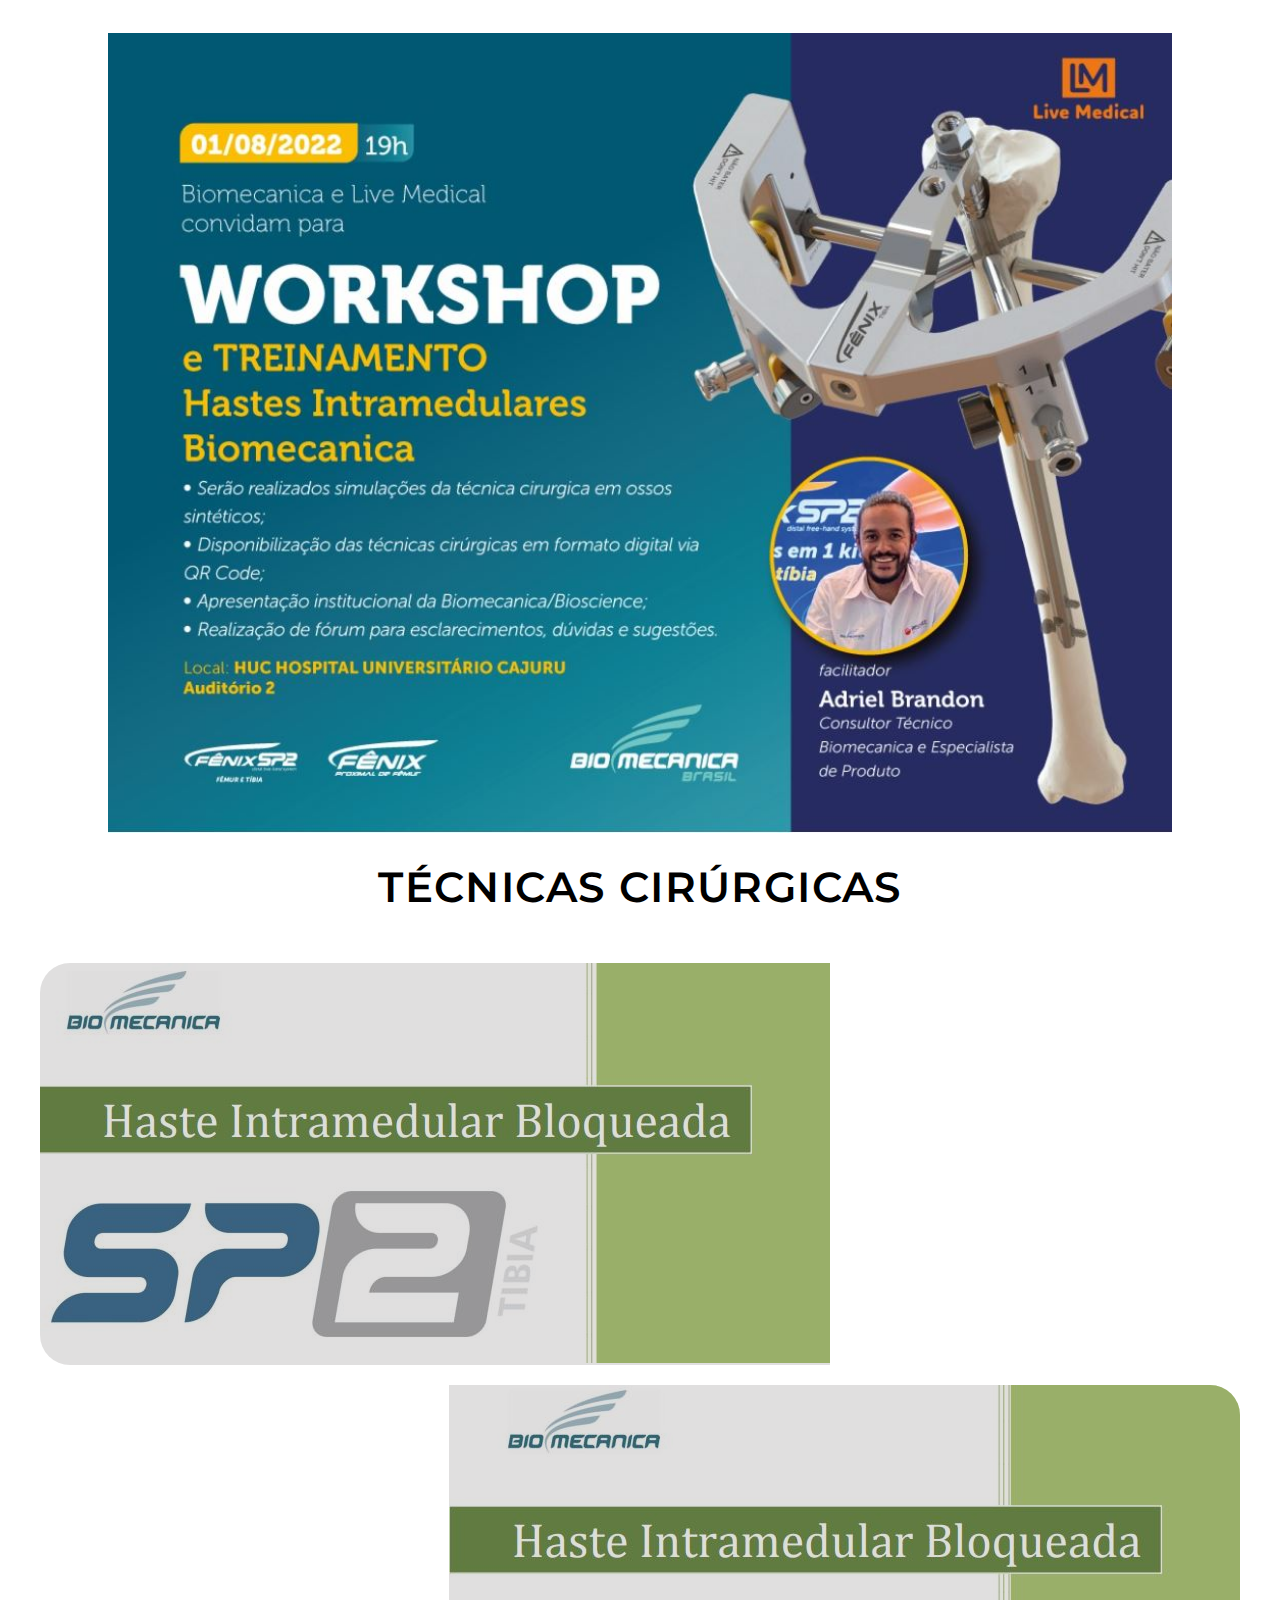
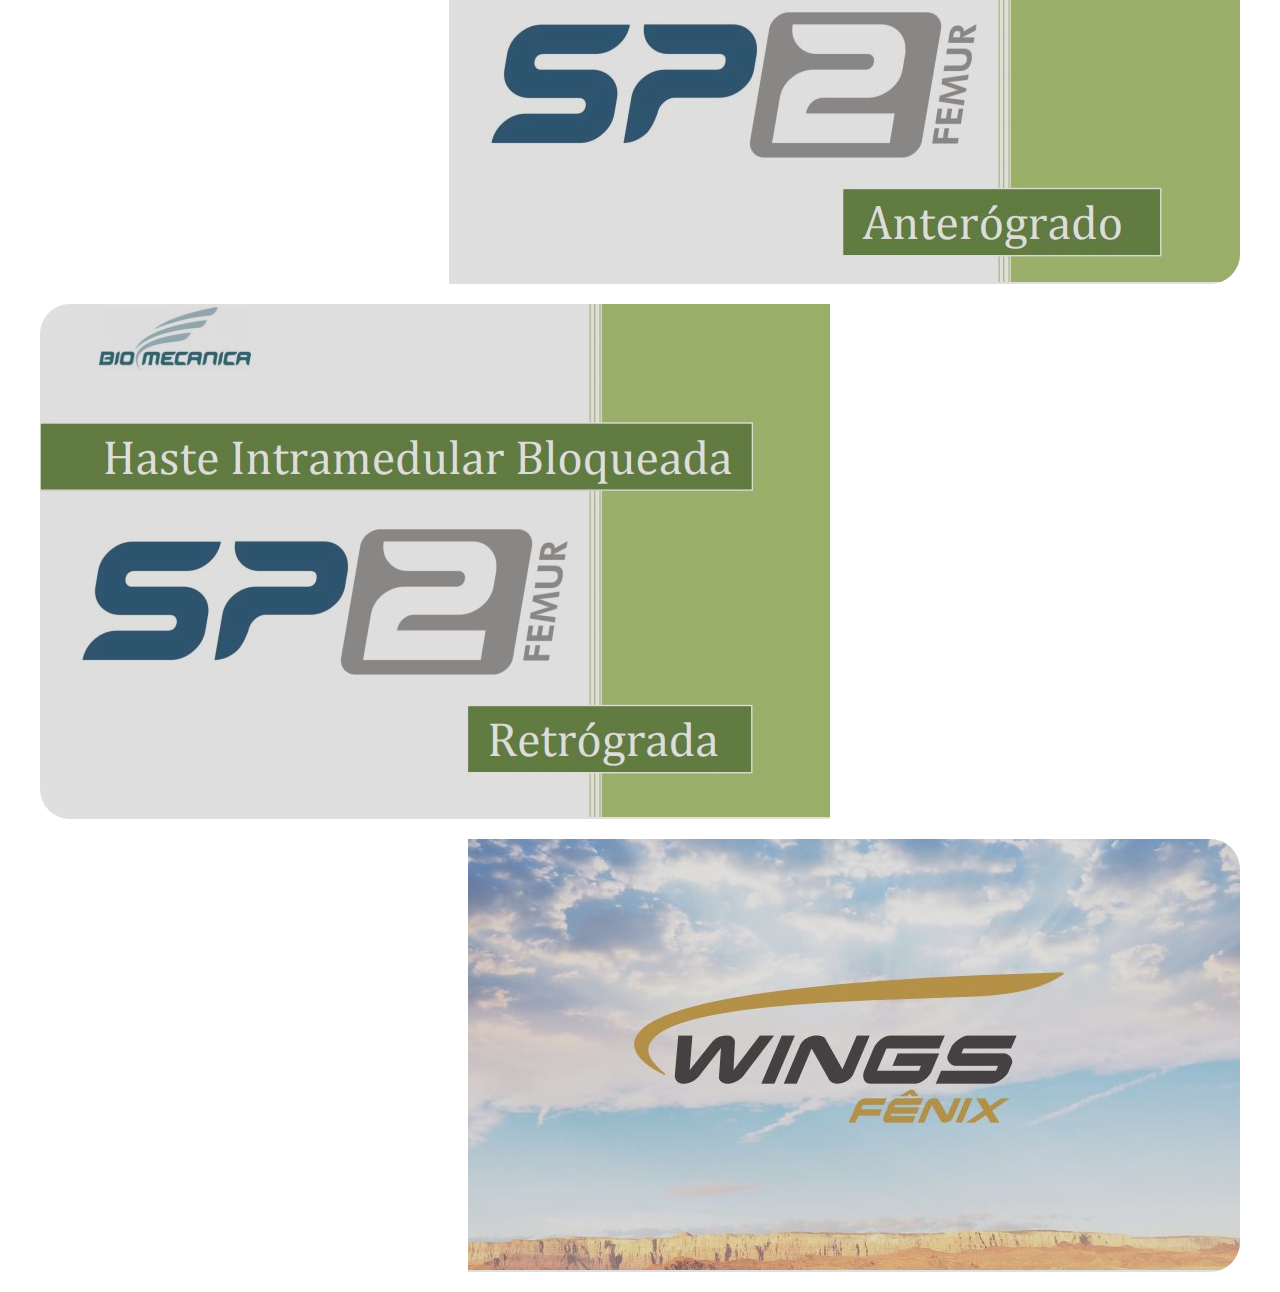
<file: index.html>
<!DOCTYPE html>
<html lang="pt-br">
<head>
    <link rel="icon" href="./img/logo-Live.png" type="image/png">
    <link rel="stylesheet" href="./style.css" class="css">
    <title>Live Medical</title>
</head>
<body>
    <!-- Hero Sectiom -->
    <section id="hero">
        <div class="hero container">
            <div>
                <!-- <h1>Olá,<span></span></h1> -->
                
                <h1>Live Medical <span></span></h1>
            </div>
        </div>
    </section>
    <!-- End Hero Section -->

    <!-- Projects Section (inicio da cessão de projetos)-->
    <section id="projects">
        <div class="projects container">
            
            <div class="projects-header">
                <h1 class="section-title">Técnicas Cirúrgicas</h1>
            </div>
            <div class="all-projects">
                <div class="project-item">
                    <a href="./Sistema_Haste_Bloqueada_Tibia.html">
                    <div class="project-img">
                        <img src="./img/SP2_Tibia.jpg" alt="img">
                    </div>
                    </a>
                </div>
                <div class="project-item">
                    <a href="./Haste_de_Femur-Sistema_Anterogrado.html">
                    <div class="project-img">
                        <img src="./img/SP2_anterogrado.jpg" alt="img">
                    </div>
                    </a>
                </div>
                <div class="project-item">
                    <a href="./Haste_de_Femur-Sistema_Retrogrado.html">
                    <div class="project-img">
                        <img src="./img/SP2_Retrogrado.jpg" alt="img">
                    </div>
                    </a>
                </div>
                <div class="project-item">
                    <a href="./Wings_Fenix.html">
                    <div class="project-img">
                        <img src="./img/Wings.JPG" alt="img">
                    </div>
                    </a>
                </div>               
                
            </div>
        </div>
    </section>
    <!-- End Projects Section (Fim da cessão de projetos)-->

</body>
</html>
</file>
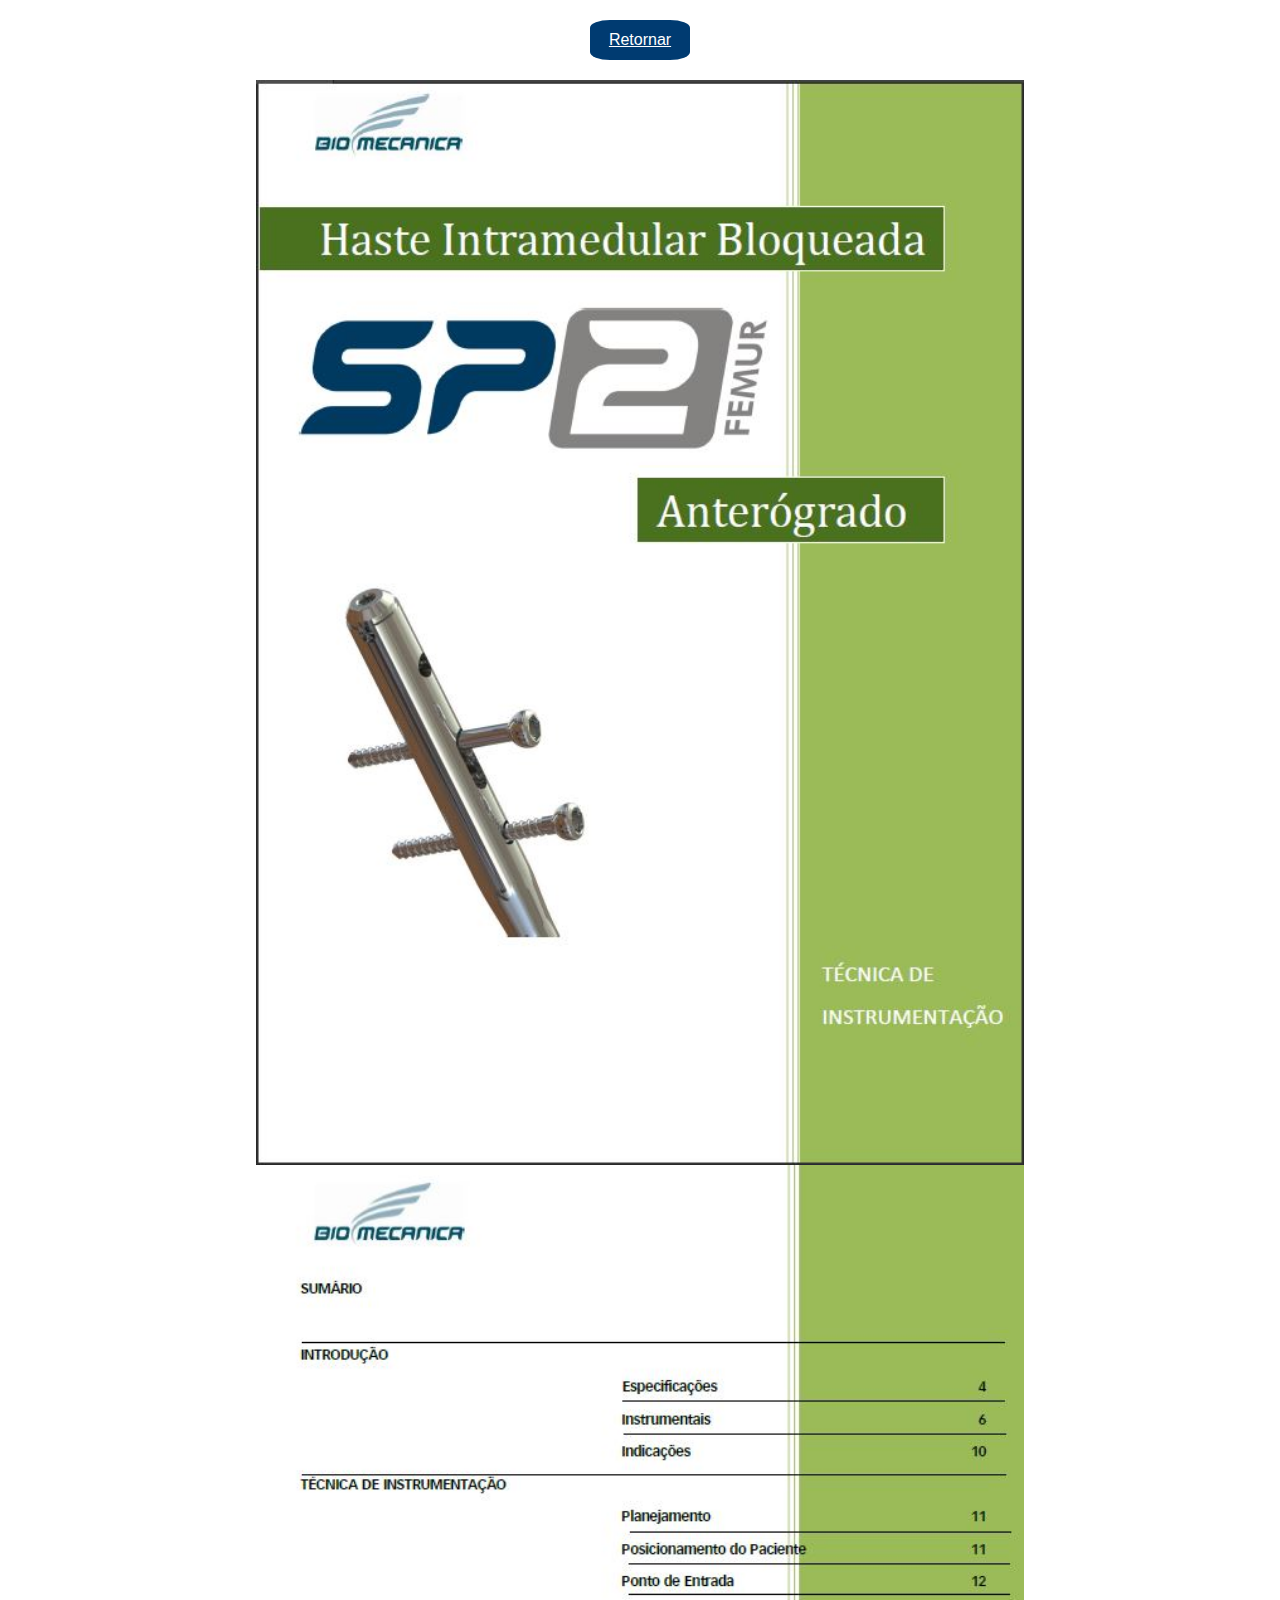
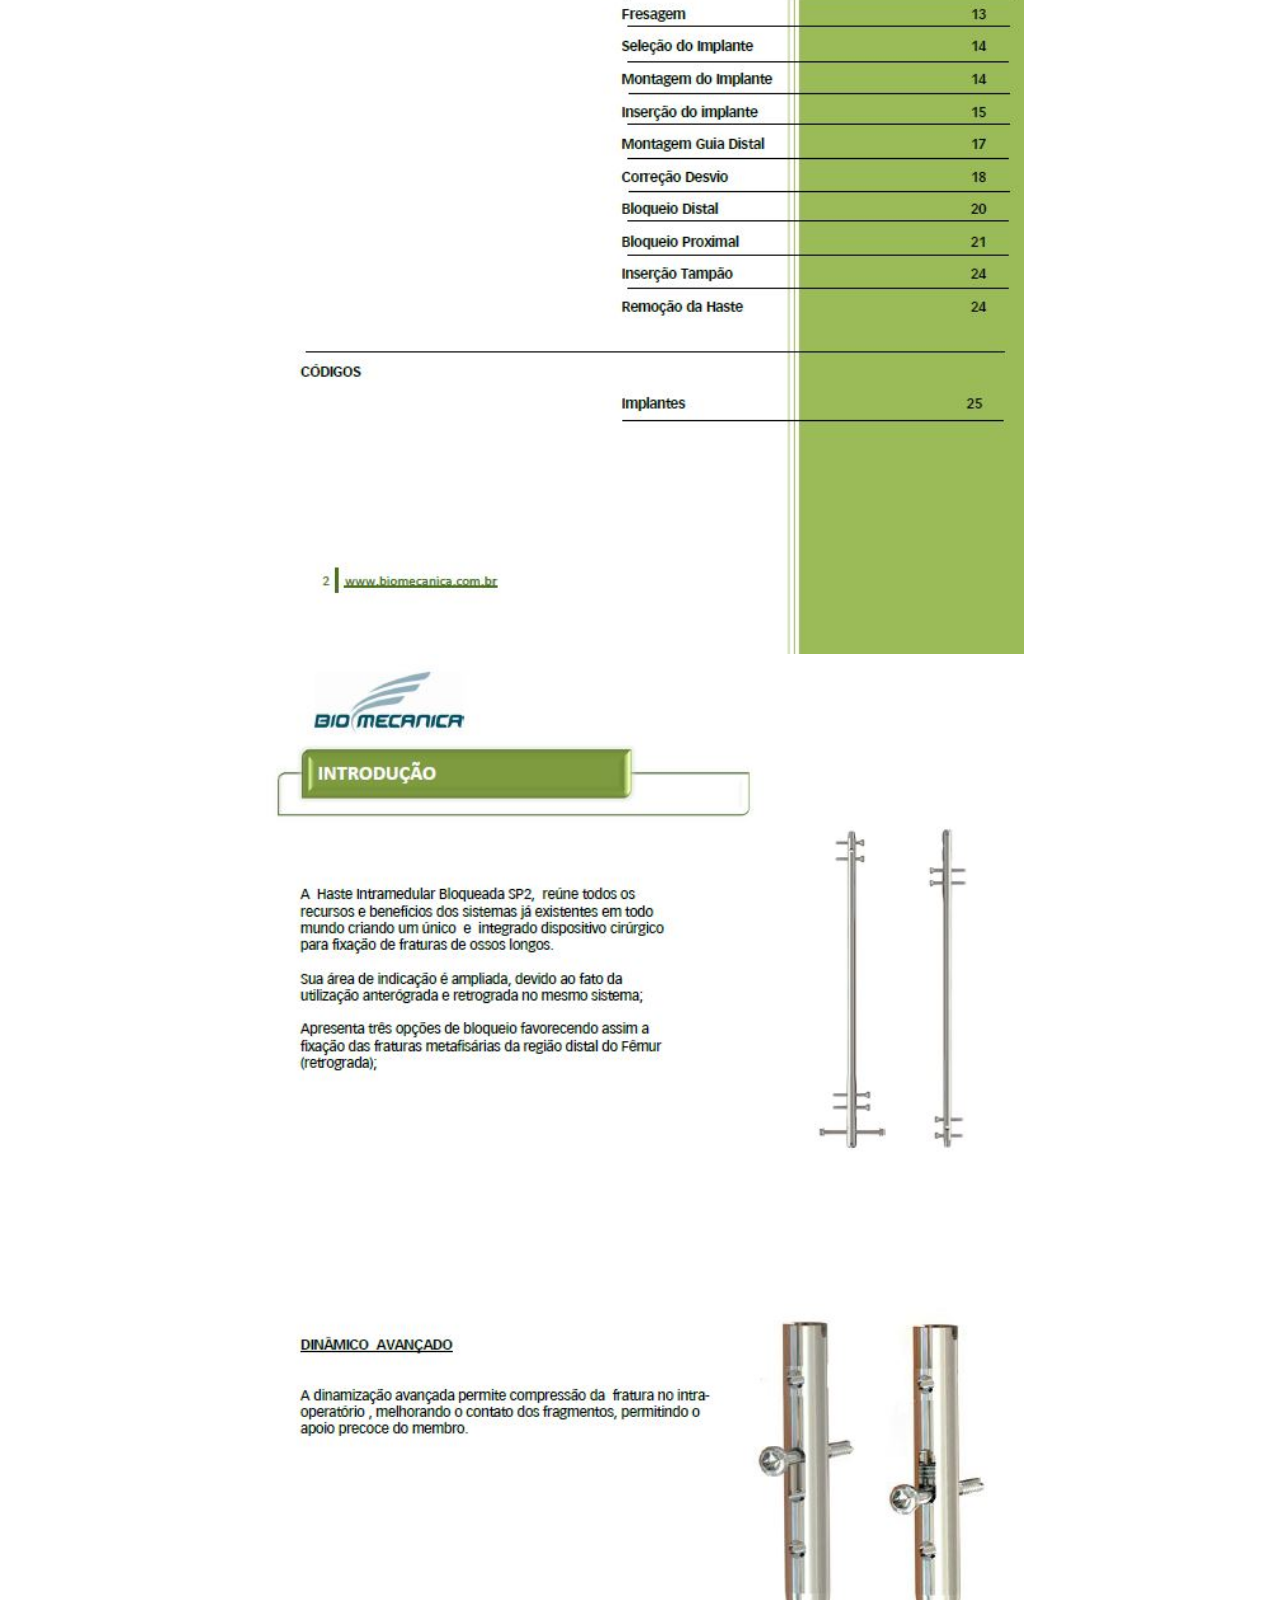
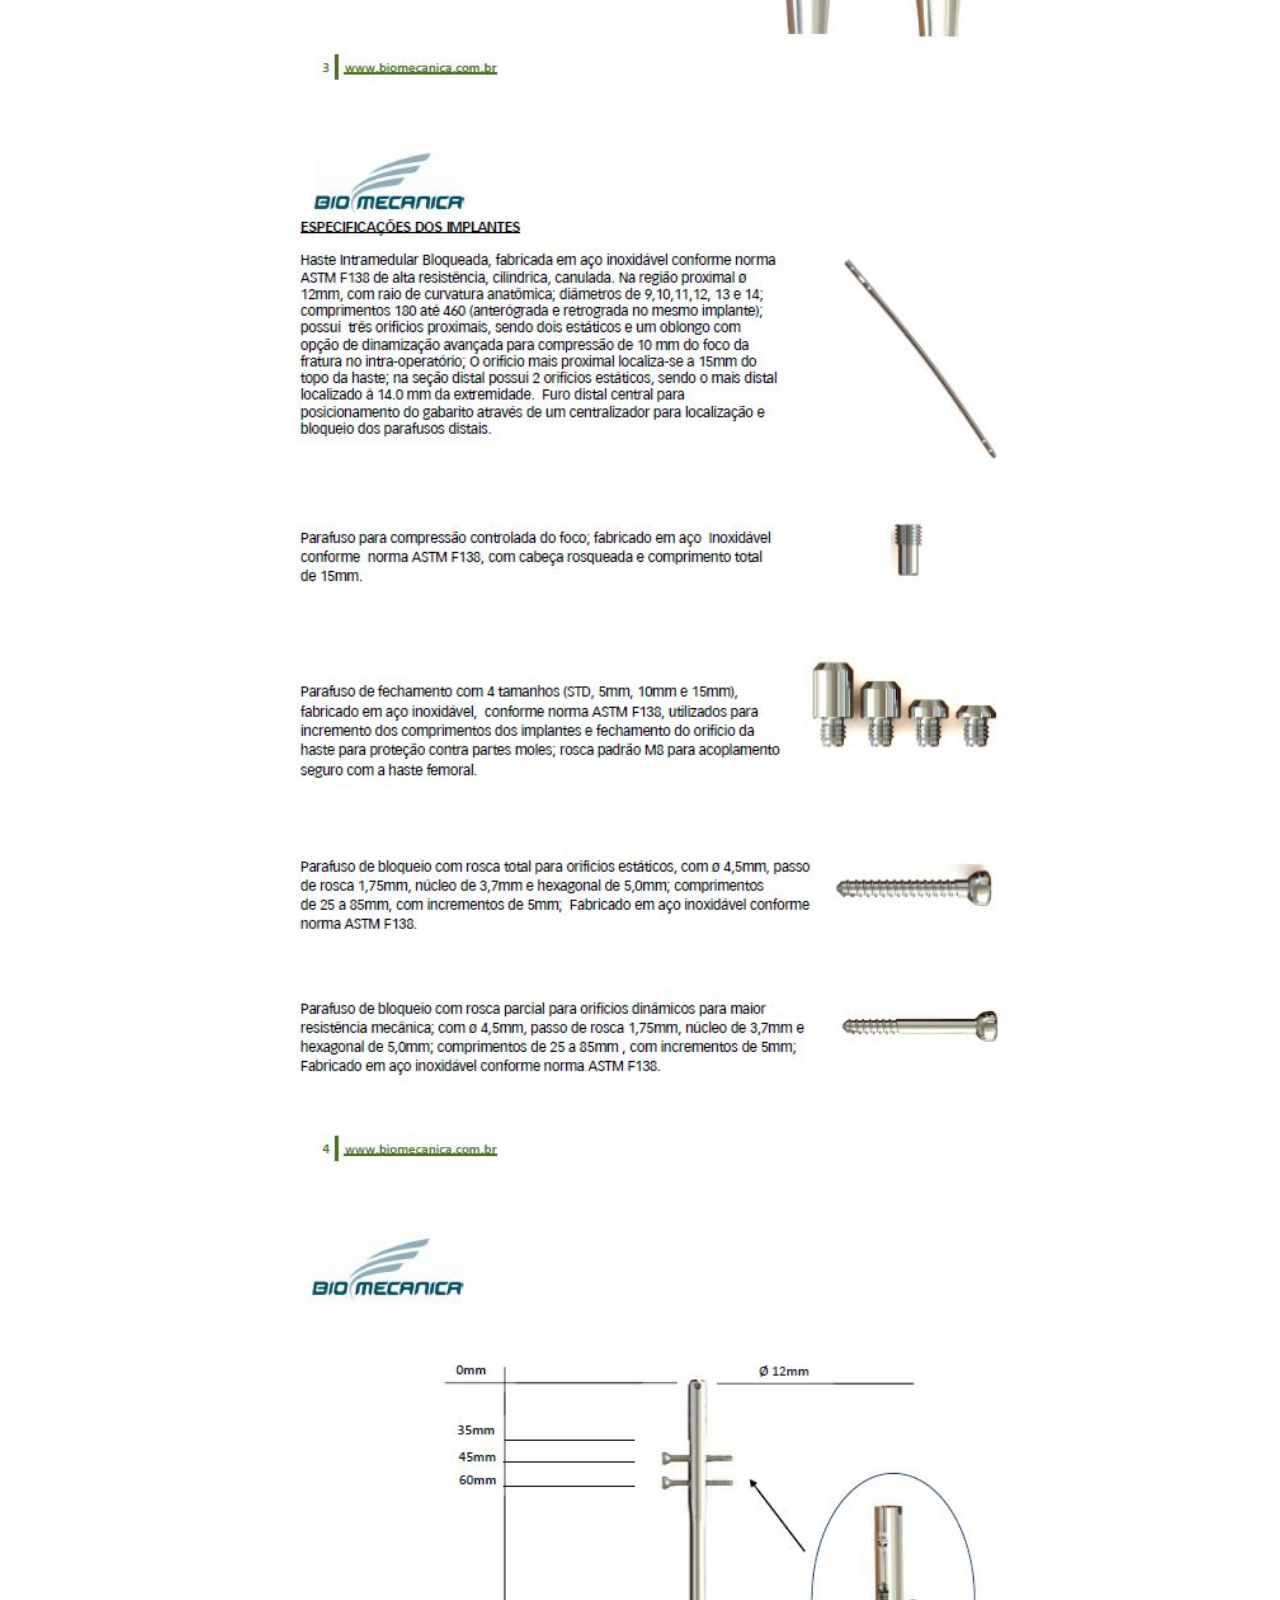
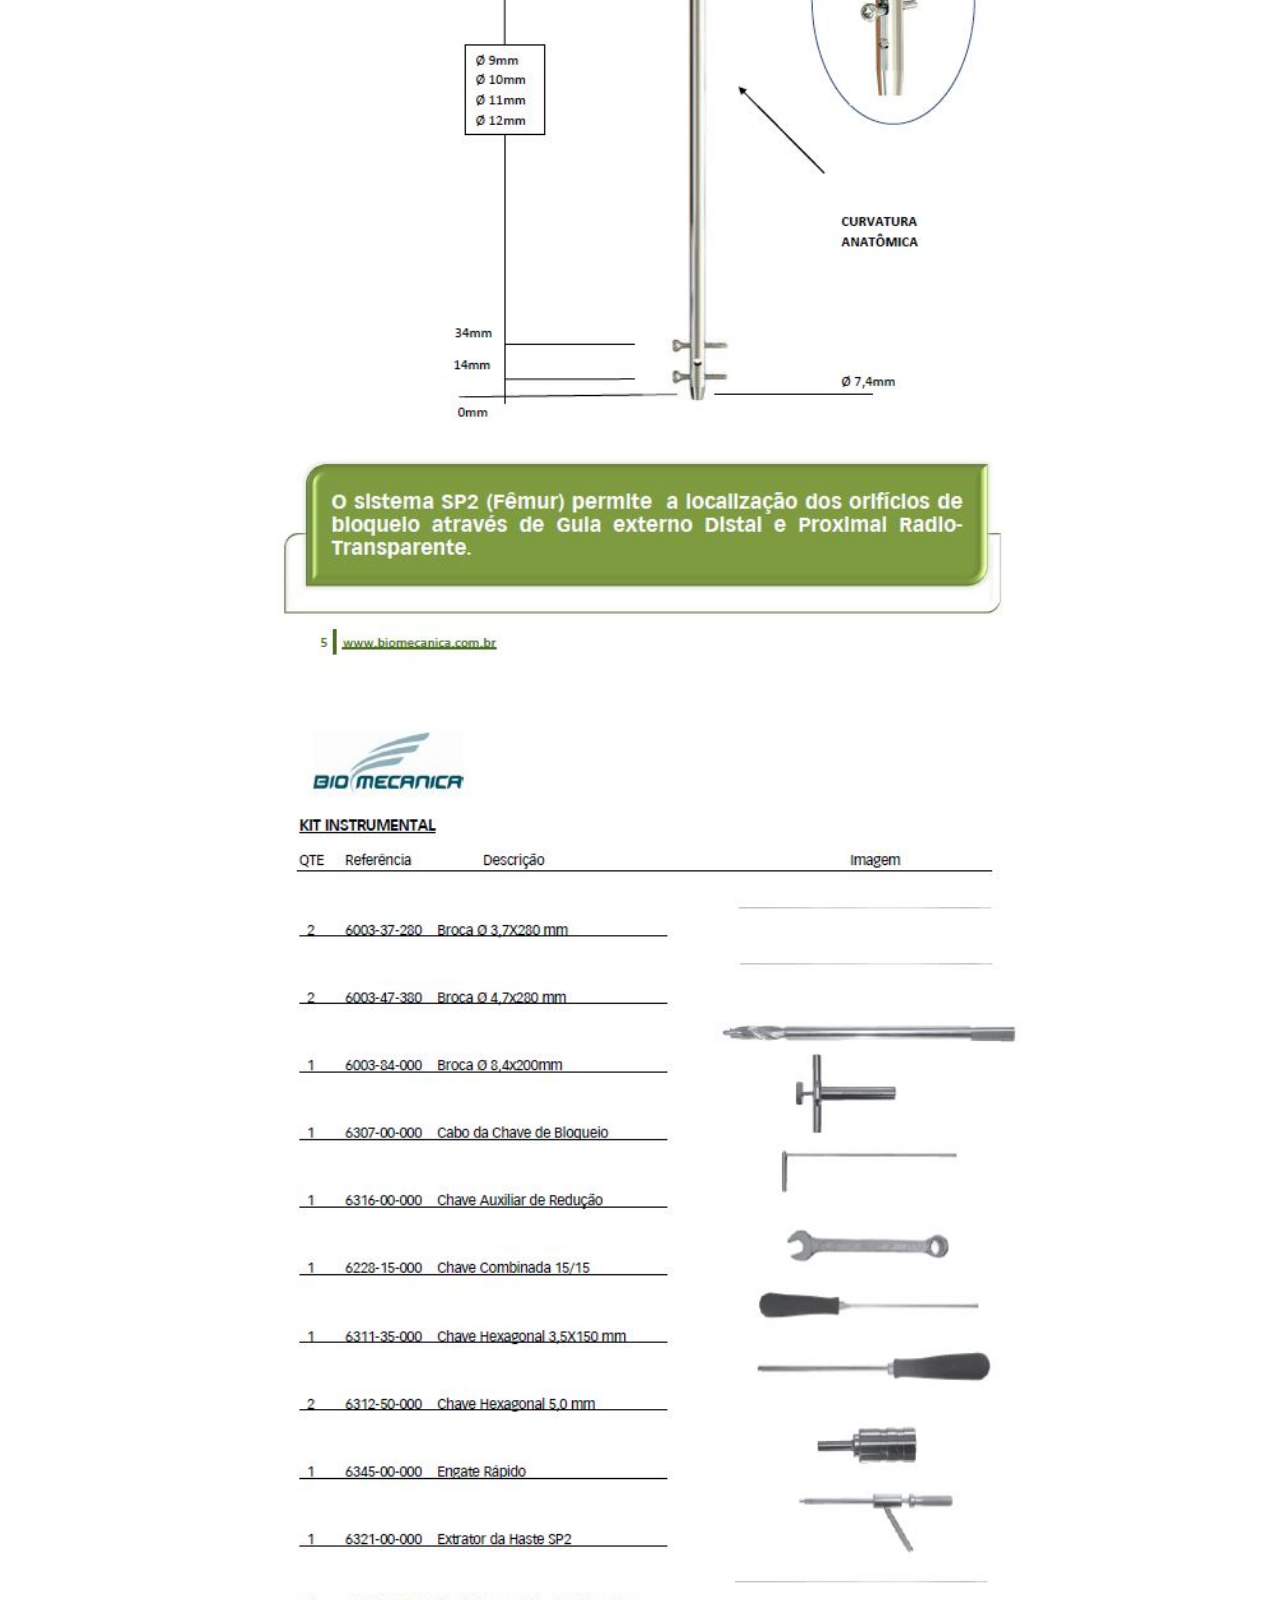
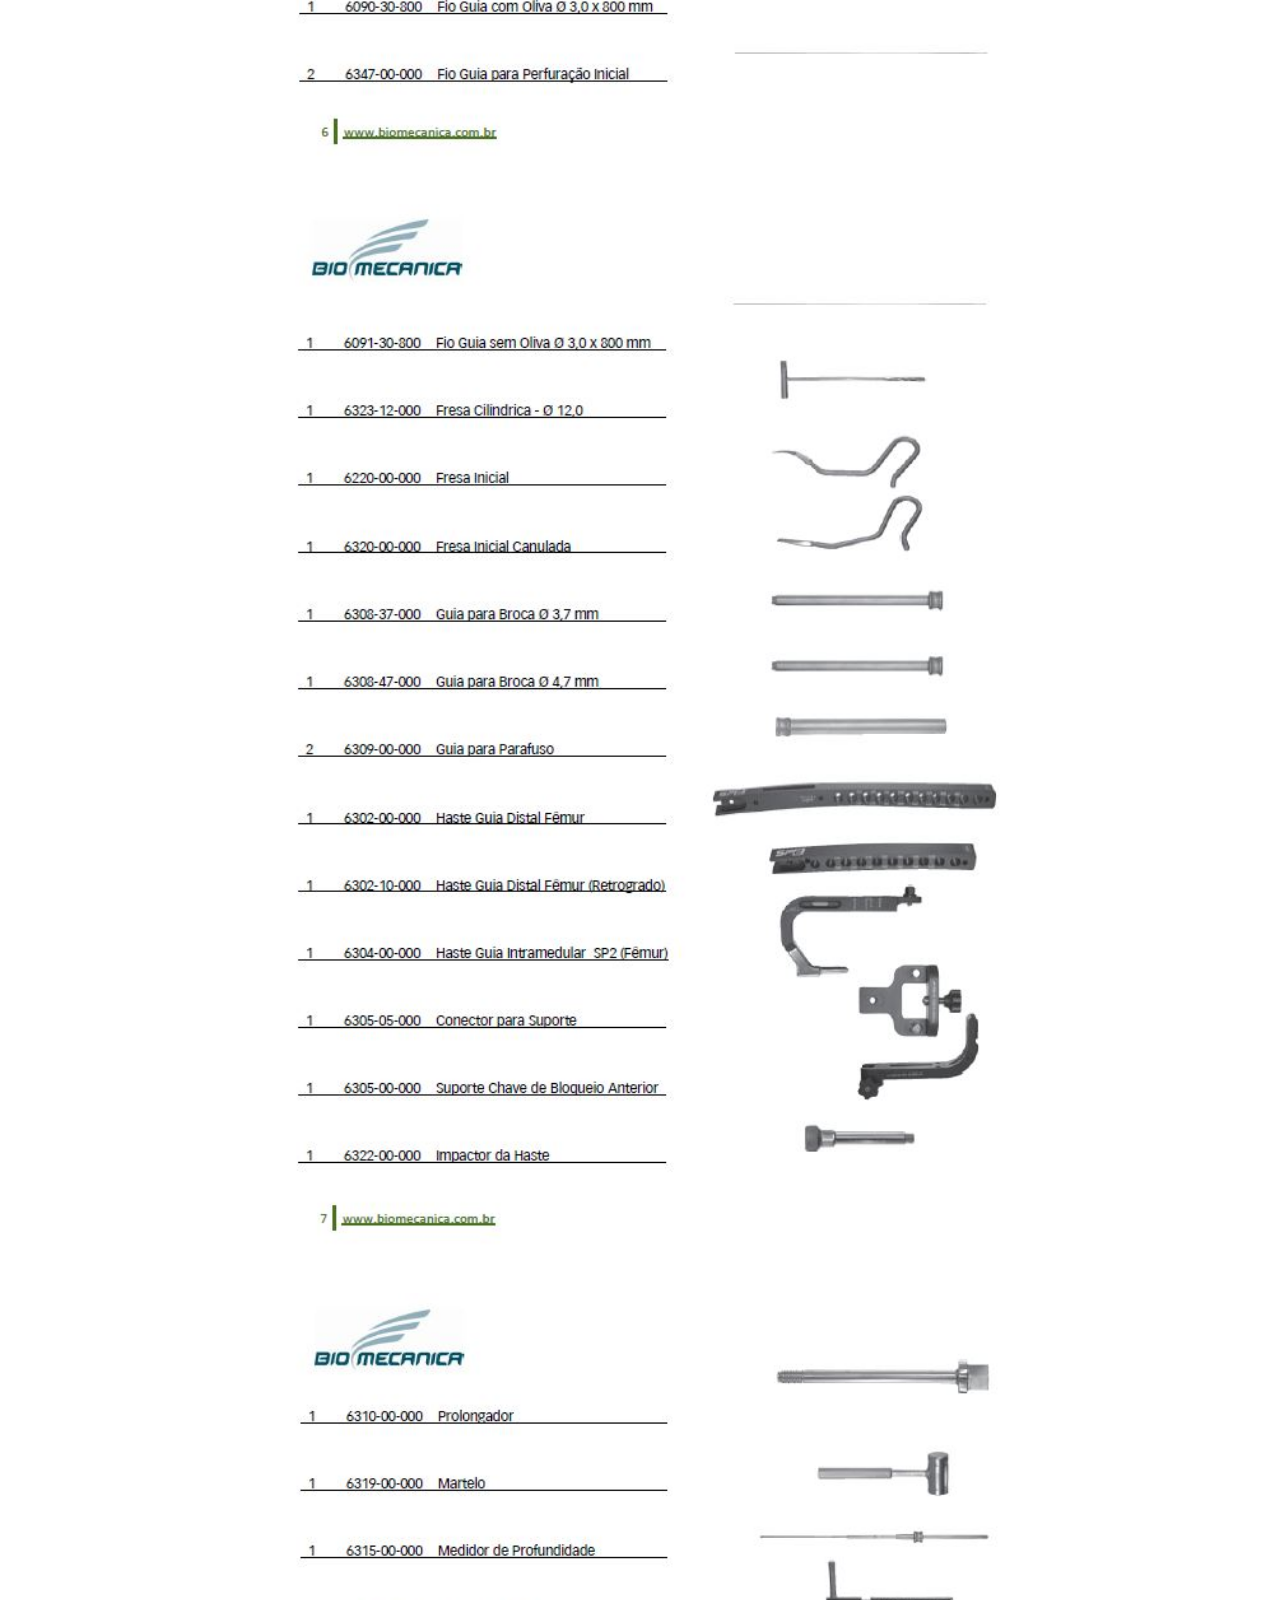
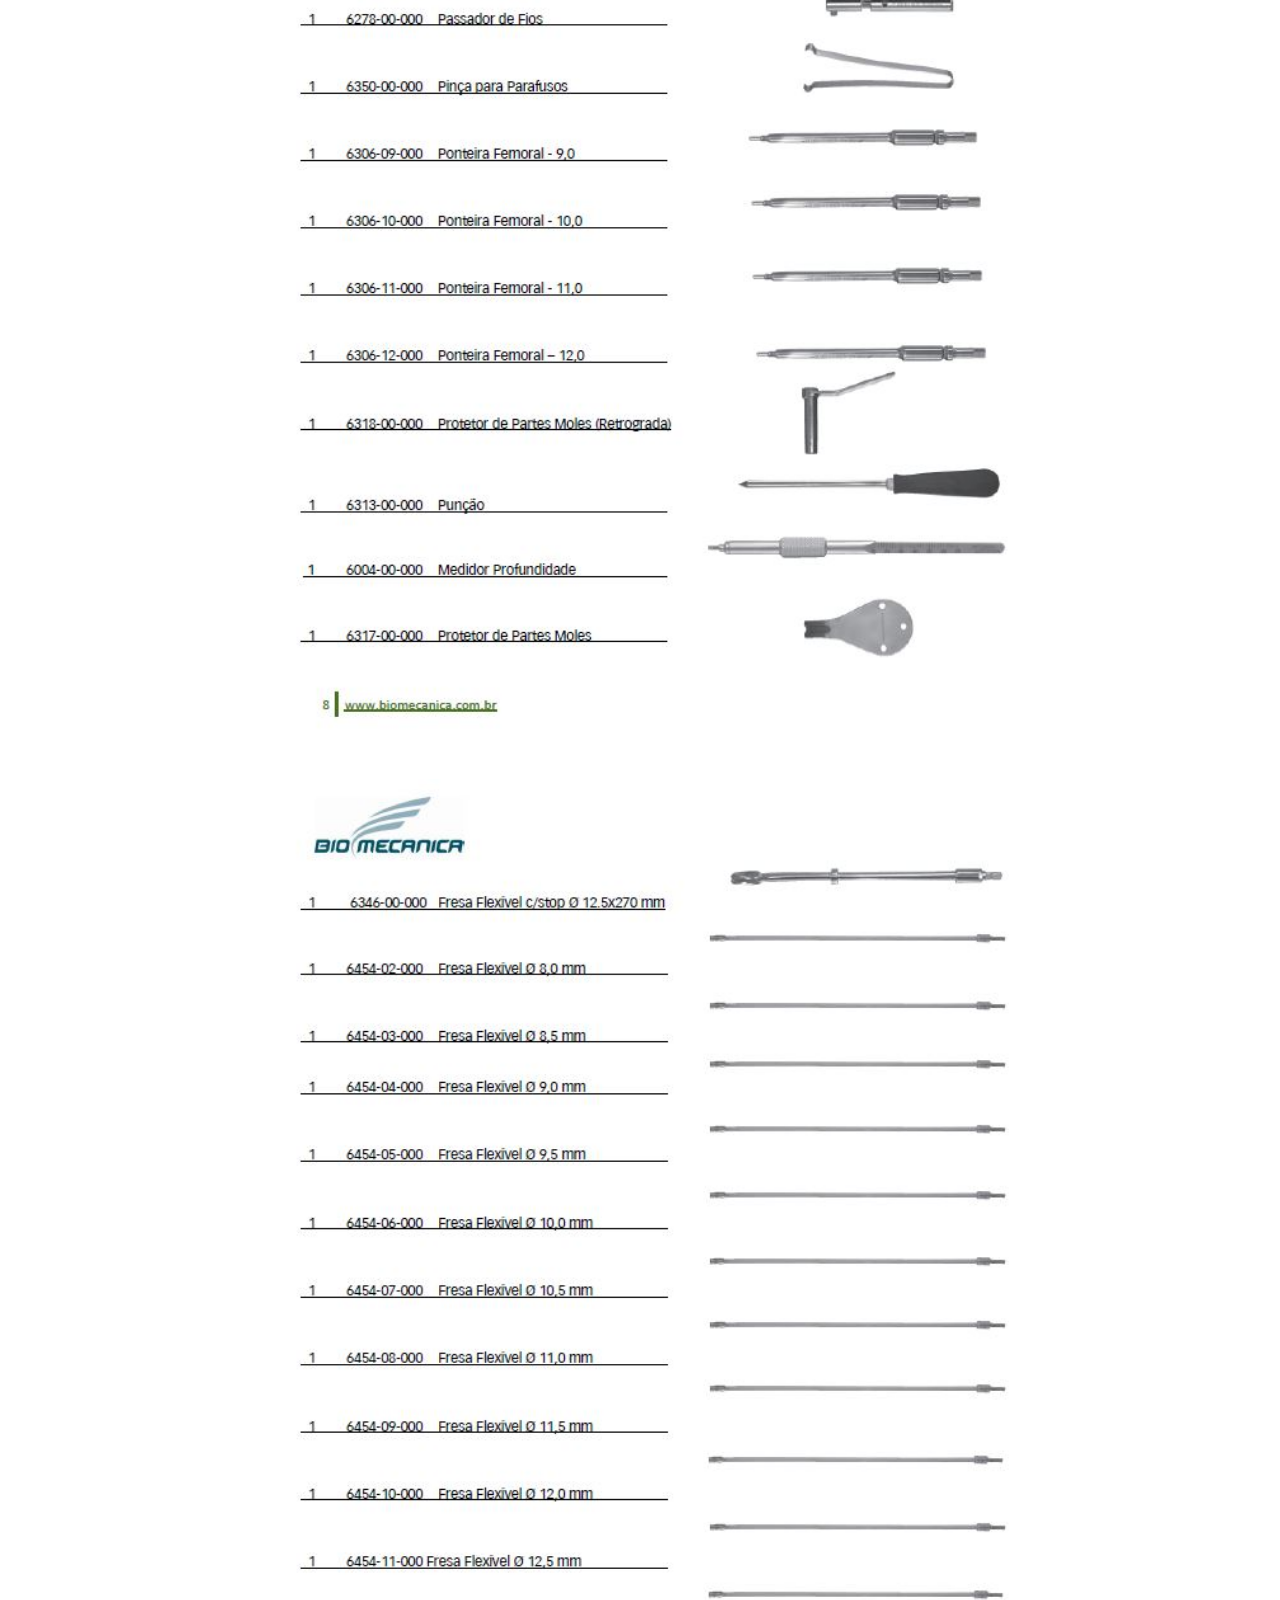
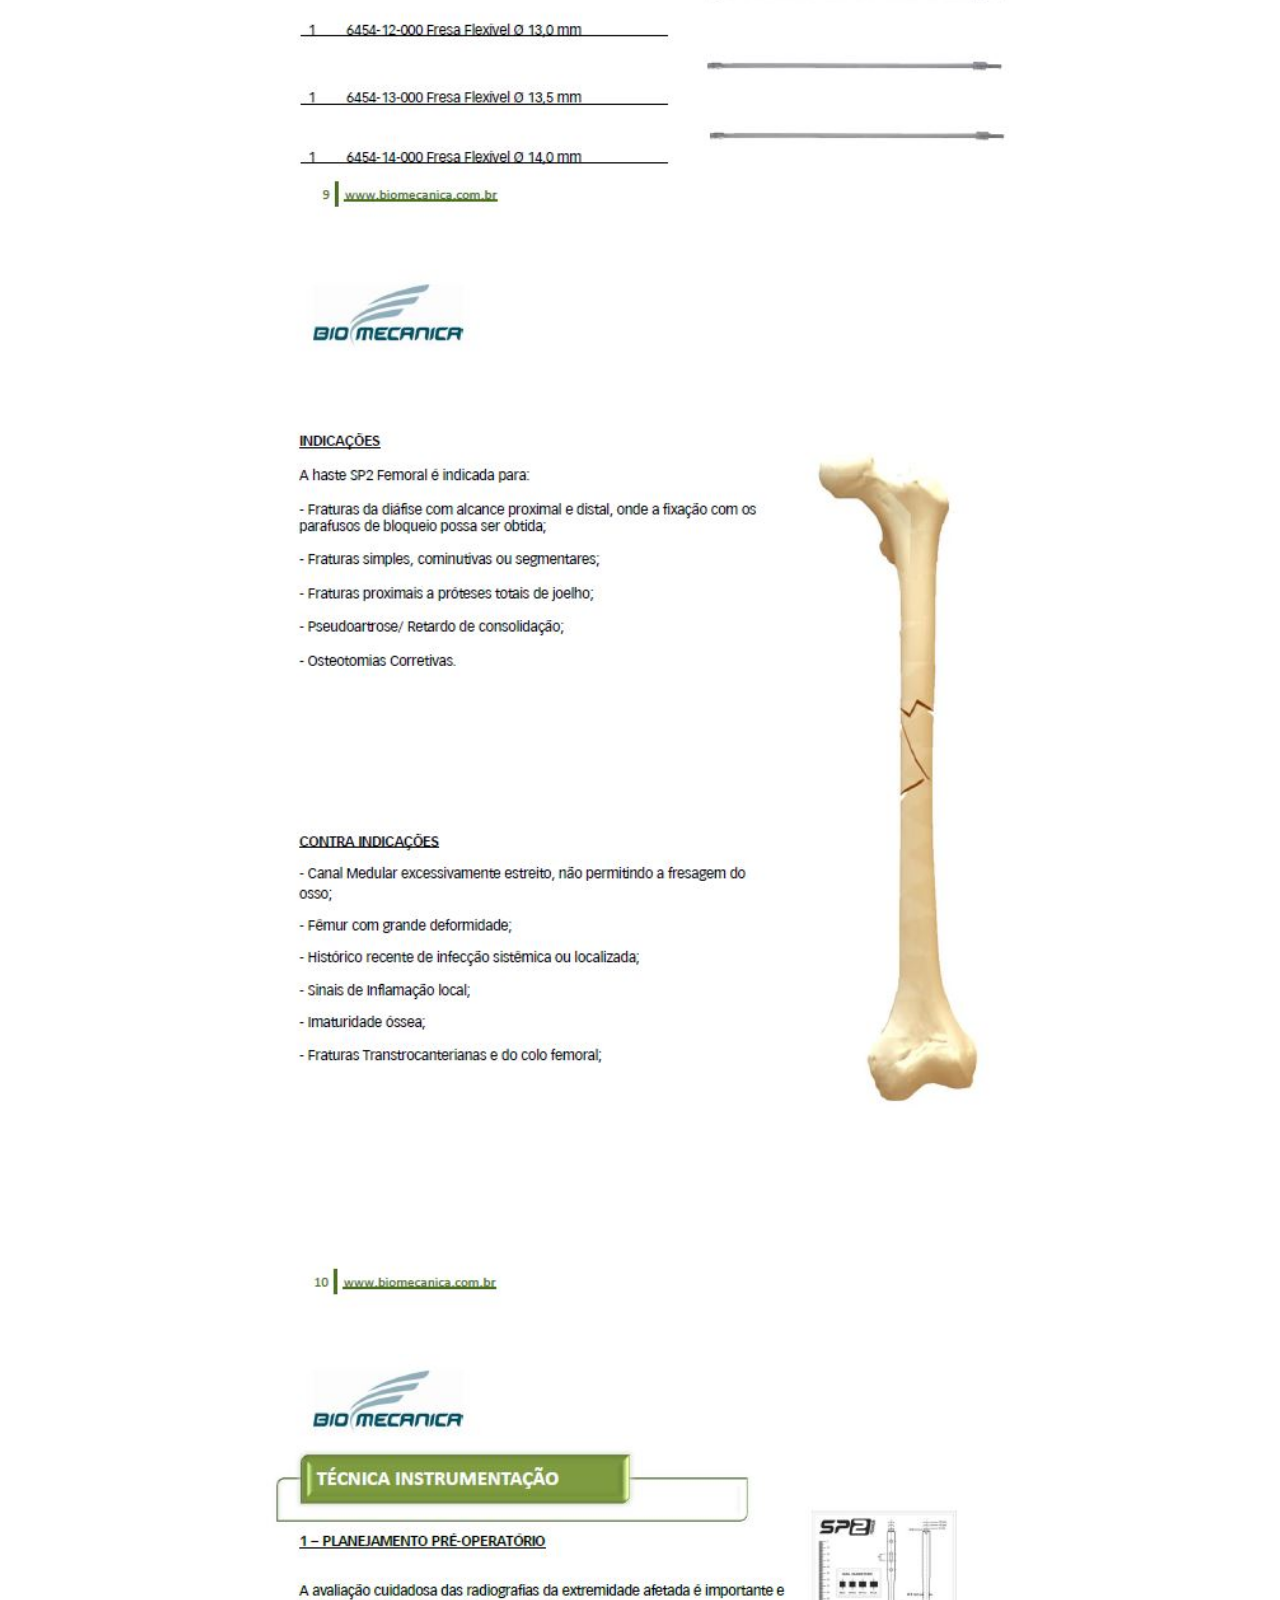
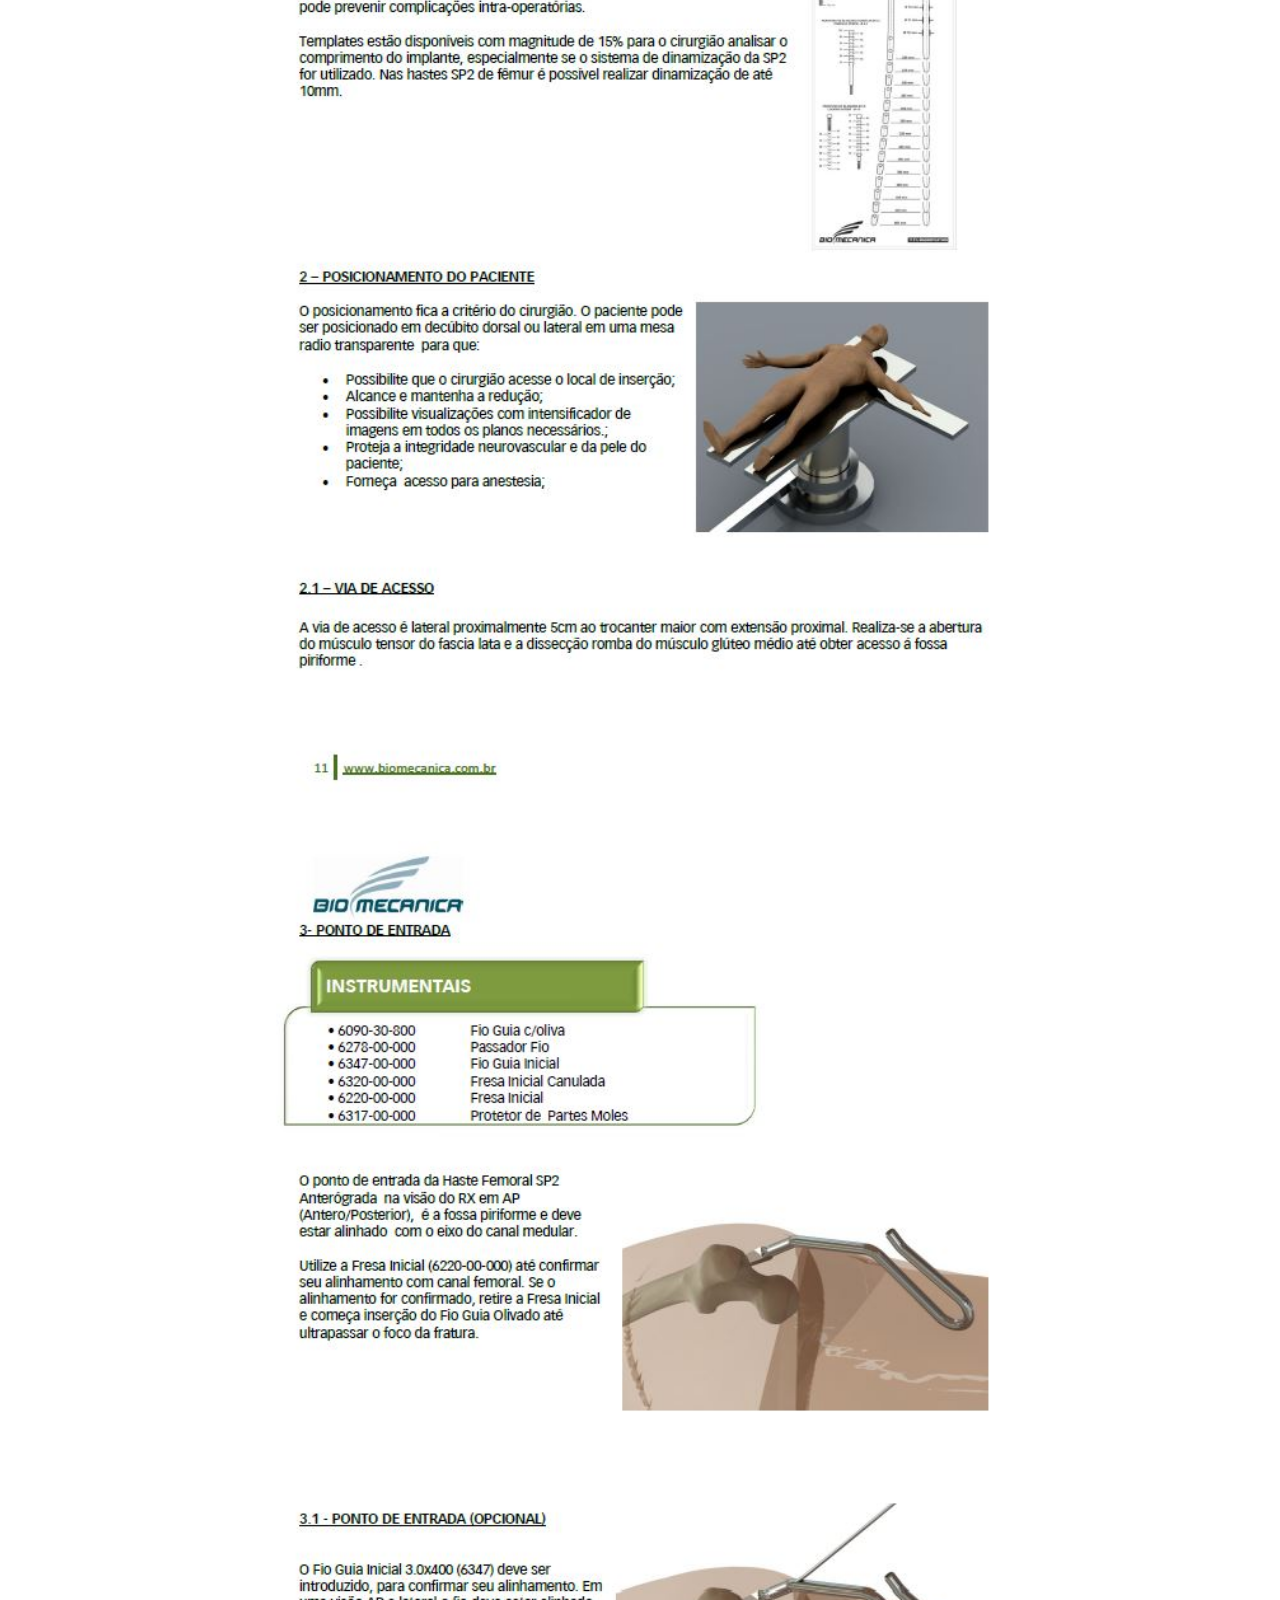
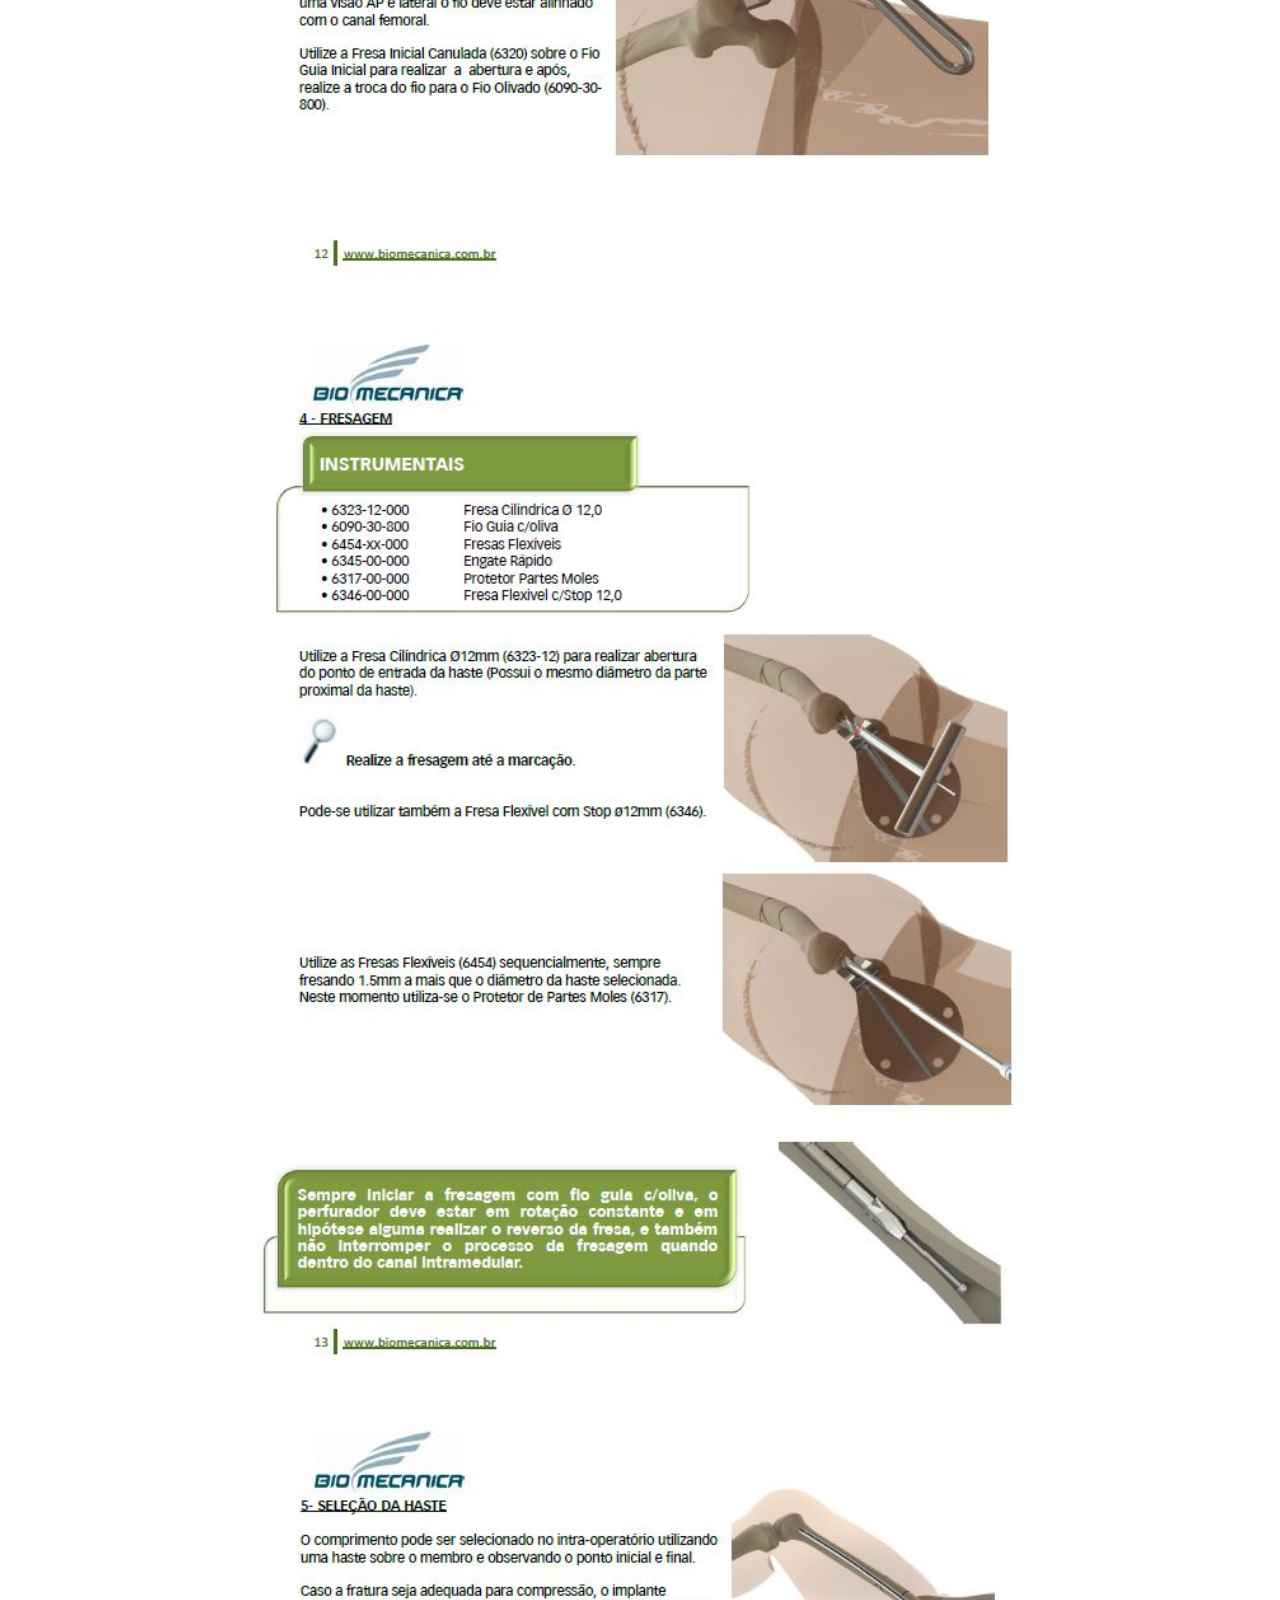
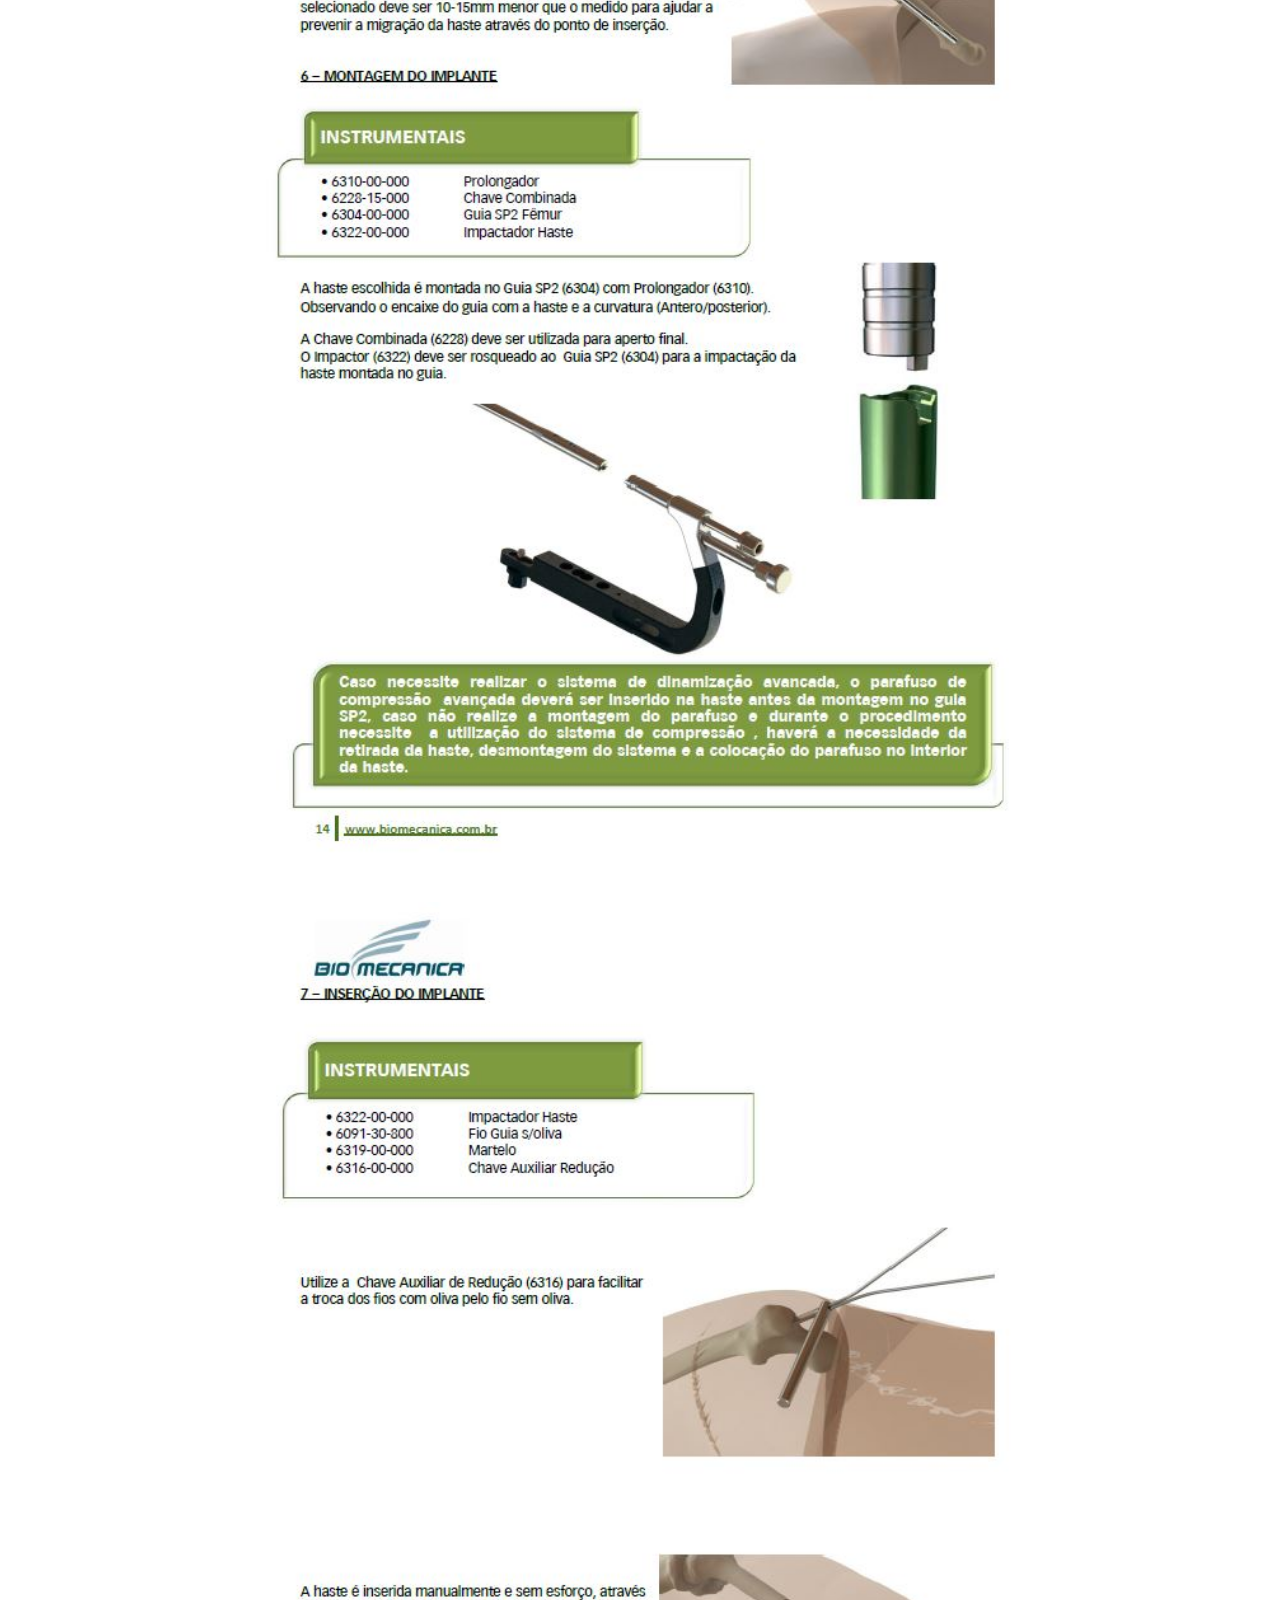
<file: Haste_de_Femur-Sistema_Anterogrado.html>
<!DOCTYPE html>
<html lang="pt-br">
<head>
    <meta charset="UTF-8">
    <meta http-equiv="X-UA-Compatible" content="IE=edge">
    <meta name="viewport" content="width=device-width, initial-scale=1.0">
    <title>Sistema-Anterógrado</title>
    <link href="./style-procedimetnos.css" rel="stylesheet" />
    <link rel="icon" href="./img/logo-Live.png" type="image/png">
</head>
<body>
   <div class="container-return">
    <a class="return" href="./index.html">Retornar</a>
   </div>

    <main id="home">
        <div class="container">
            
                <img class="imgs" src="./Femur_anterogrado/Pag1.JPG" alt="">
                <img class="imgs" src="./Femur_anterogrado/Pag2.JPG" alt="">
                <img class="imgs" src="./Femur_anterogrado/Pag3.JPG" alt="">
                <img class="imgs" src="./Femur_anterogrado/Pag4.JPG" alt="">
                <img class="imgs" src="./Femur_anterogrado/Pag5.JPG" alt="">
                <img class="imgs" src="./Femur_anterogrado/Pag6.JPG" alt="">
                <img class="imgs" src="./Femur_anterogrado/Pag7.JPG" alt="">
                <img class="imgs" src="./Femur_anterogrado/Pag8.JPG" alt="">
                <img class="imgs" src="./Femur_anterogrado/Pag9.JPG" alt="">
                <img class="imgs" src="./Femur_anterogrado/Pag10.JPG" alt="">
                <img class="imgs" src="./Femur_anterogrado/Pag11.JPG" alt="">
                <img class="imgs" src="./Femur_anterogrado/Pag12.JPG" alt="">
                <img class="imgs" src="./Femur_anterogrado/Pag13.JPG" alt="">
                <img class="imgs" src="./Femur_anterogrado/Pag14.JPG" alt="">
                <img class="imgs" src="./Femur_anterogrado/Pag15.JPG" alt="">
                <img class="imgs" src="./Femur_anterogrado/Pag16.JPG" alt="">
                <img class="imgs" src="./Femur_anterogrado/Pag17.JPG" alt="">
                <img class="imgs" src="./Femur_anterogrado/Pag18.JPG" alt="">
                <img class="imgs" src="./Femur_anterogrado/Pag19.JPG" alt="">
                <img class="imgs" src="./Femur_anterogrado/Pag20.JPG" alt="">
                <img class="imgs" src="./Femur_anterogrado/Pag21.JPG" alt="">
                <img class="imgs" src="./Femur_anterogrado/Pag22.JPG" alt="">
                <img class="imgs" src="./Femur_anterogrado/Pag23.JPG" alt="">
                <img class="imgs" src="./Femur_anterogrado/Pag24.JPG" alt="">
                <img class="imgs" src="./Femur_anterogrado/Pag25.JPG" alt="">
                <img class="imgs" src="./Femur_anterogrado/Pag26.JPG" alt="">
                <img class="imgs" src="./Femur_anterogrado/Pag27.JPG" alt="">
             
            
        </div>
    </main>

</body>
</html>
</file>
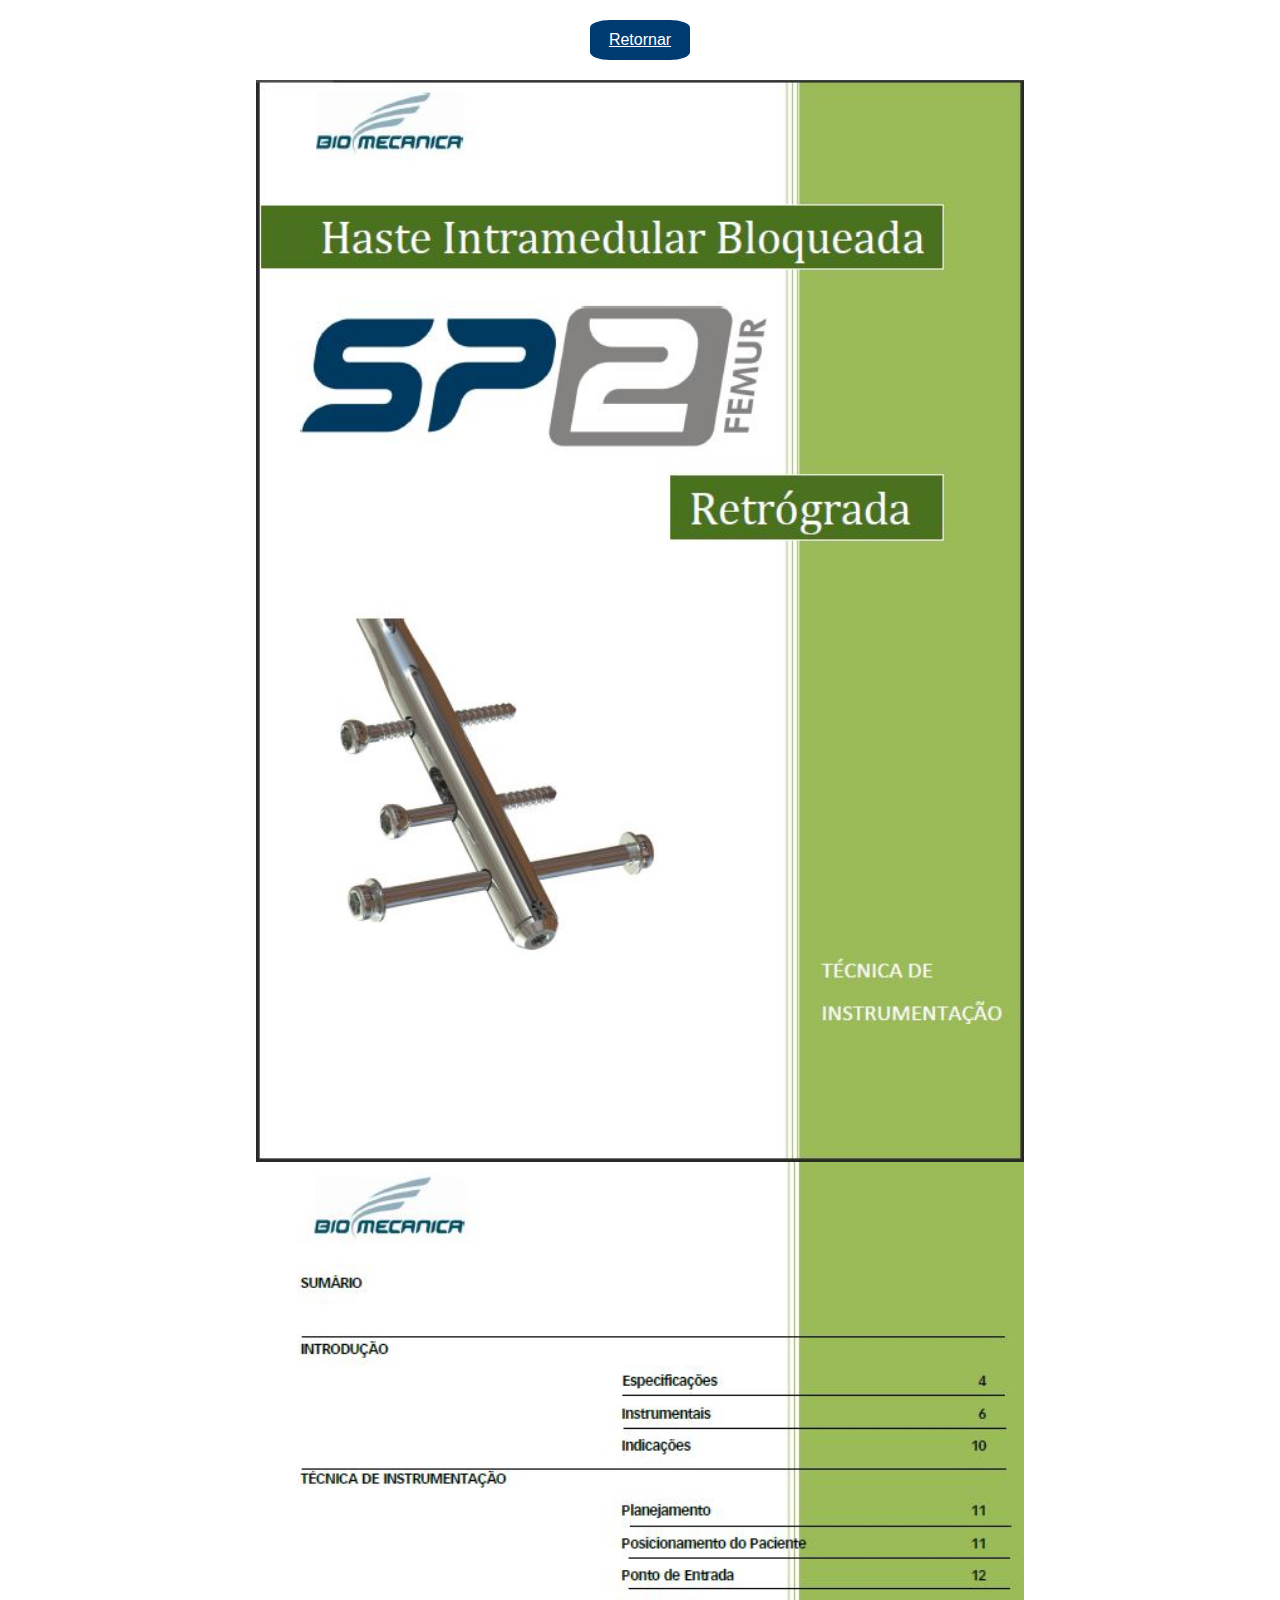
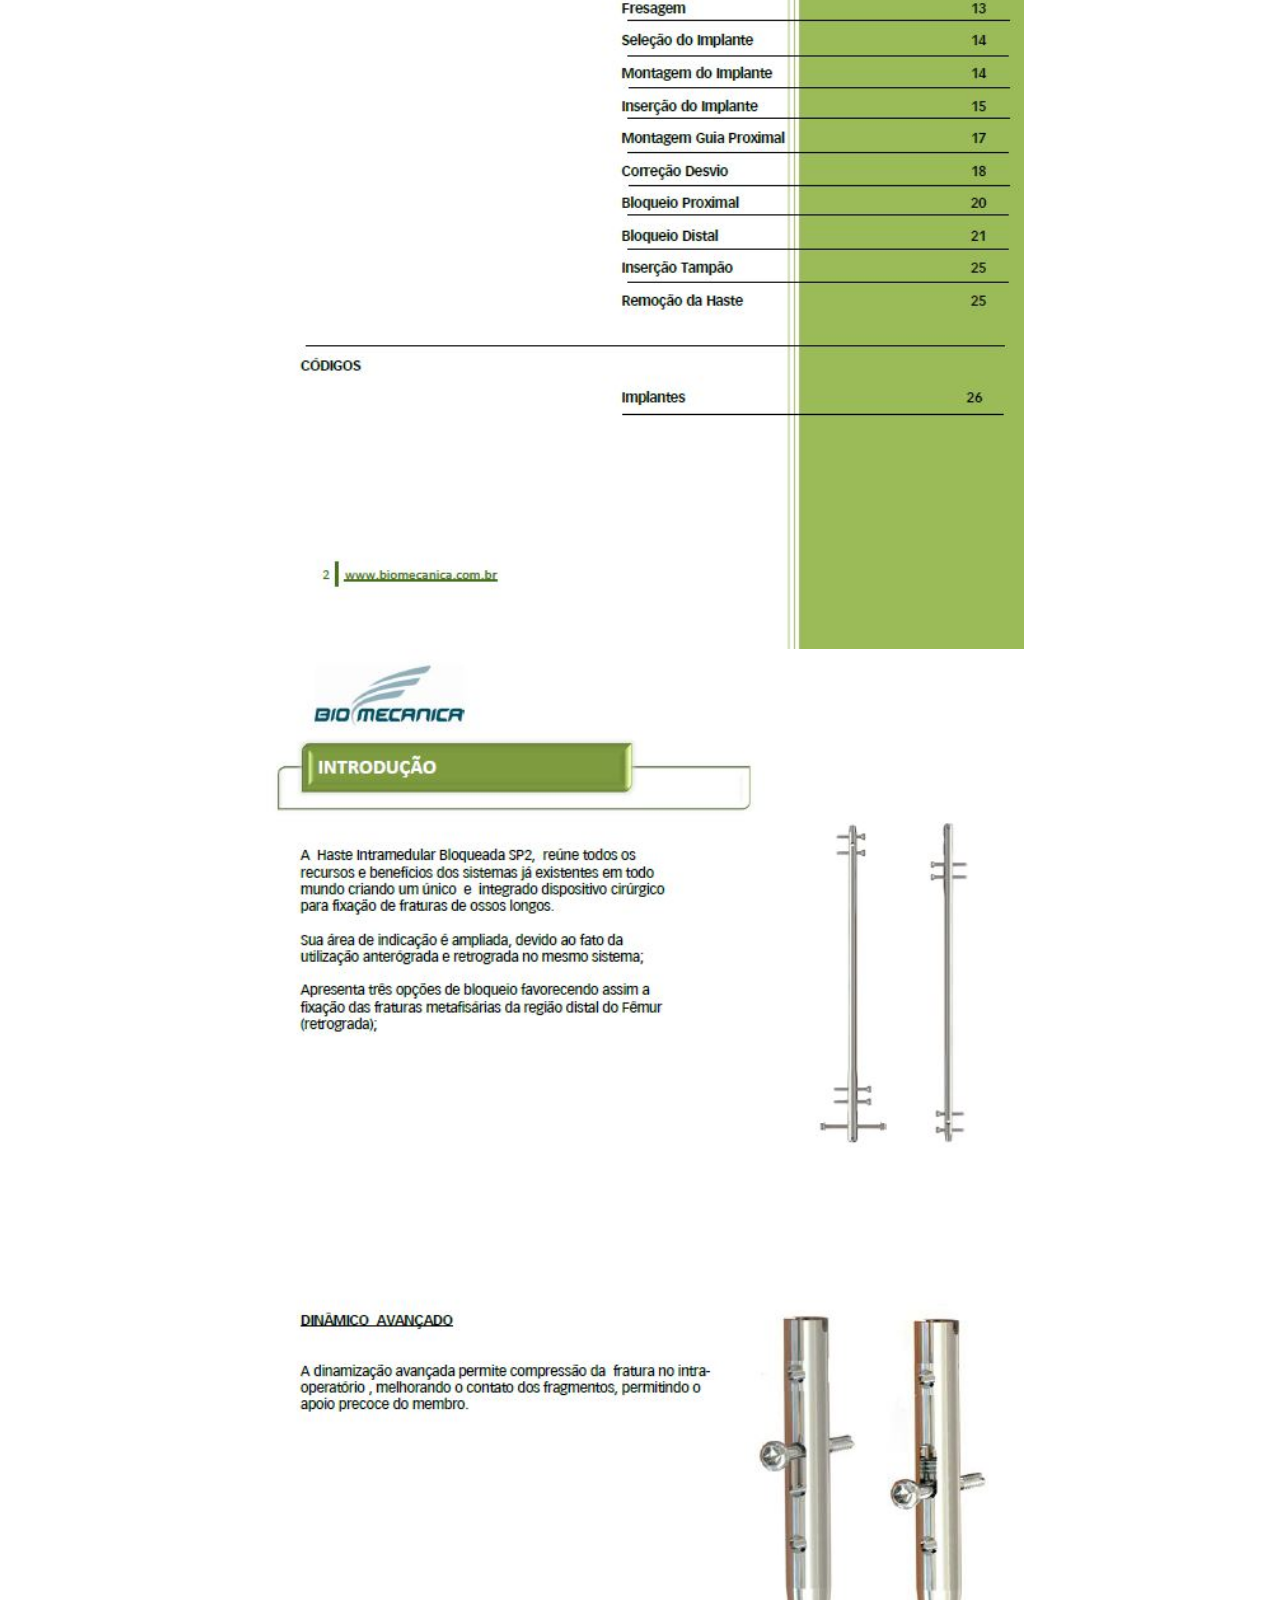
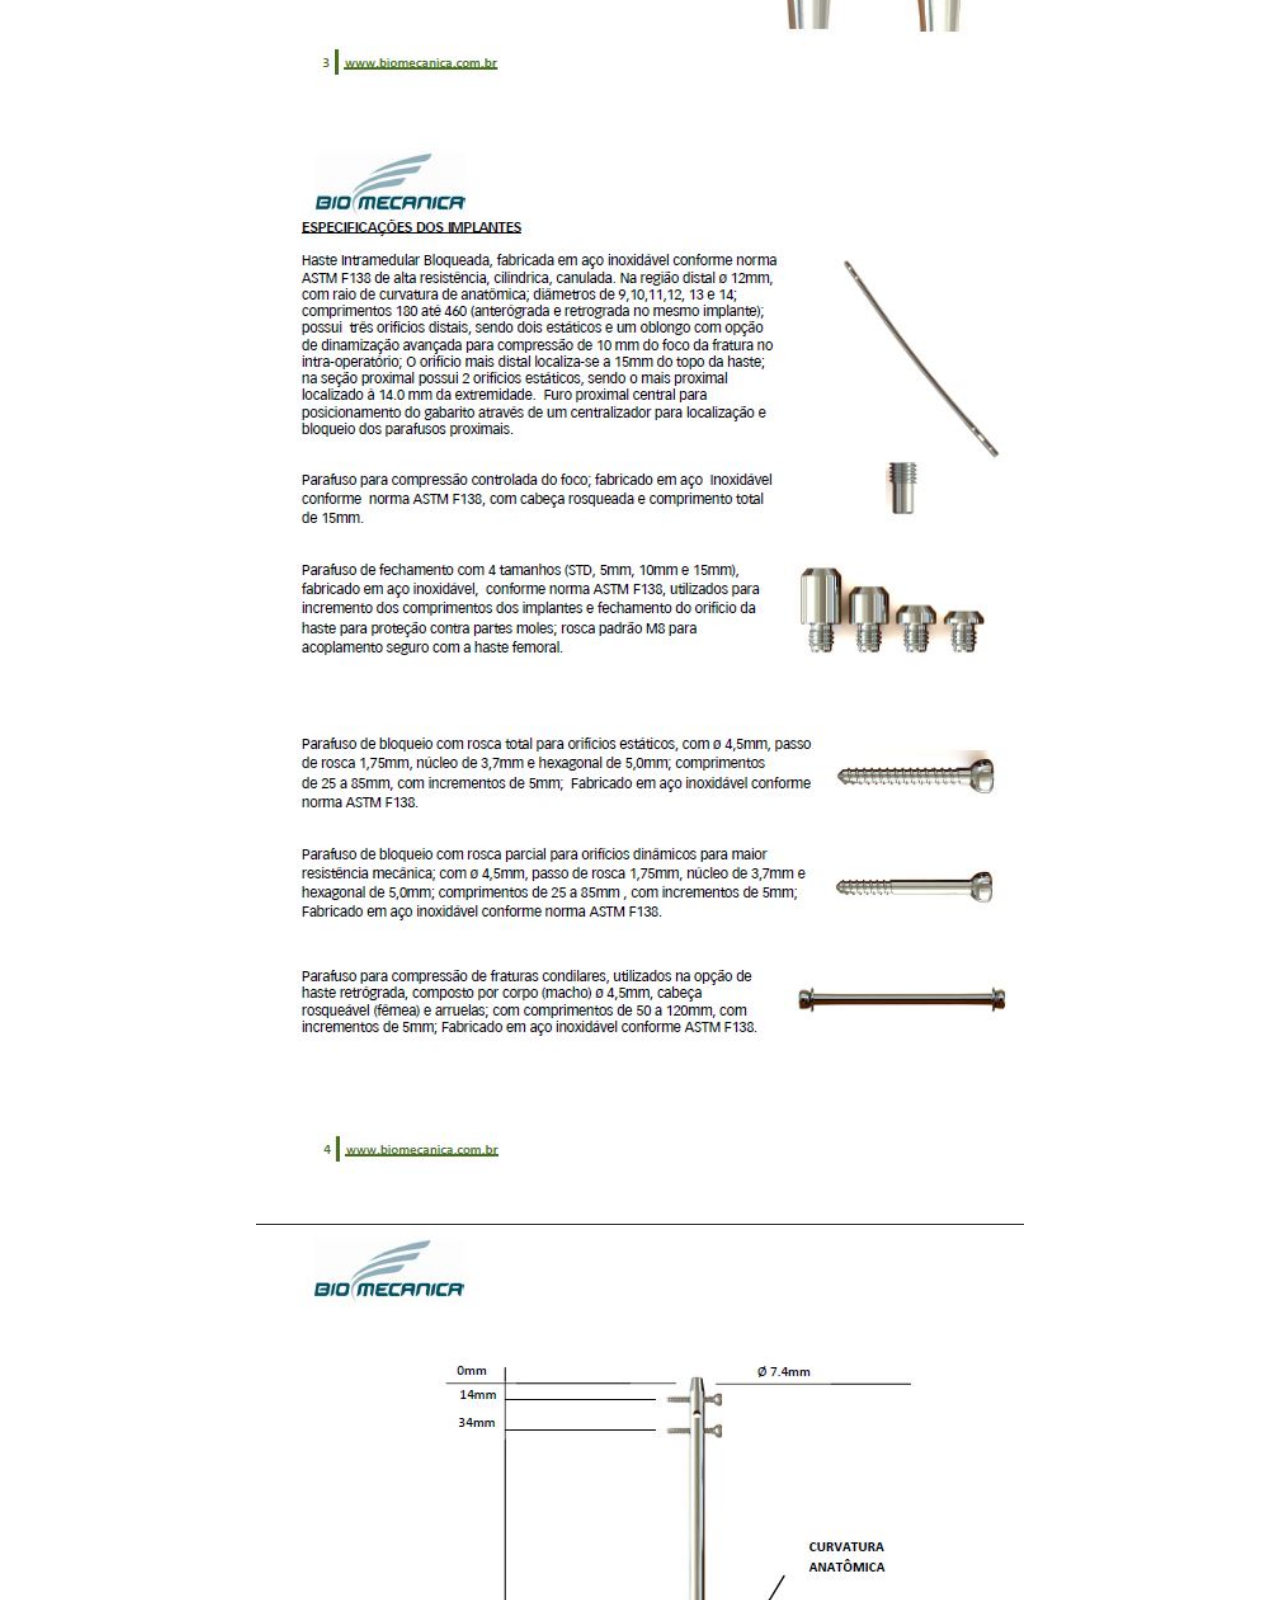
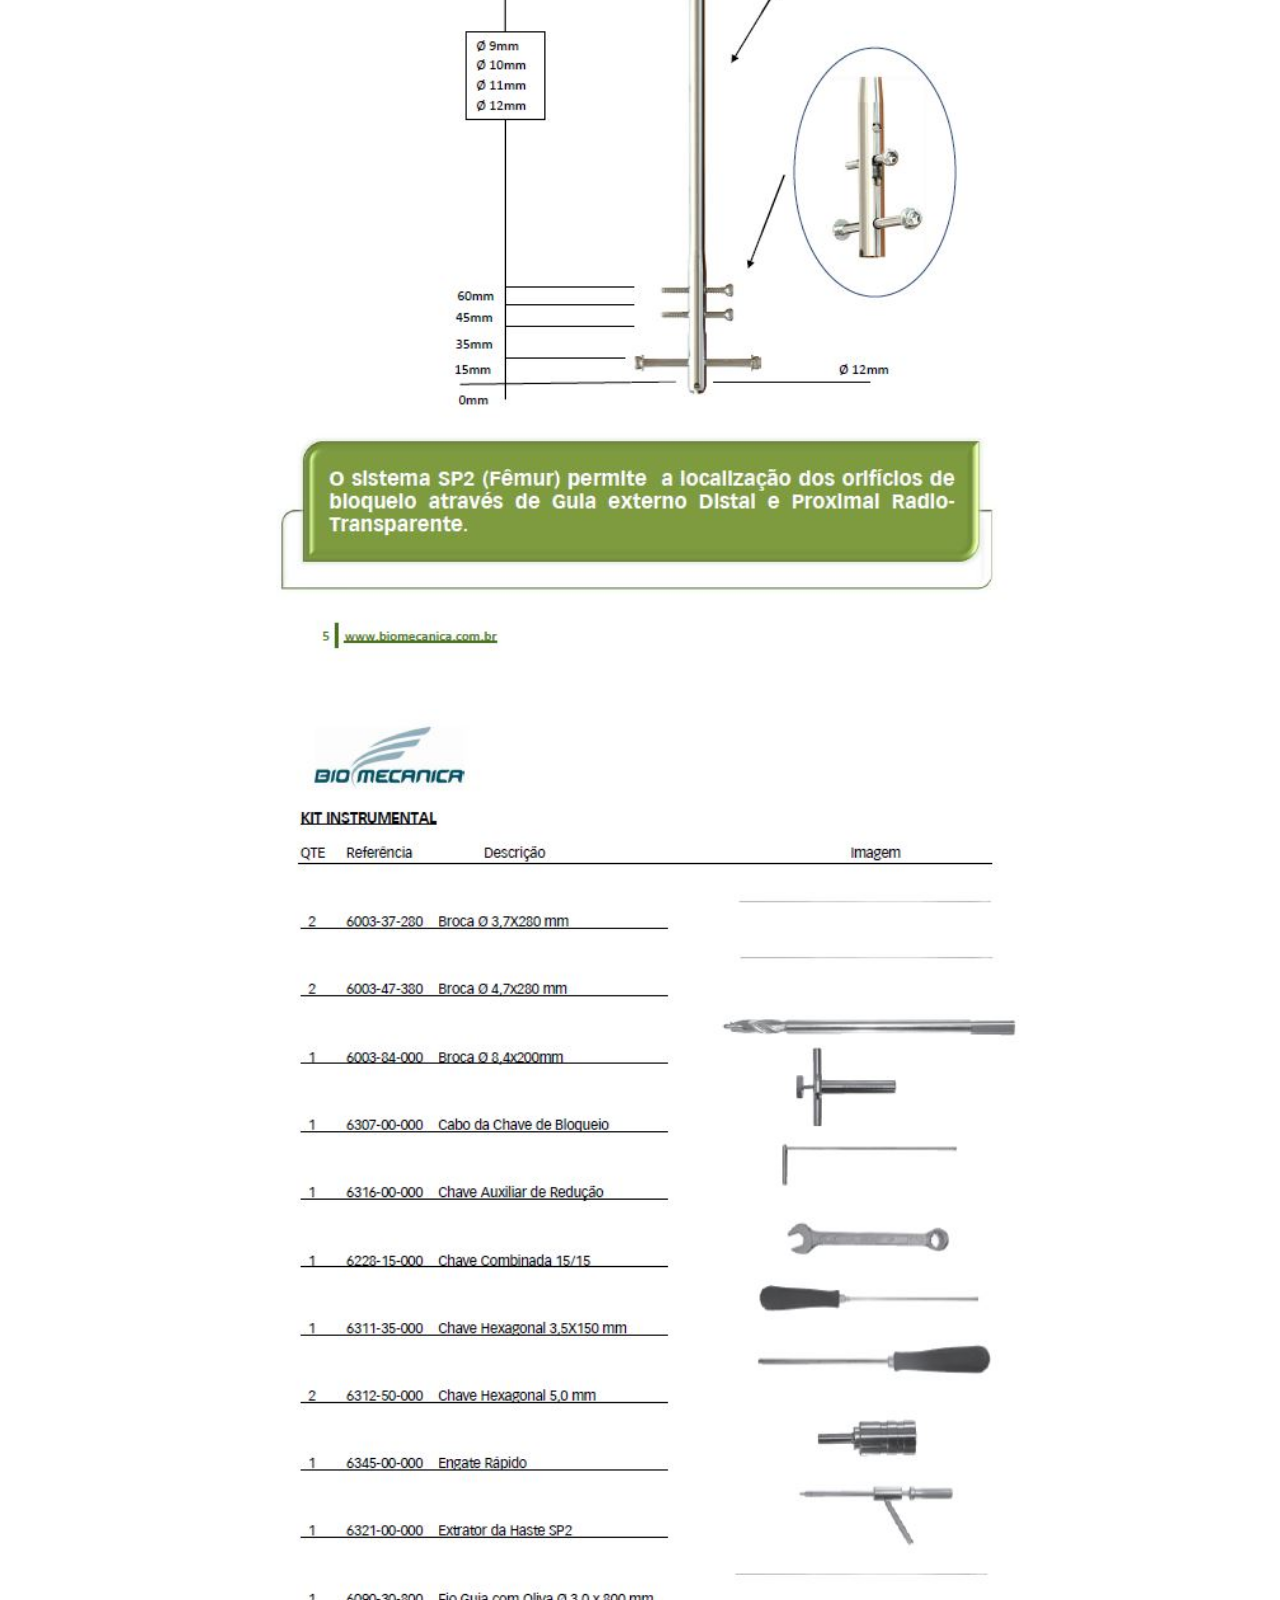
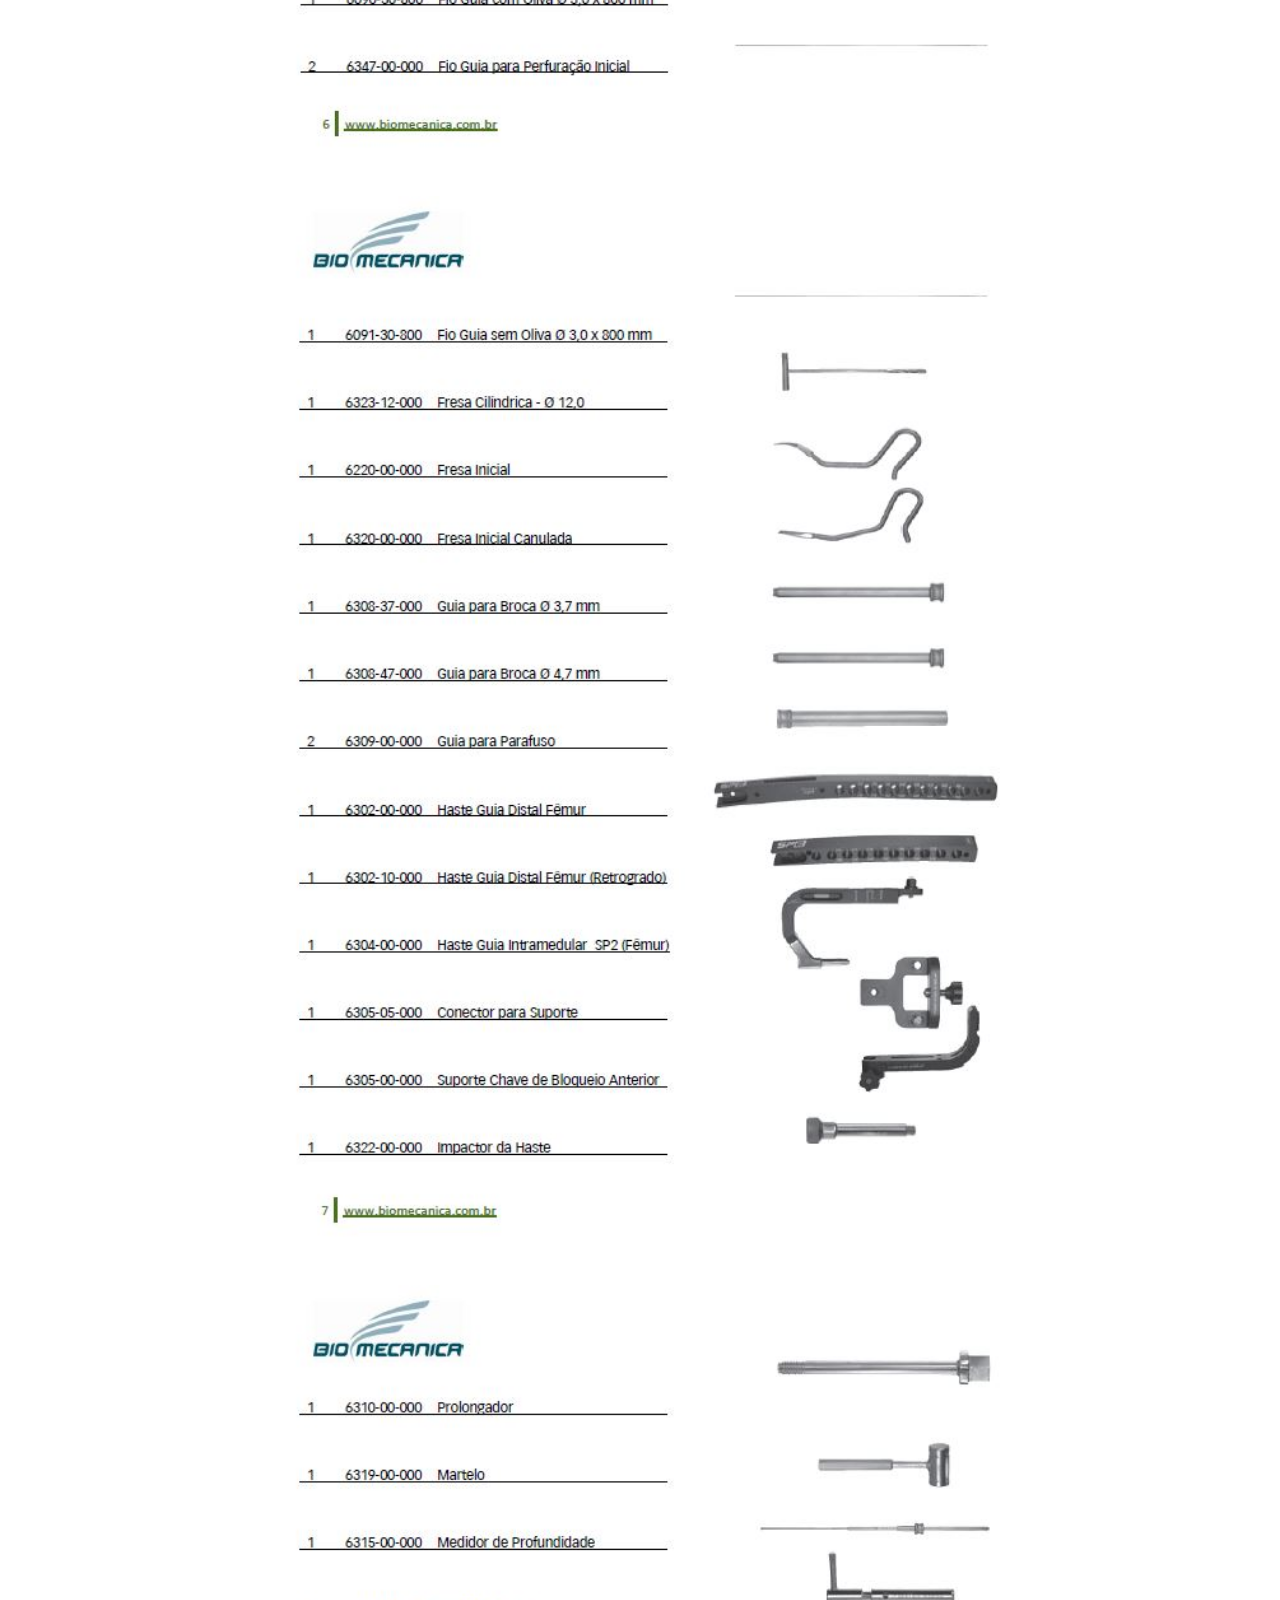
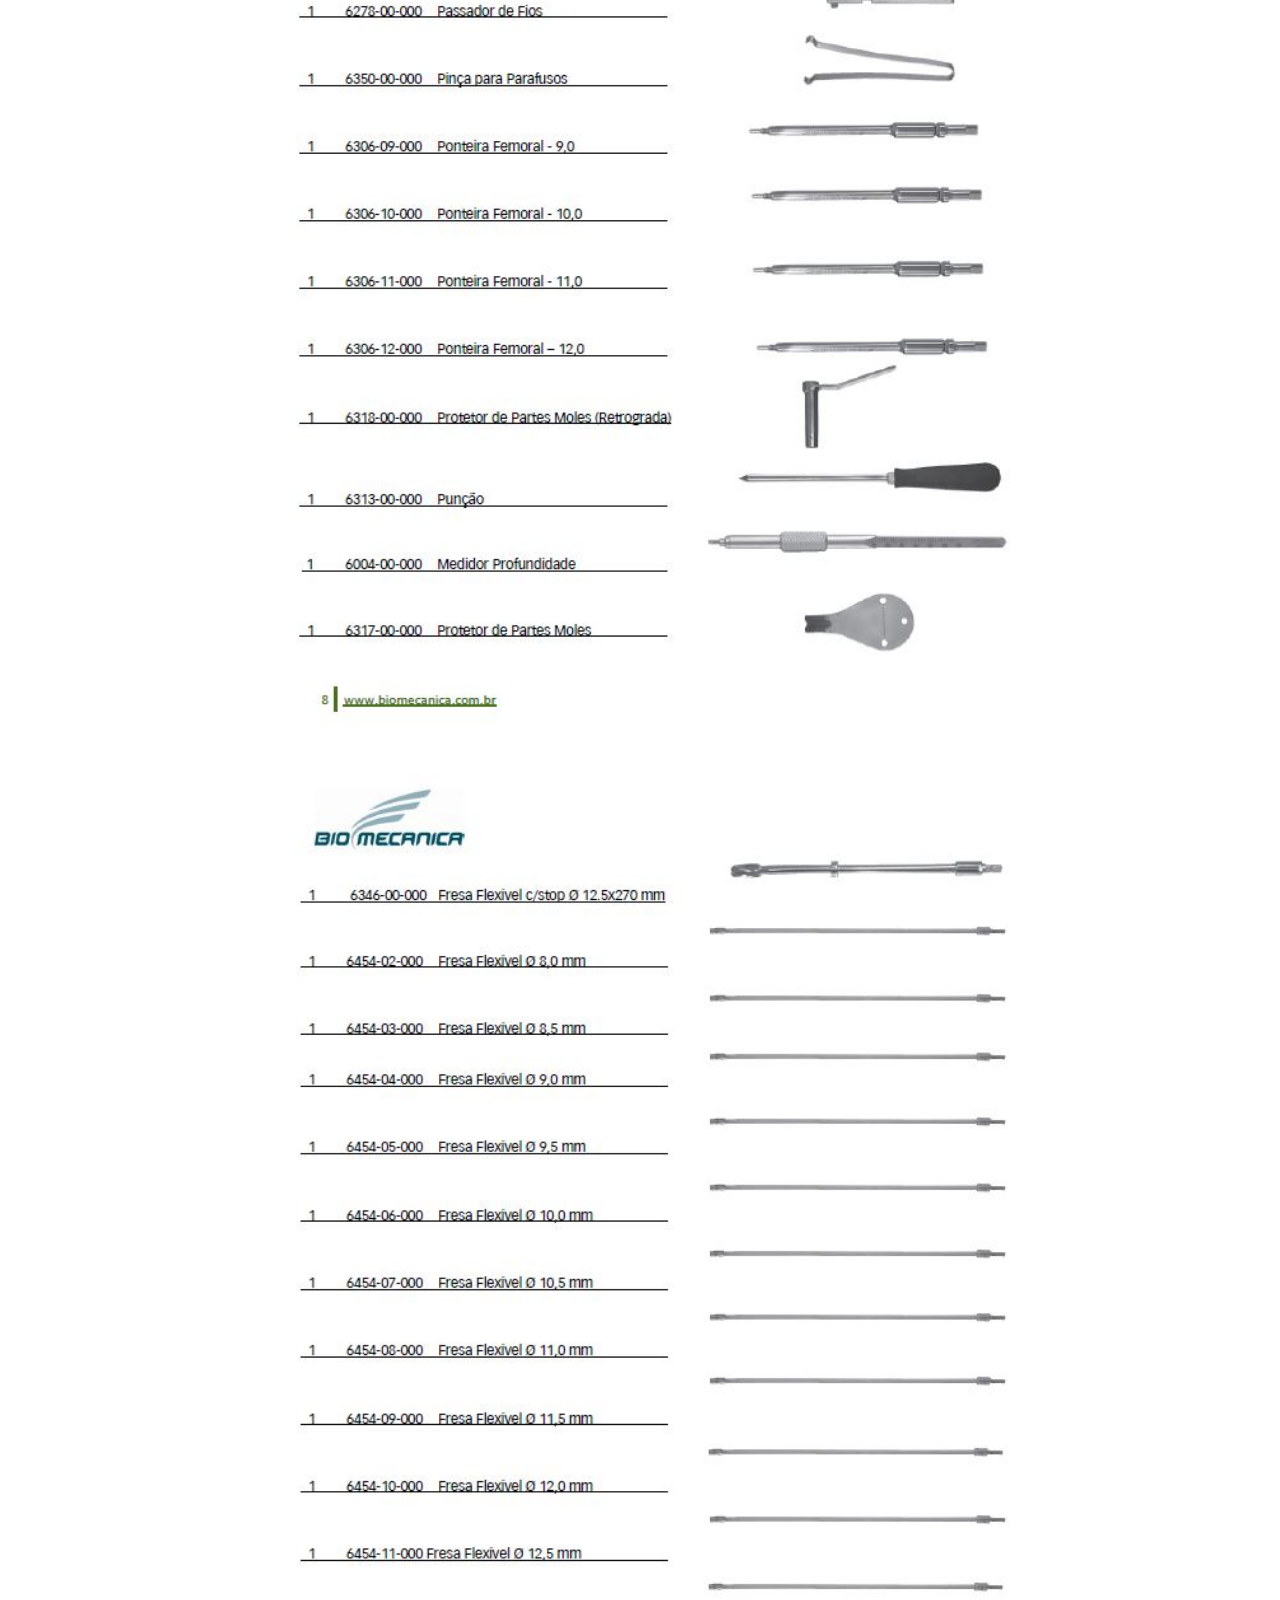
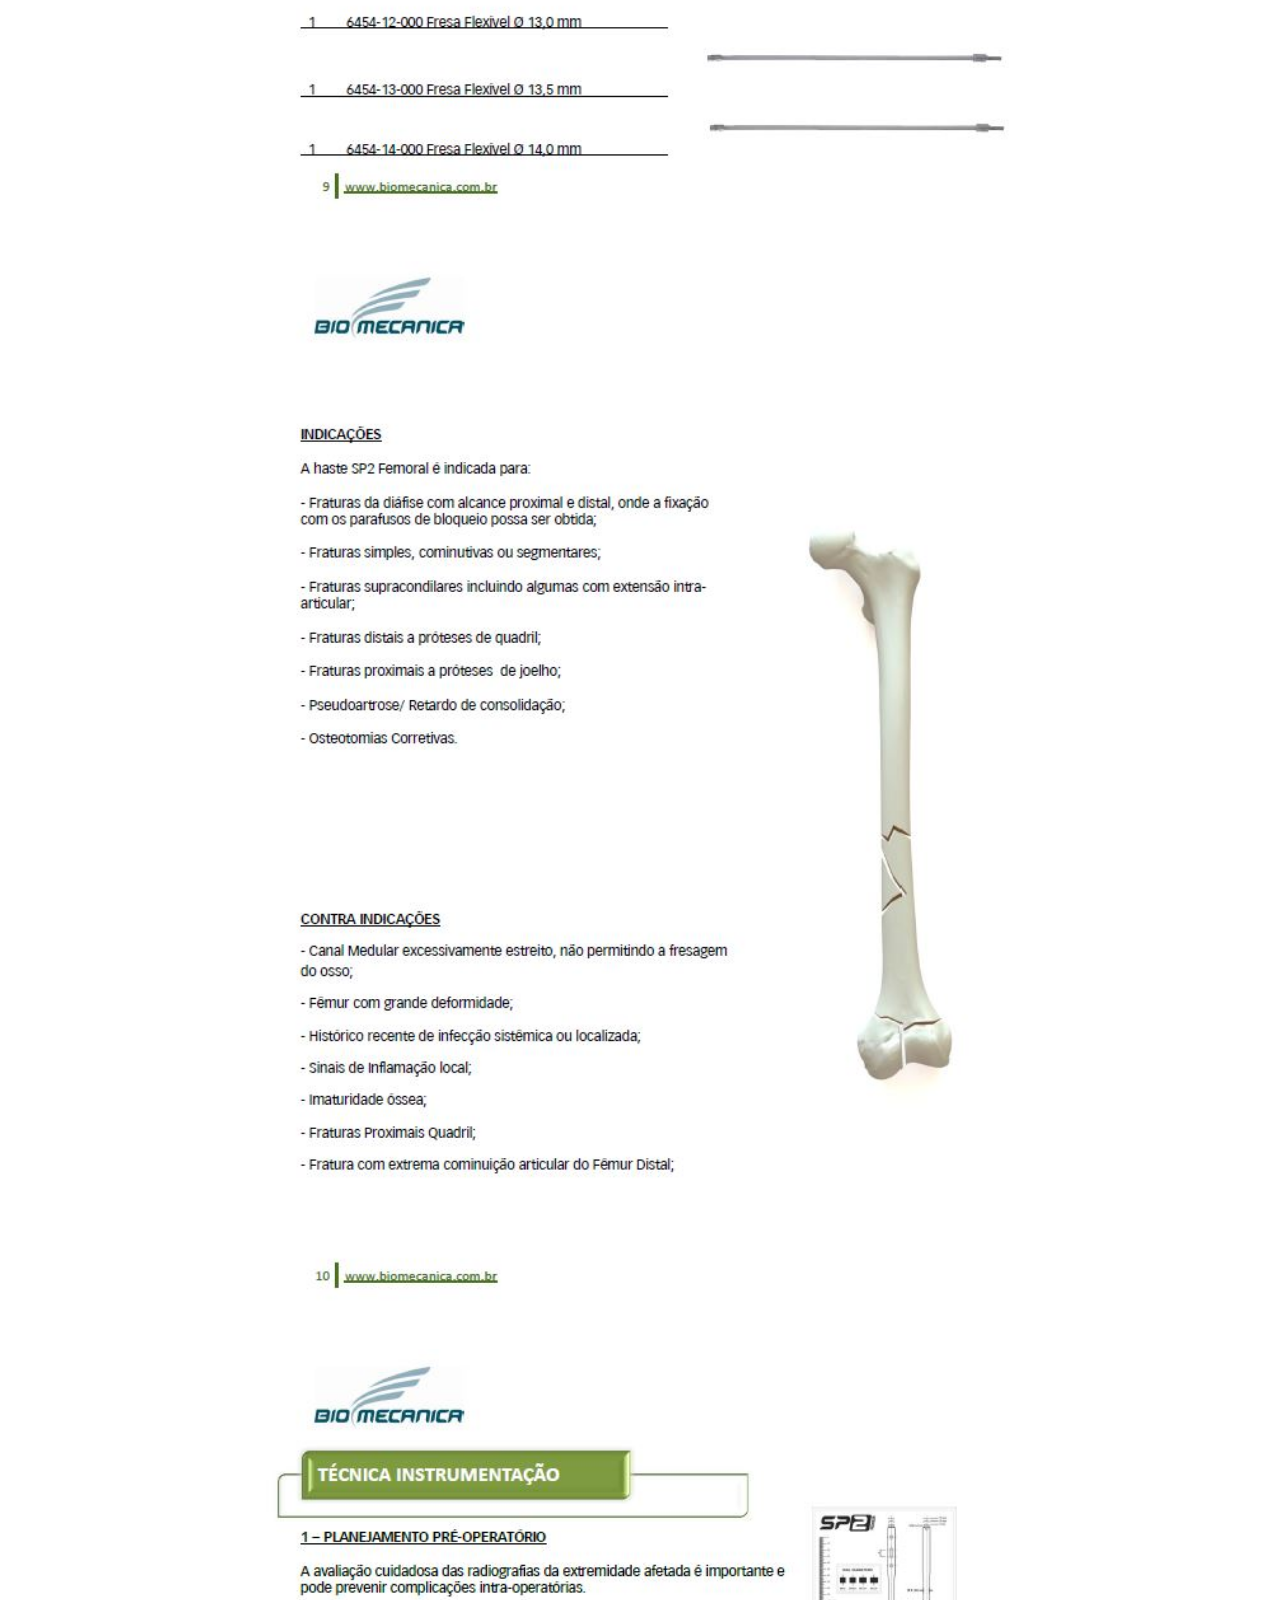
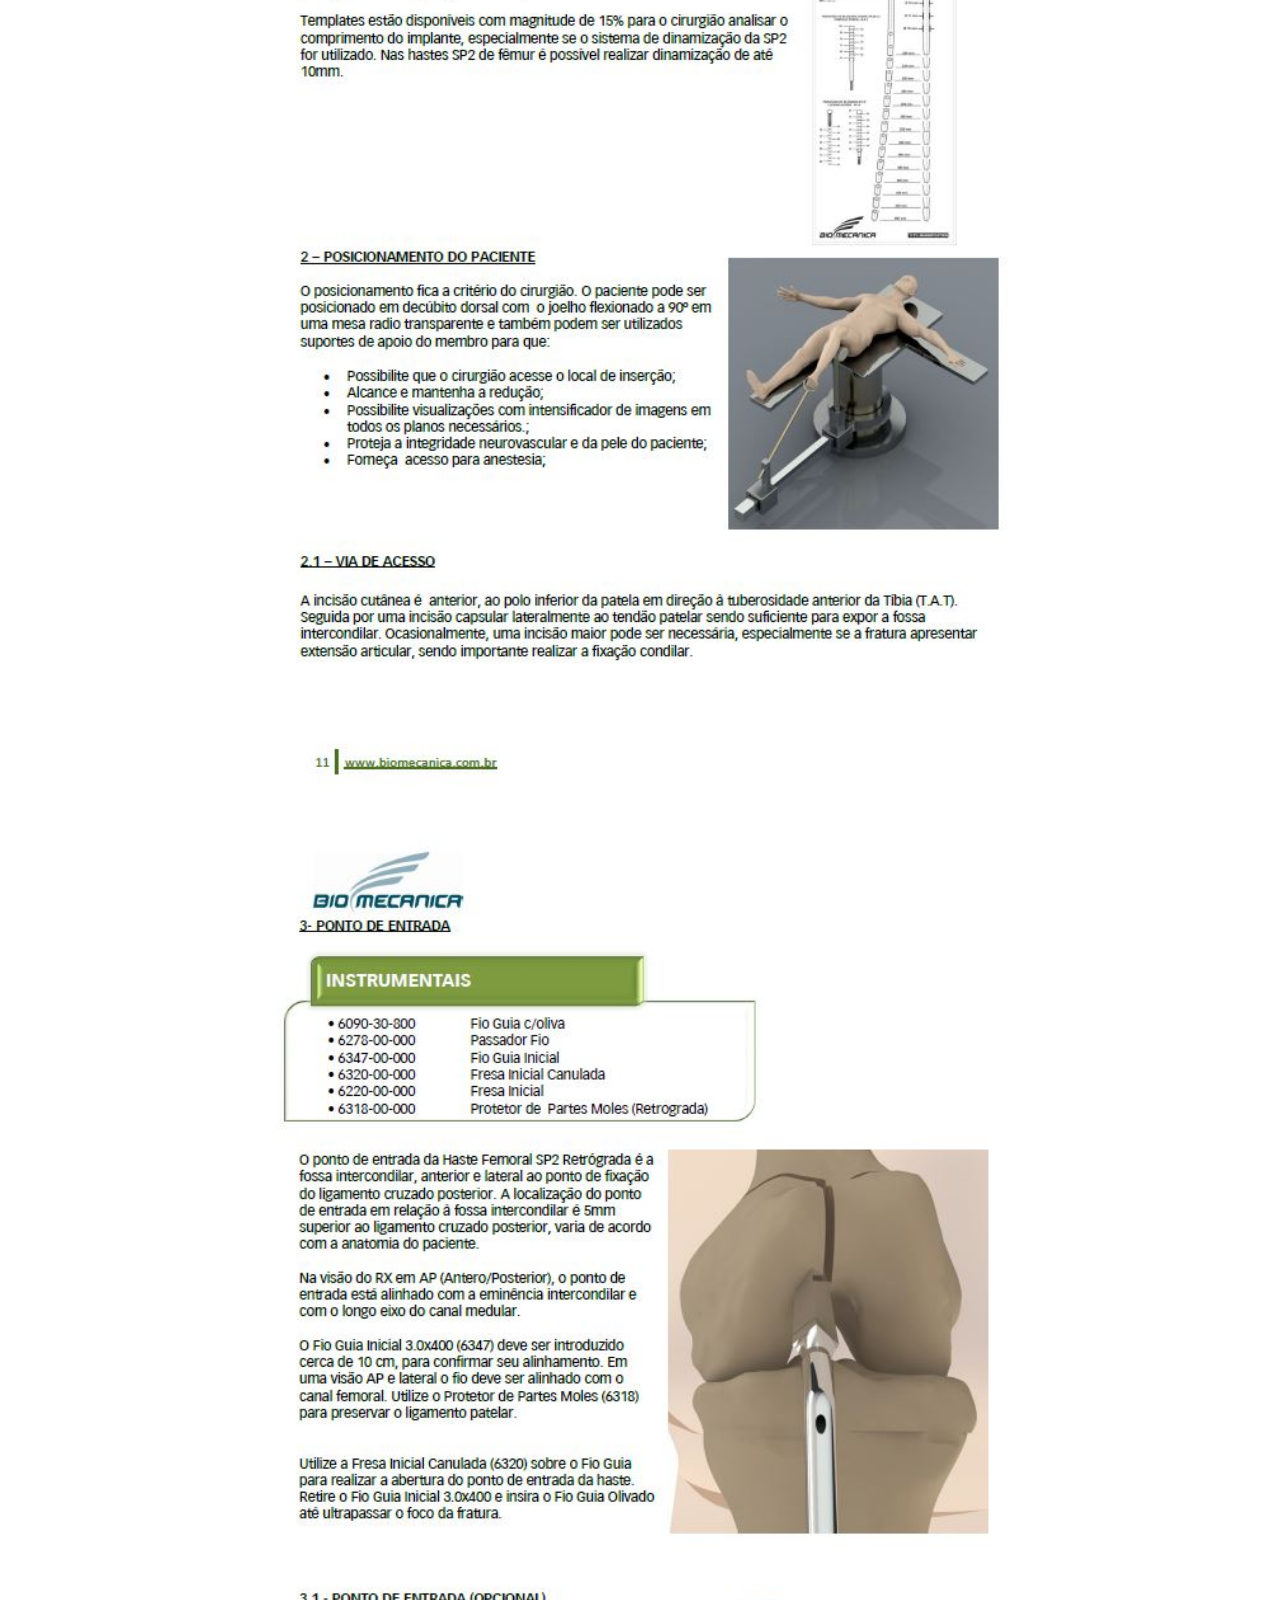
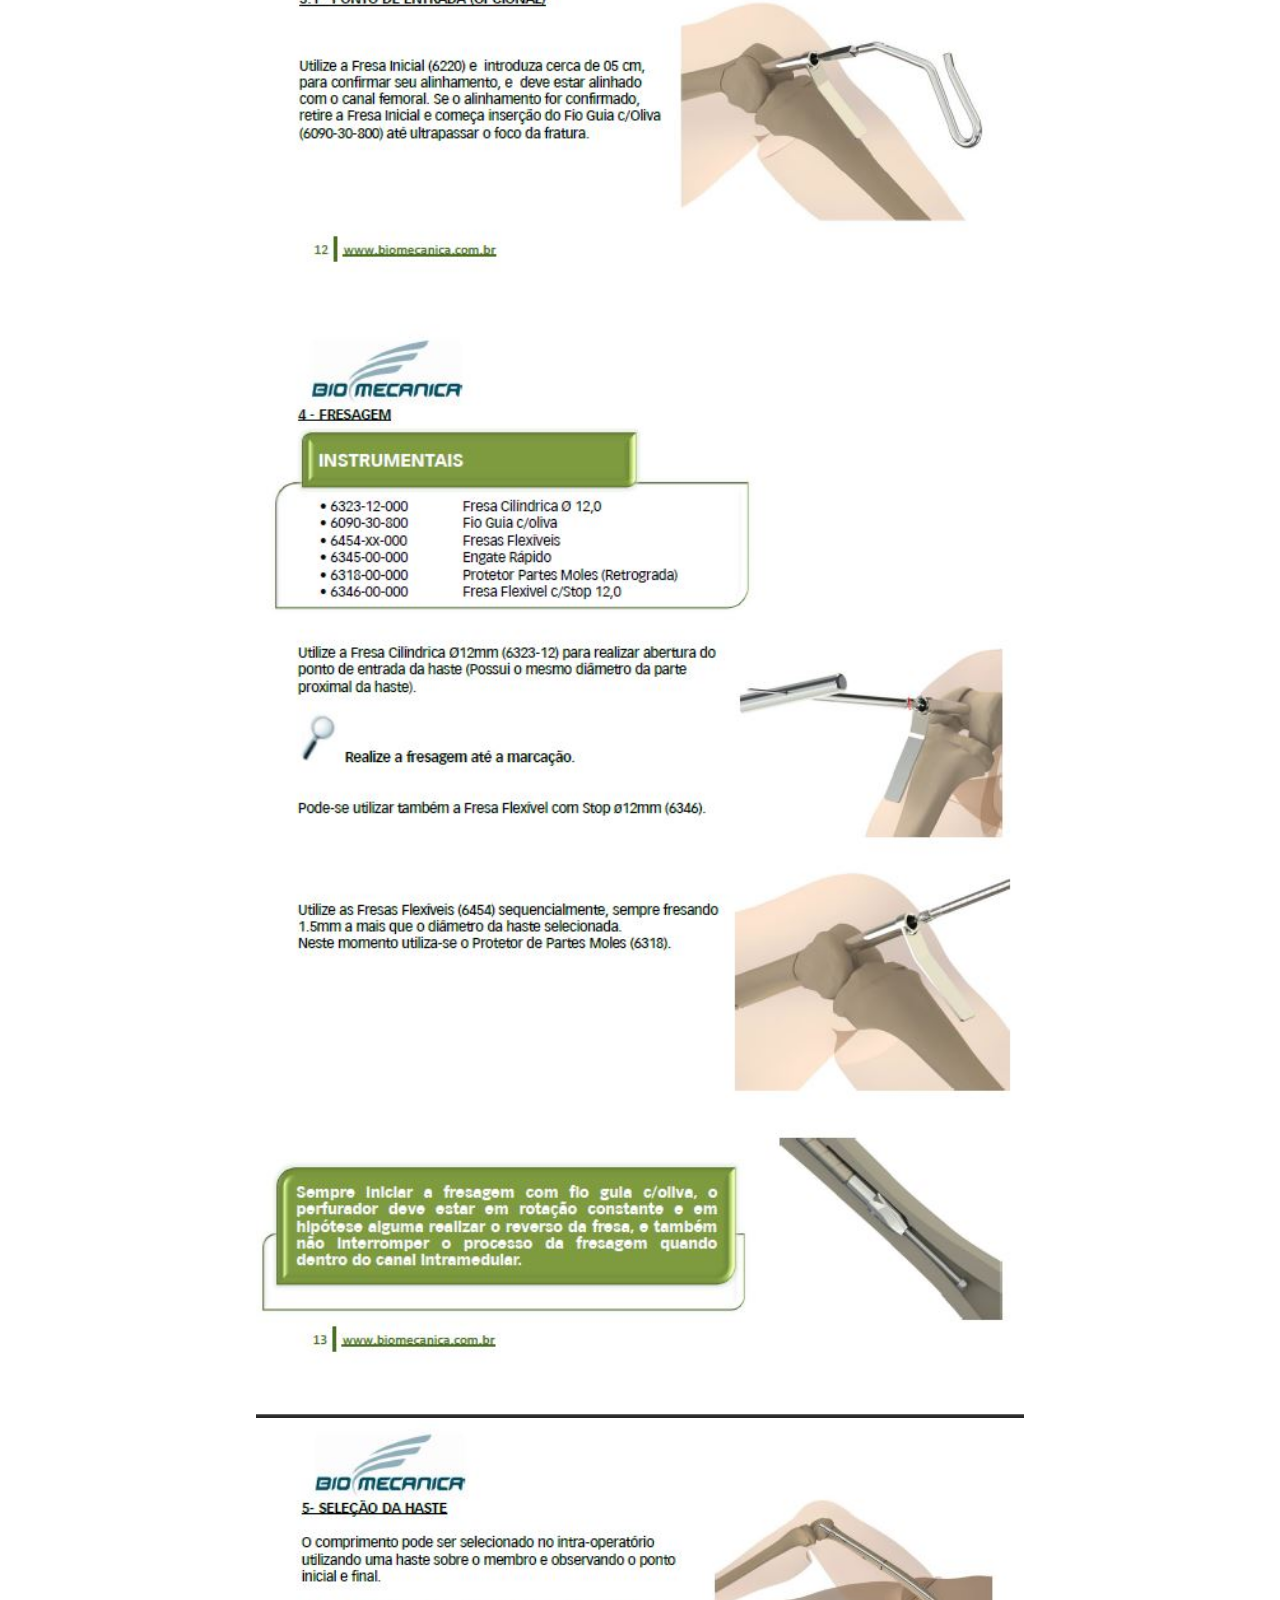
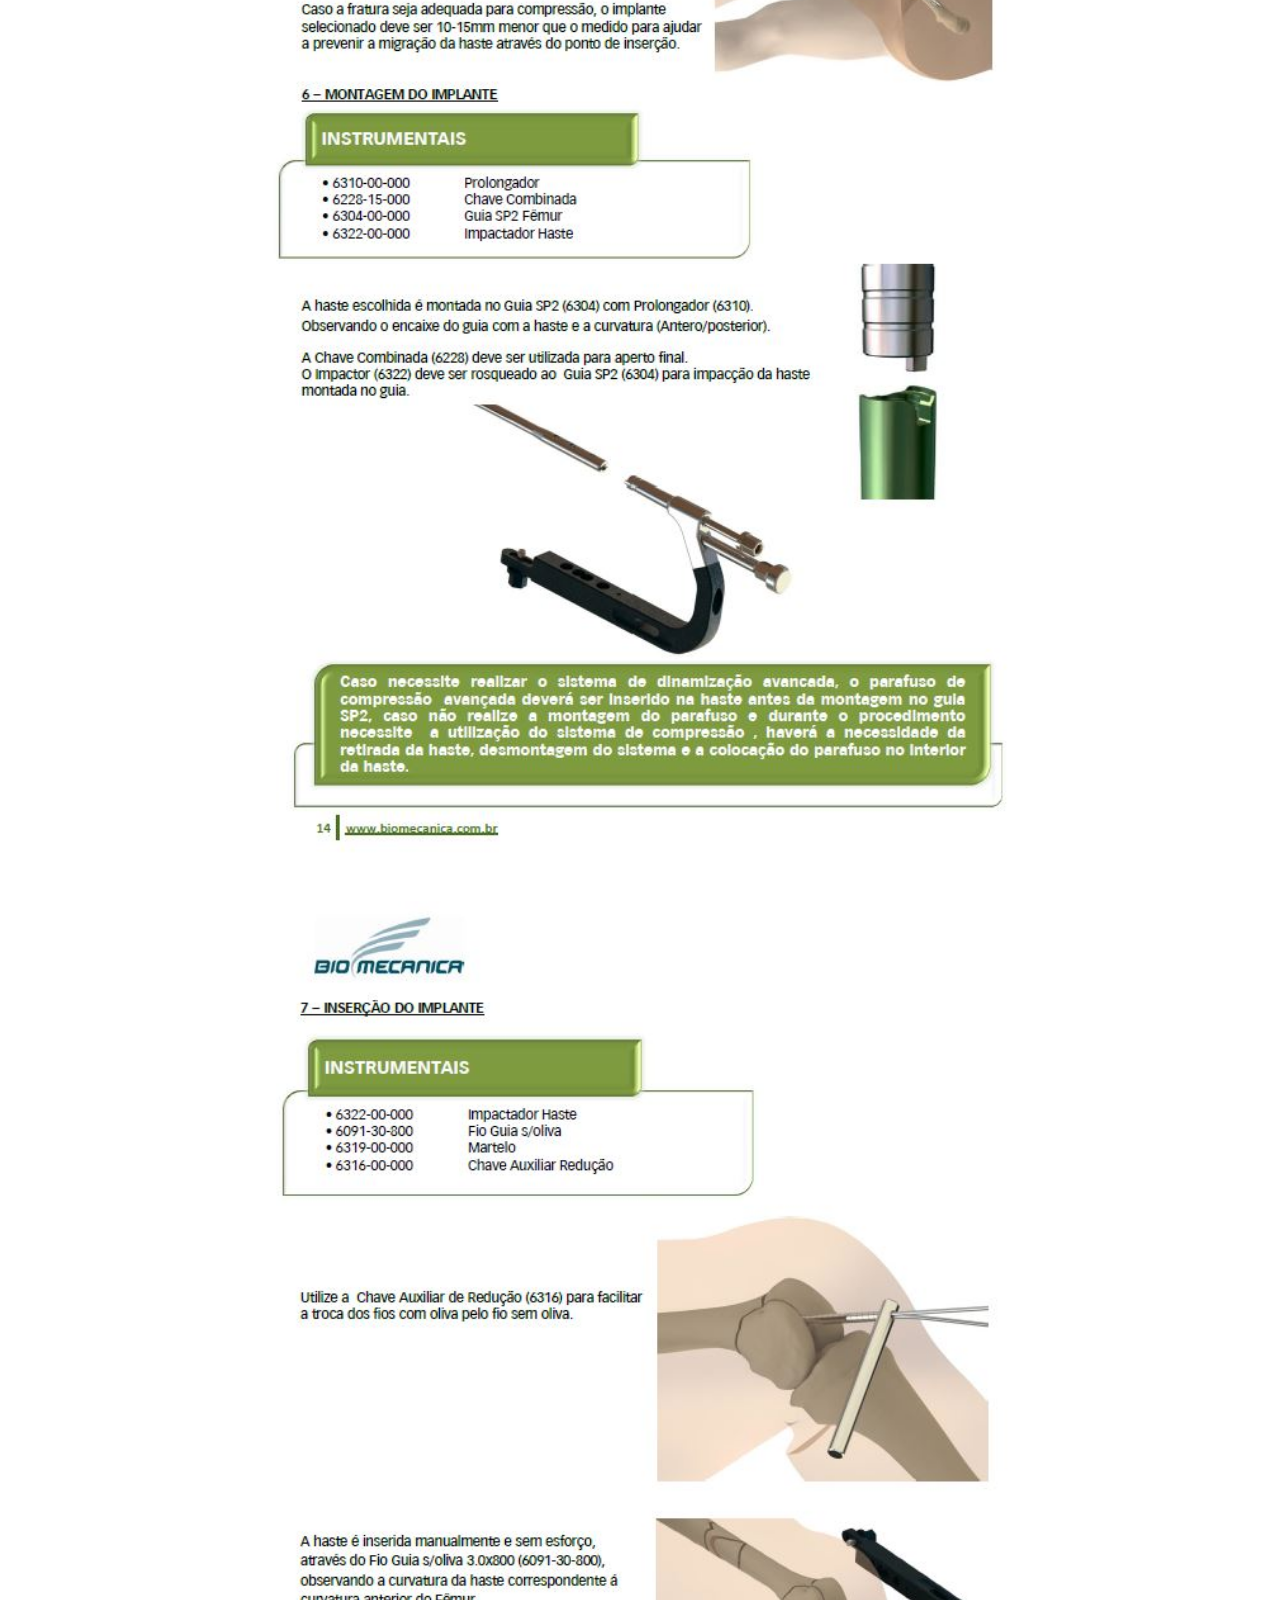
<file: Haste_de_Femur-Sistema_Retrogrado.html>
<!DOCTYPE html>
<html lang="pt-br">
<head>
    <meta charset="UTF-8">
    <meta http-equiv="X-UA-Compatible" content="IE=edge">
    <meta name="viewport" content="width=device-width, initial-scale=1.0">
    <title>Sistema-Retrogrado</title>
    <link href="./style-procedimetnos.css" rel="stylesheet" />
    <link rel="icon" href="./img/logo-Live.png" type="image/png">
</head>
<body>
   <div class="container-return">
    <a class="return" href="./index.html">Retornar</a>
   </div>

    <main id="home">
        <div class="container">
            
                <img class="imgs" src="./Femur_Retrogrado/Pag1.JPG" alt="">
                <img class="imgs" src="./Femur_Retrogrado/Pag2.JPG" alt="">
                <img class="imgs" src="./Femur_Retrogrado/Pag3.JPG" alt="">
                <img class="imgs" src="./Femur_Retrogrado/Pag4.JPG" alt="">
                <img class="imgs" src="./Femur_Retrogrado/Pag5.JPG" alt="">
                <img class="imgs" src="./Femur_Retrogrado/Pag6.JPG" alt="">
                <img class="imgs" src="./Femur_Retrogrado/Pag7.JPG" alt="">
                <img class="imgs" src="./Femur_Retrogrado/Pag8.JPG" alt="">
                <img class="imgs" src="./Femur_Retrogrado/Pag9.JPG" alt="">
                <img class="imgs" src="./Femur_Retrogrado/Pag10.JPG" alt="">
                <img class="imgs" src="./Femur_Retrogrado/Pag11.JPG" alt="">
                <img class="imgs" src="./Femur_Retrogrado/Pag12.JPG" alt="">
                <img class="imgs" src="./Femur_Retrogrado/Pag13.JPG" alt="">
                <img class="imgs" src="./Femur_Retrogrado/Pag14.JPG" alt="">
                <img class="imgs" src="./Femur_Retrogrado/Pag15.JPG" alt="">
                <img class="imgs" src="./Femur_Retrogrado/Pag16.JPG" alt="">
                <img class="imgs" src="./Femur_Retrogrado/Pag17.JPG" alt="">
                <img class="imgs" src="./Femur_Retrogrado/Pag18.JPG" alt="">
                <img class="imgs" src="./Femur_Retrogrado/Pag19.JPG" alt="">
                <img class="imgs" src="./Femur_Retrogrado/Pag20.JPG" alt="">
                <img class="imgs" src="./Femur_Retrogrado/Pag21.JPG" alt="">
                <img class="imgs" src="./Femur_Retrogrado/Pag22.JPG" alt="">
                <img class="imgs" src="./Femur_Retrogrado/Pag23.JPG" alt="">
                <img class="imgs" src="./Femur_Retrogrado/Pag24.JPG" alt="">
                <img class="imgs" src="./Femur_Retrogrado/Pag25.JPG" alt="">
                <img class="imgs" src="./Femur_Retrogrado/Pag26.JPG" alt="">
                <img class="imgs" src="./Femur_Retrogrado/Pag27.JPG" alt="">
                <img class="imgs" src="./Femur_Retrogrado/Pag28.JPG" alt="">
                <img class="imgs" src="./Femur_Retrogrado/Pag29.JPG" alt="">            
            
        </div>
    </main>

</body>
</html>
</file>
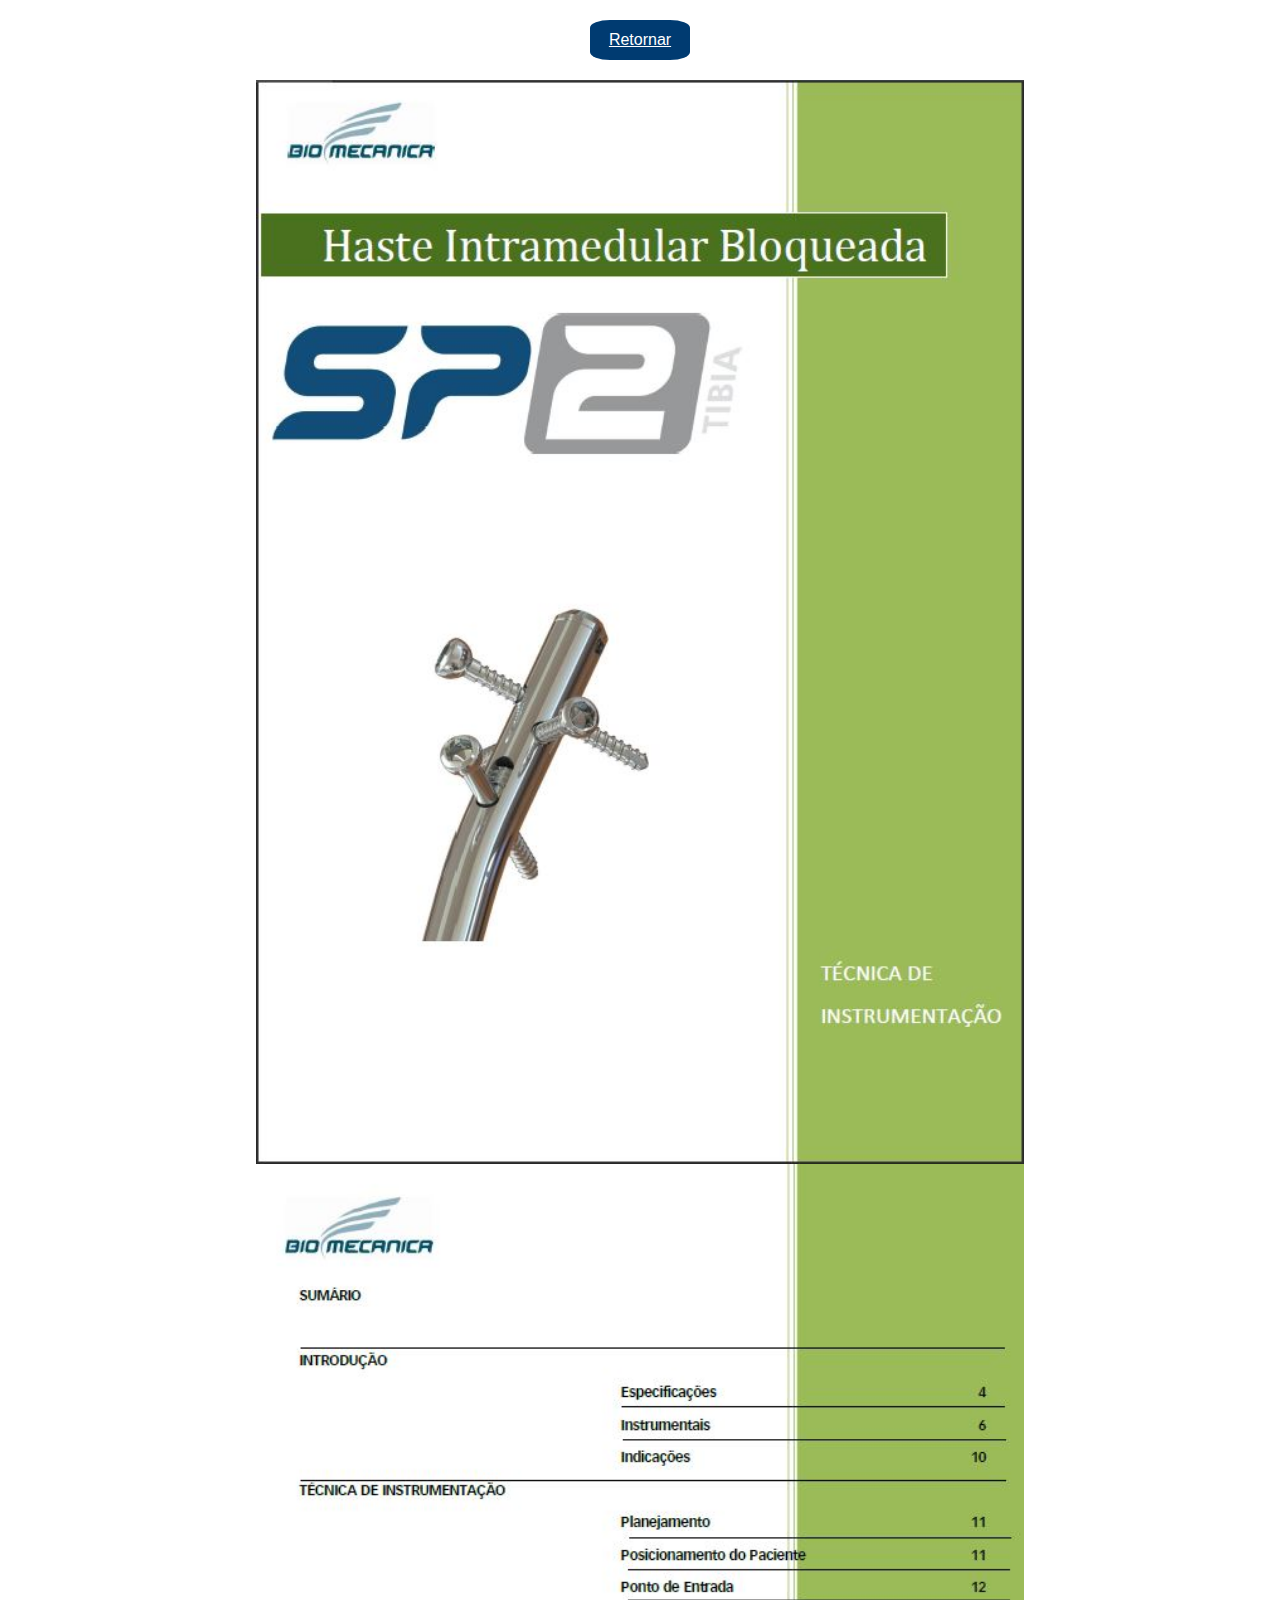
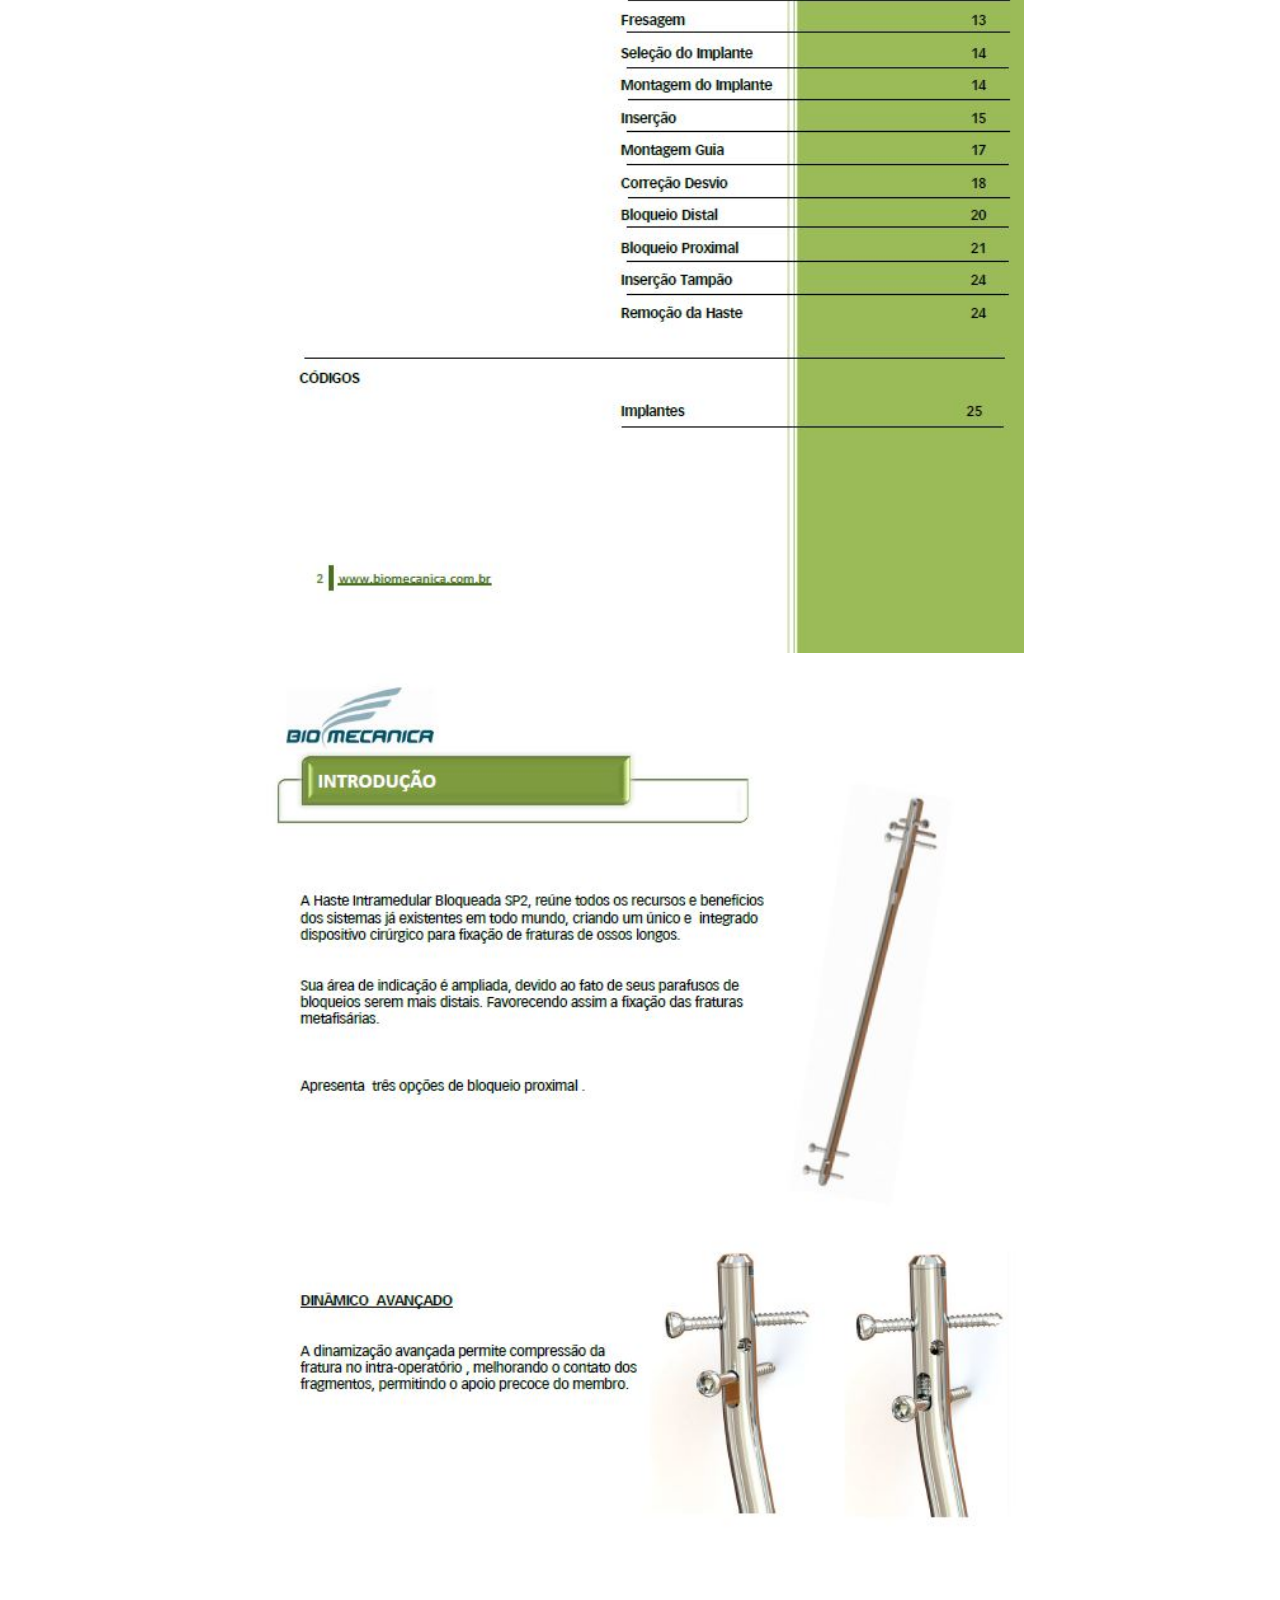
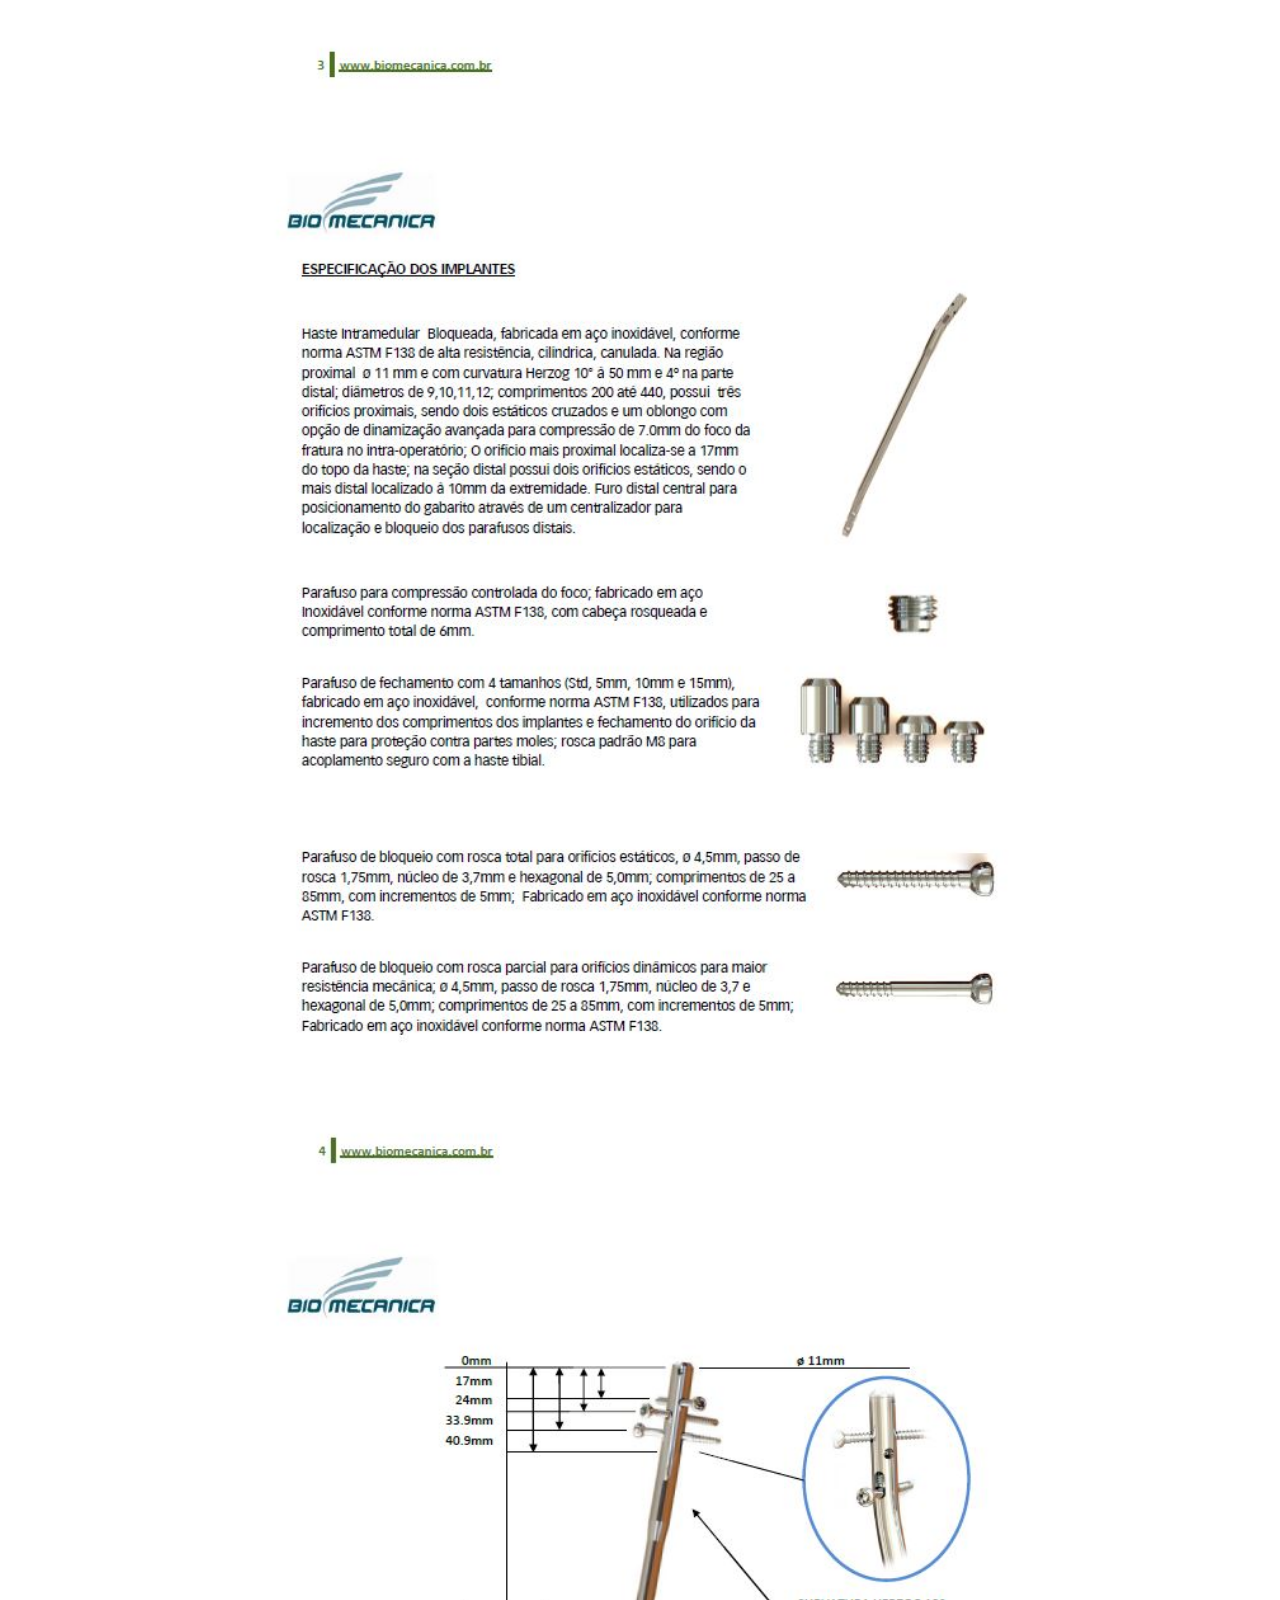
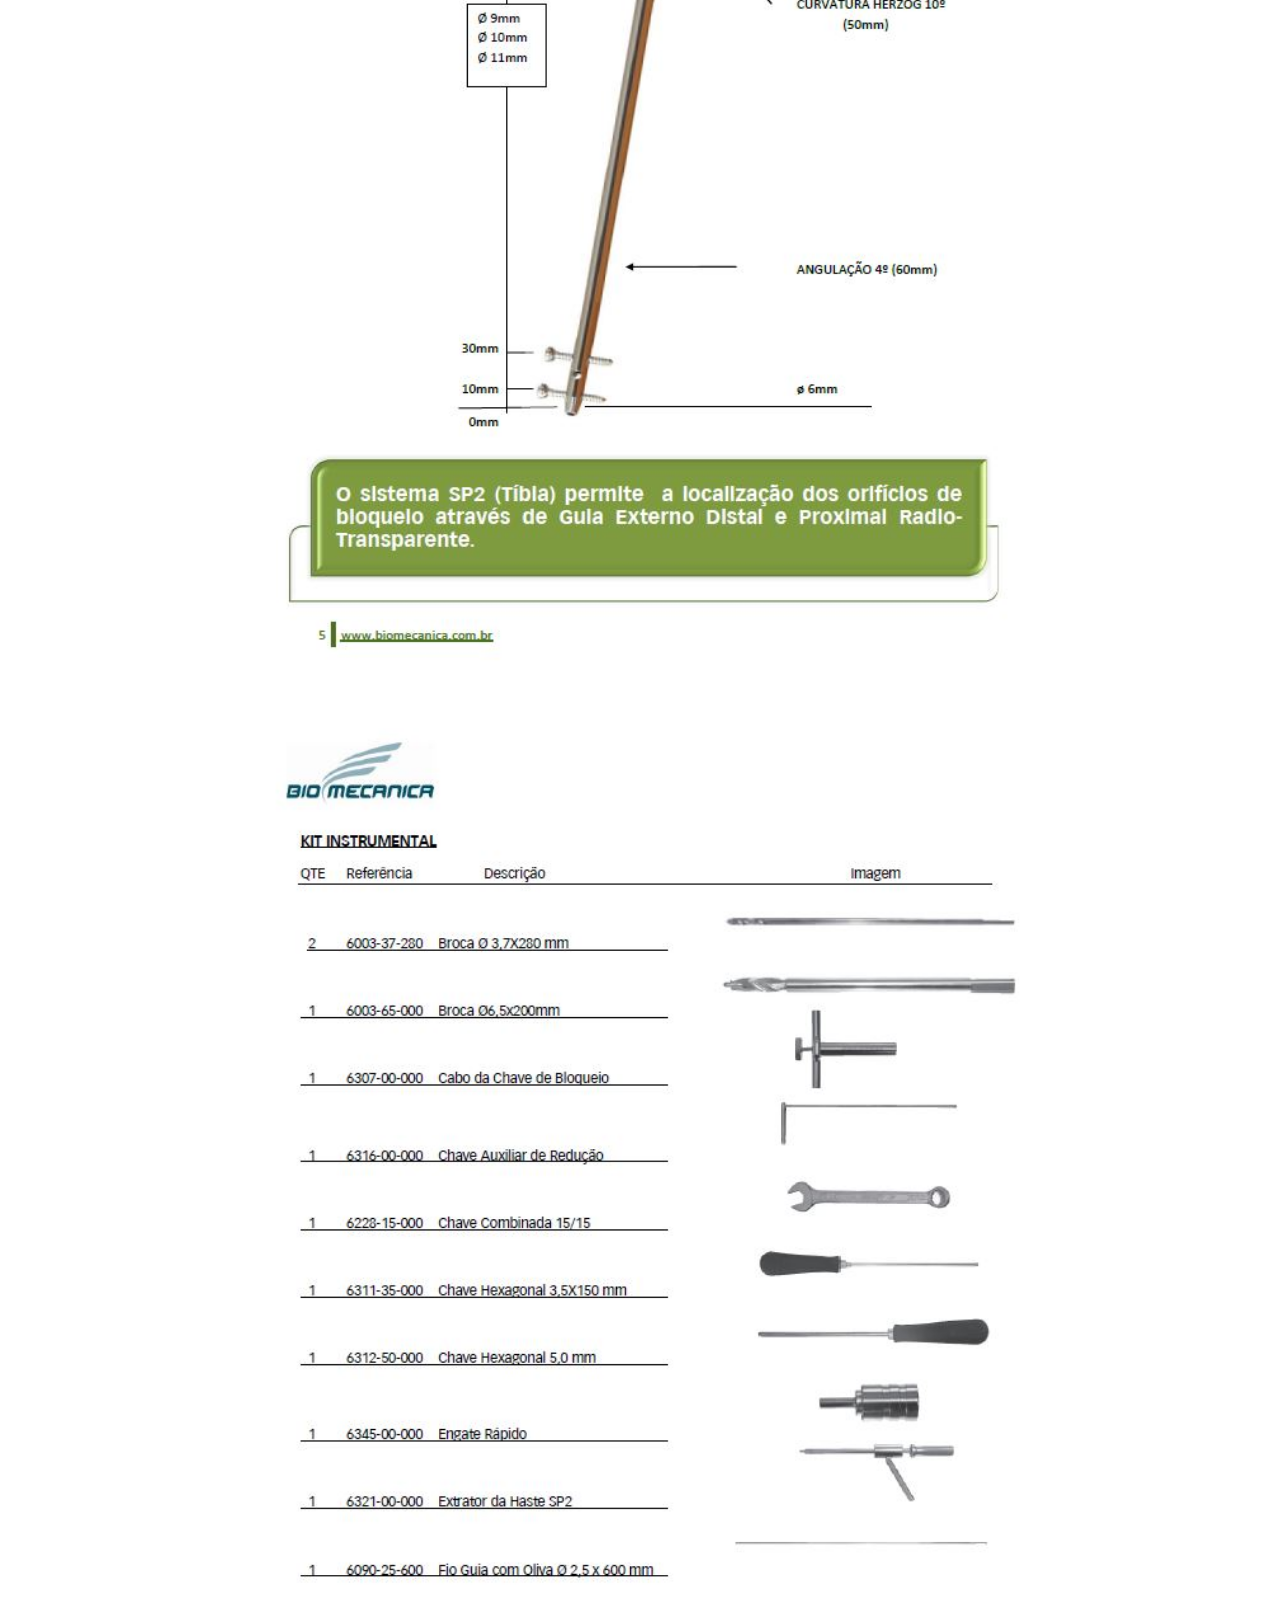
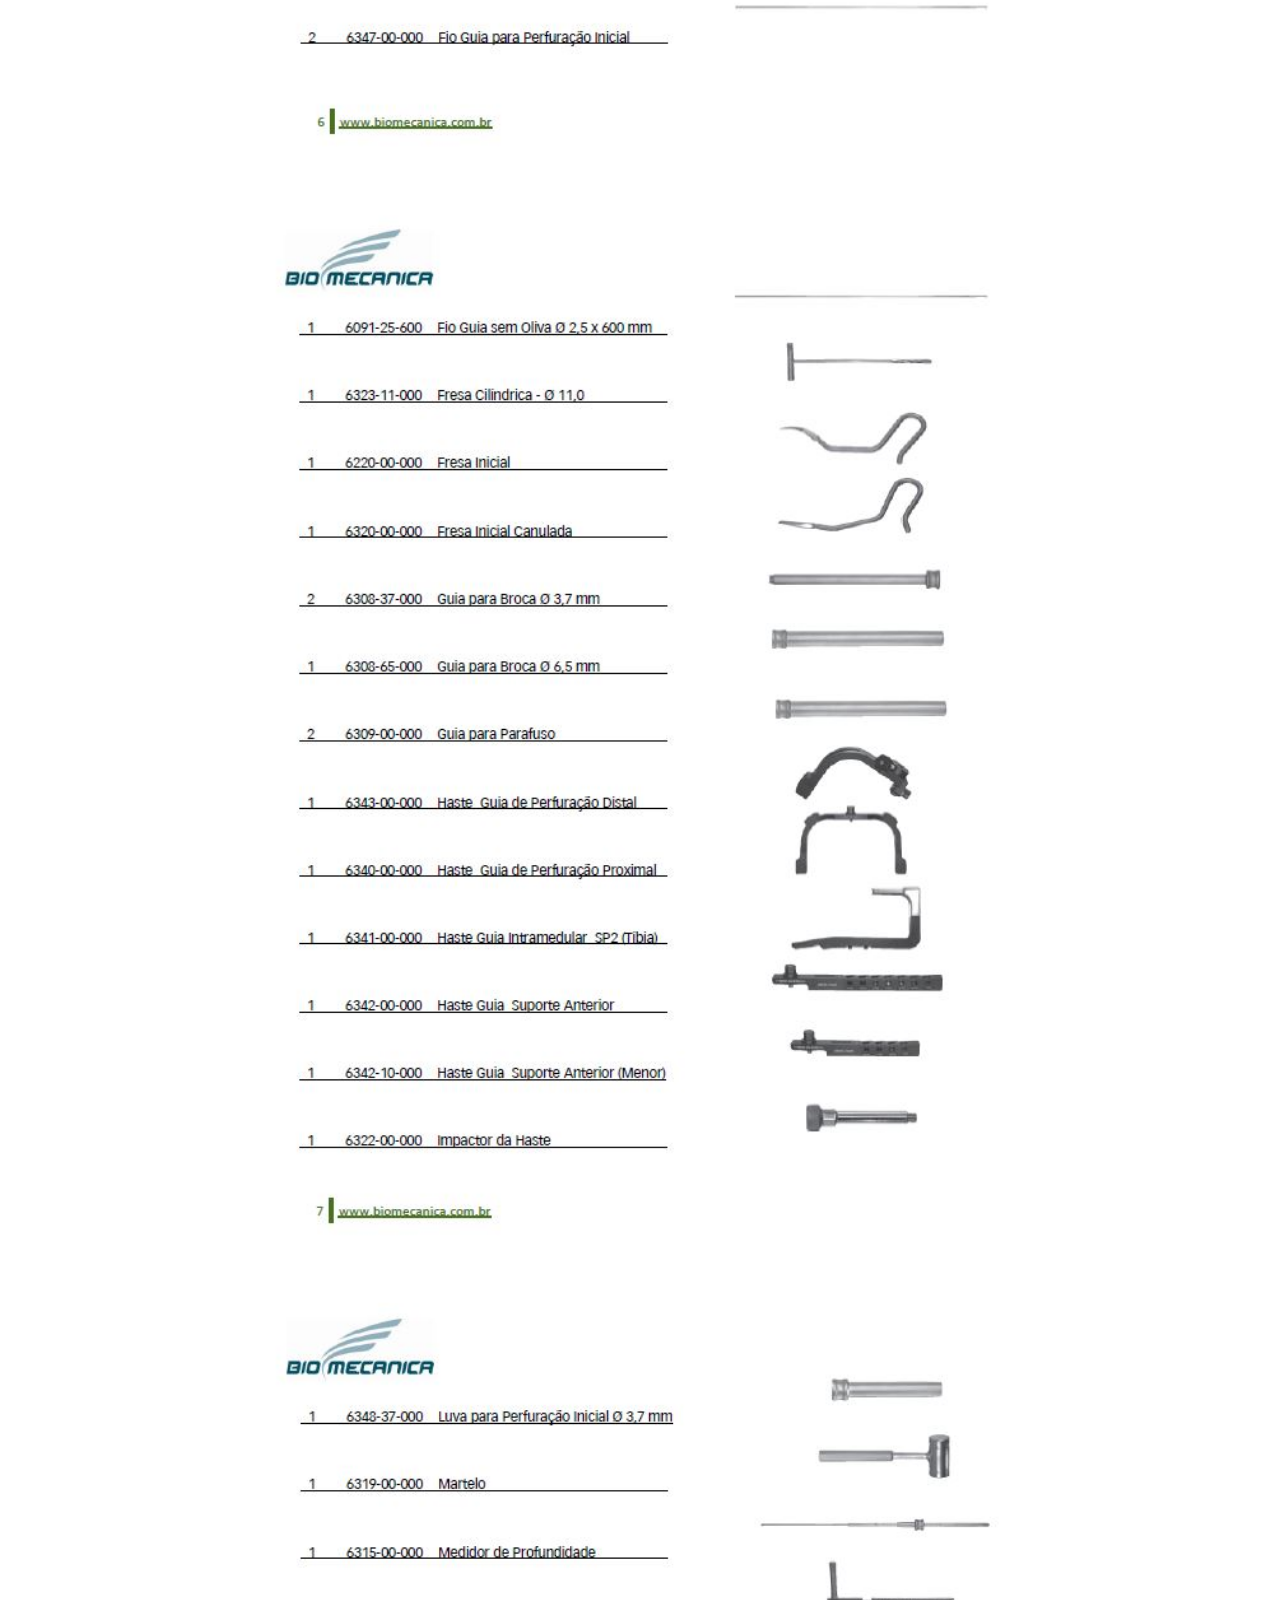
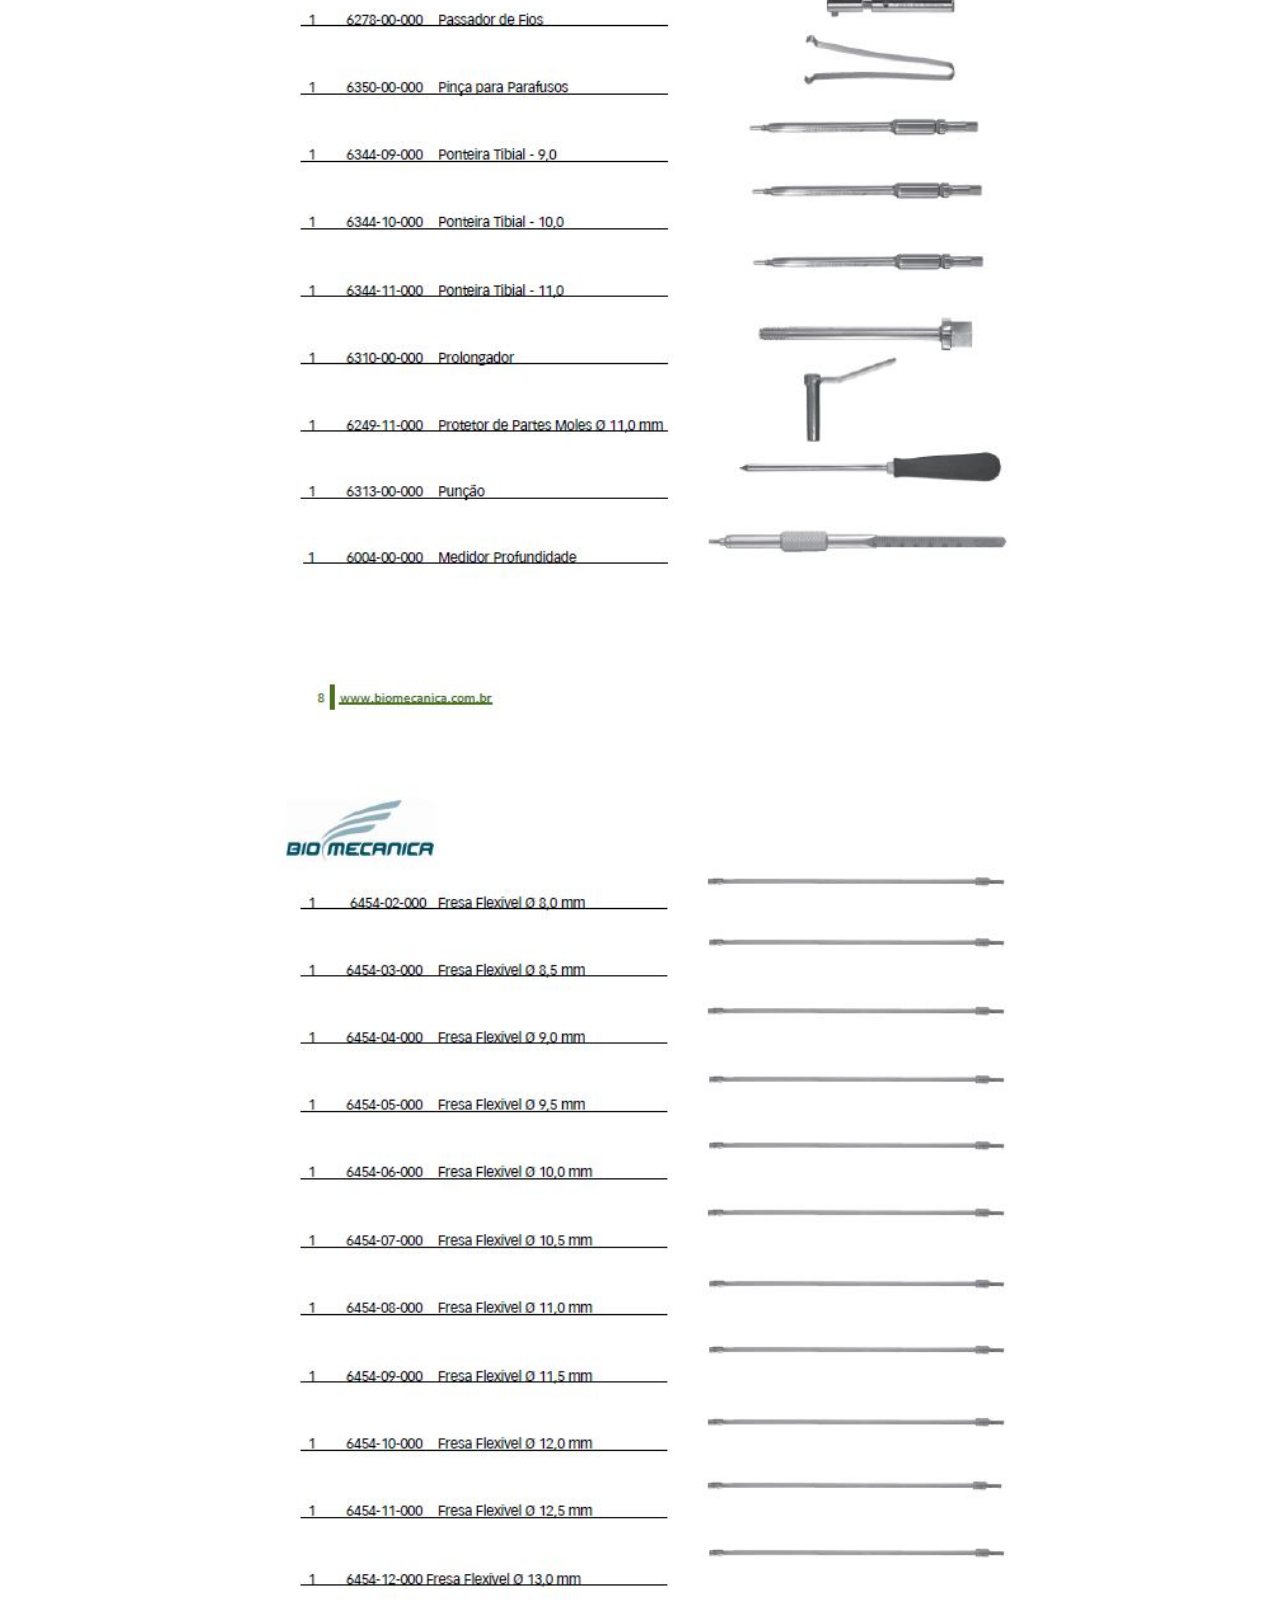
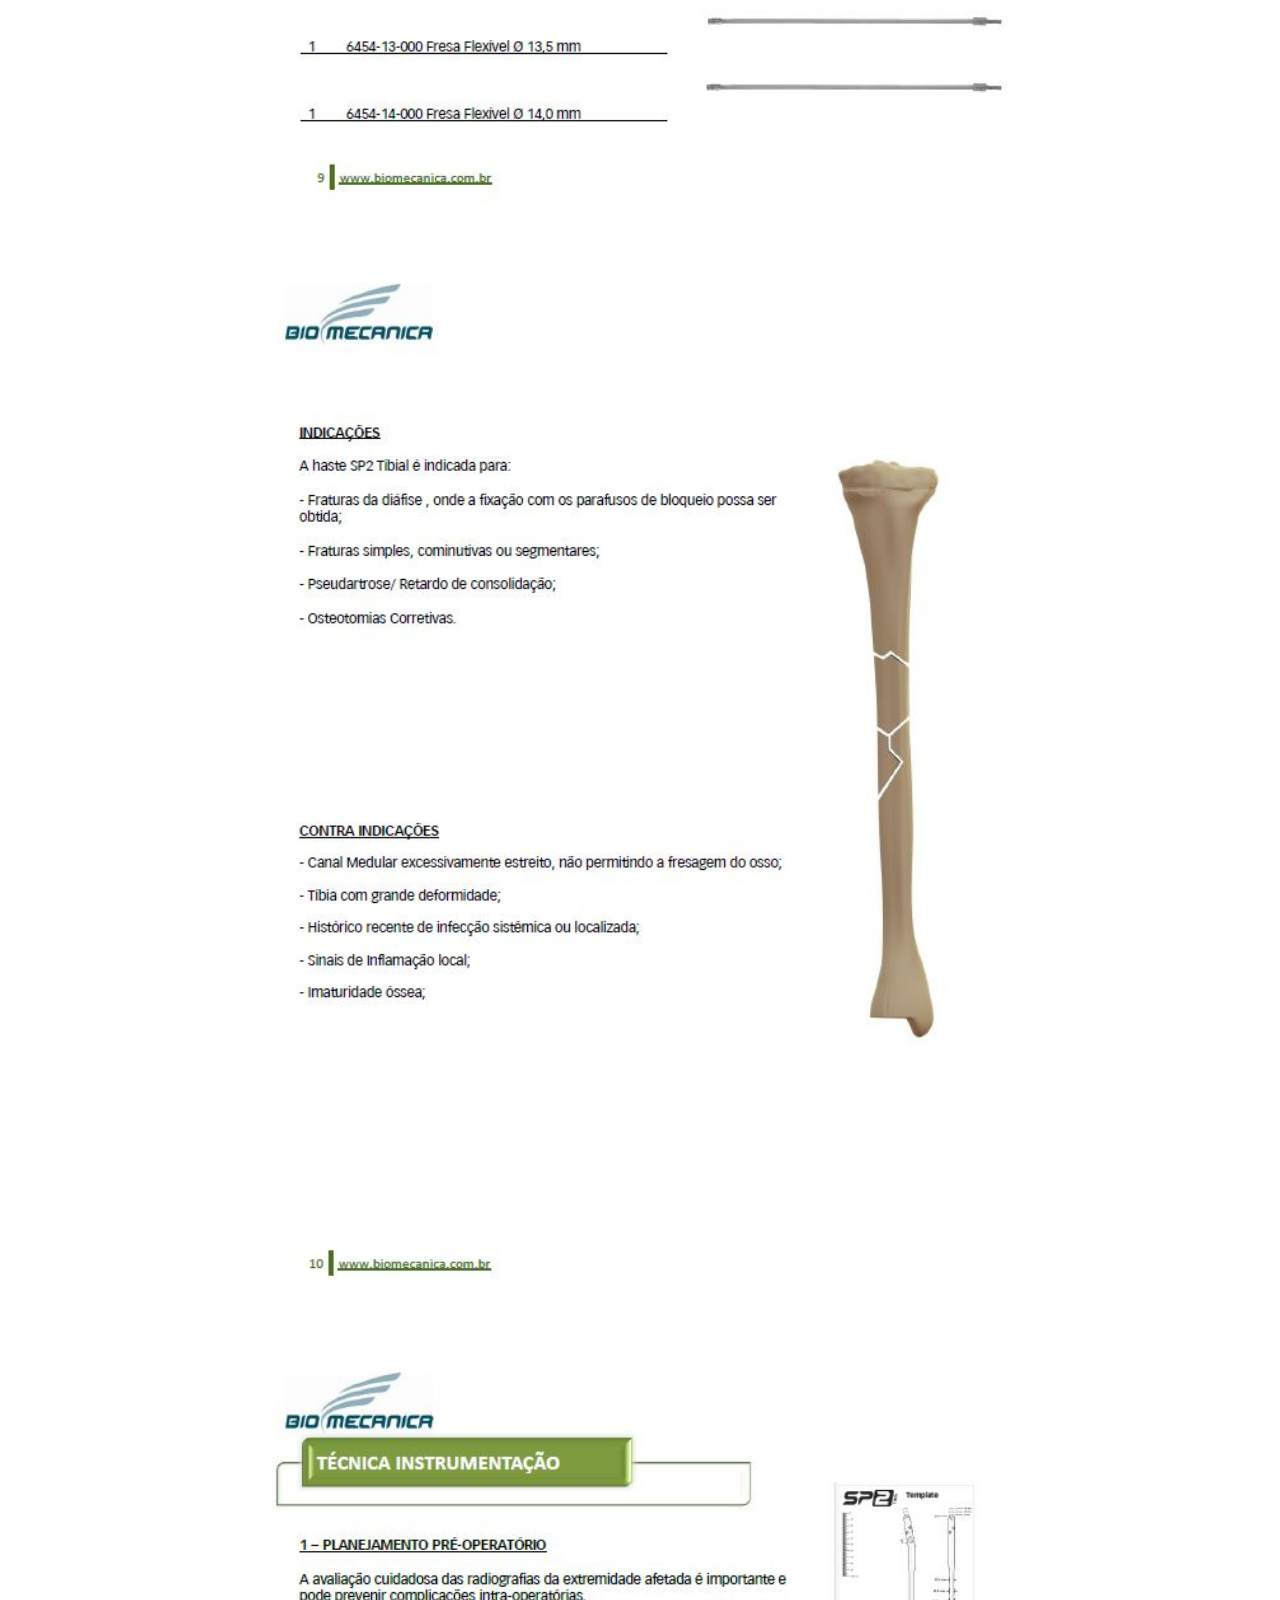
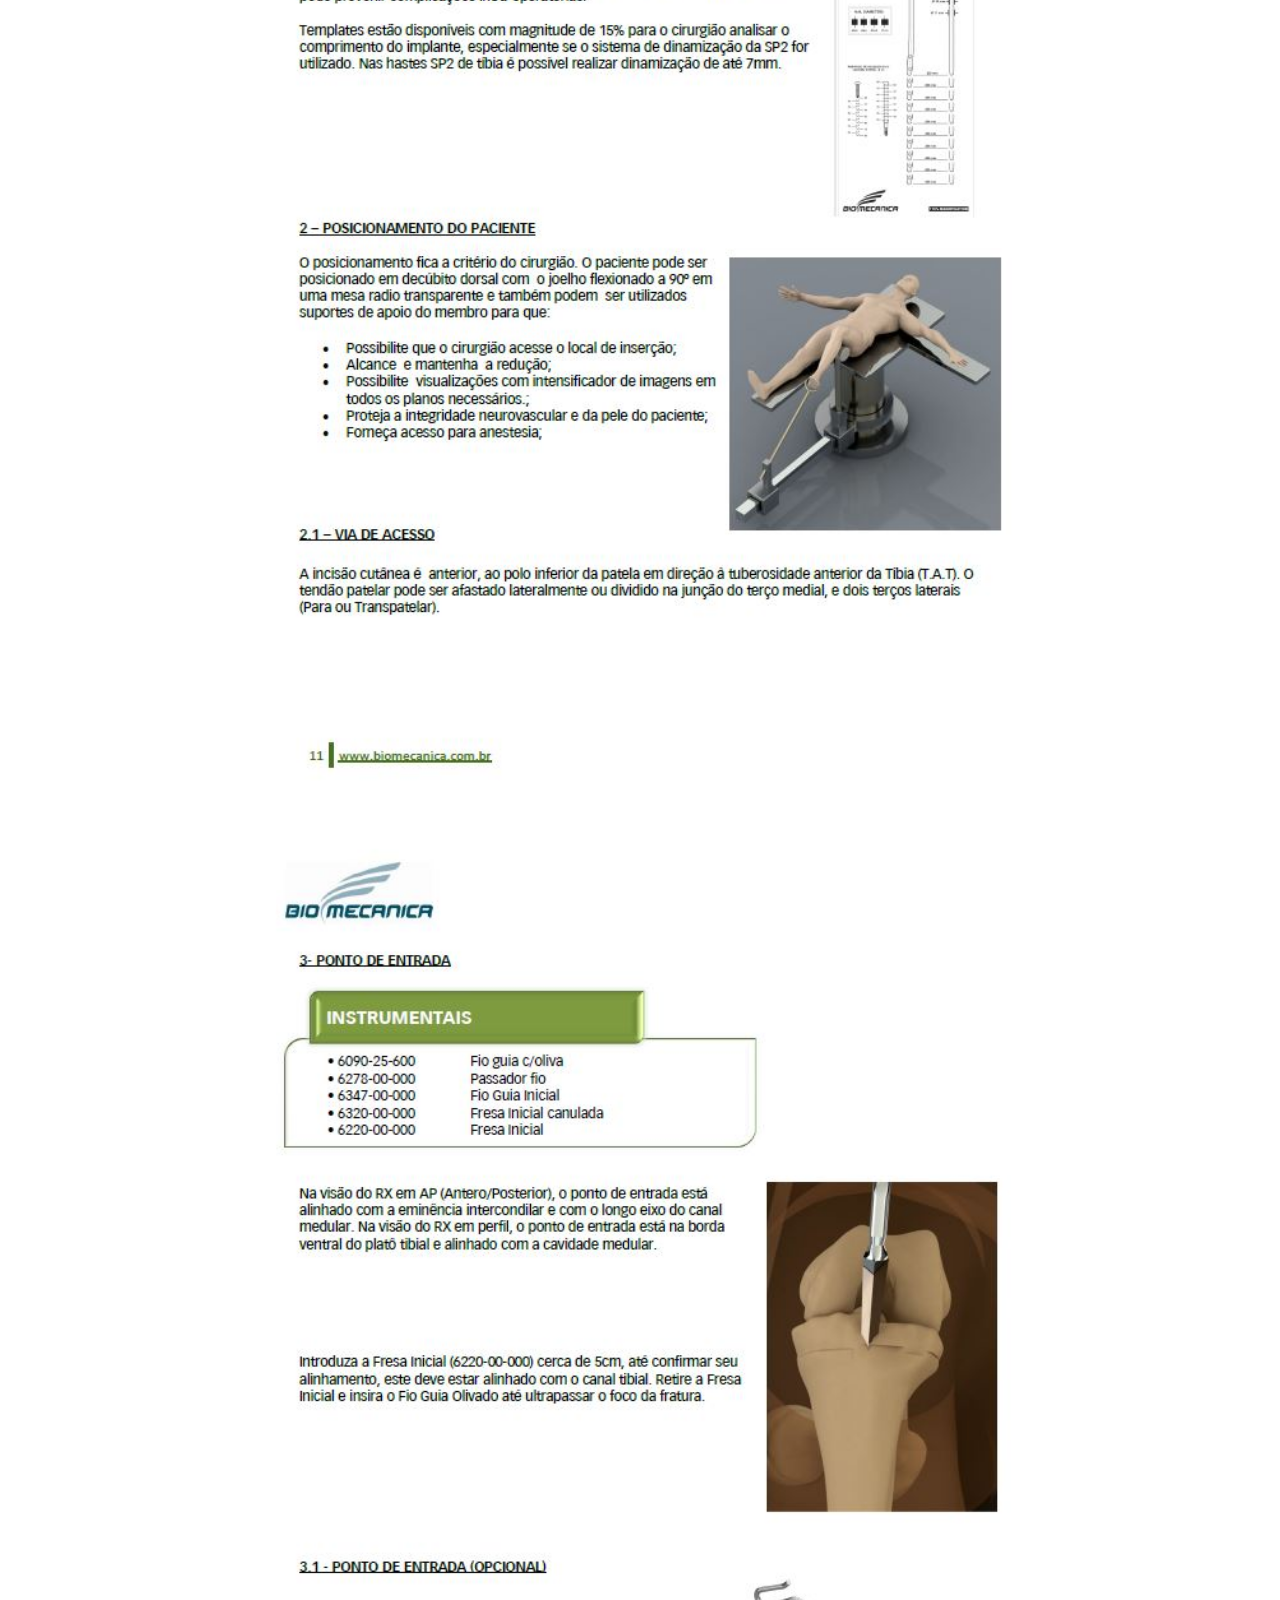
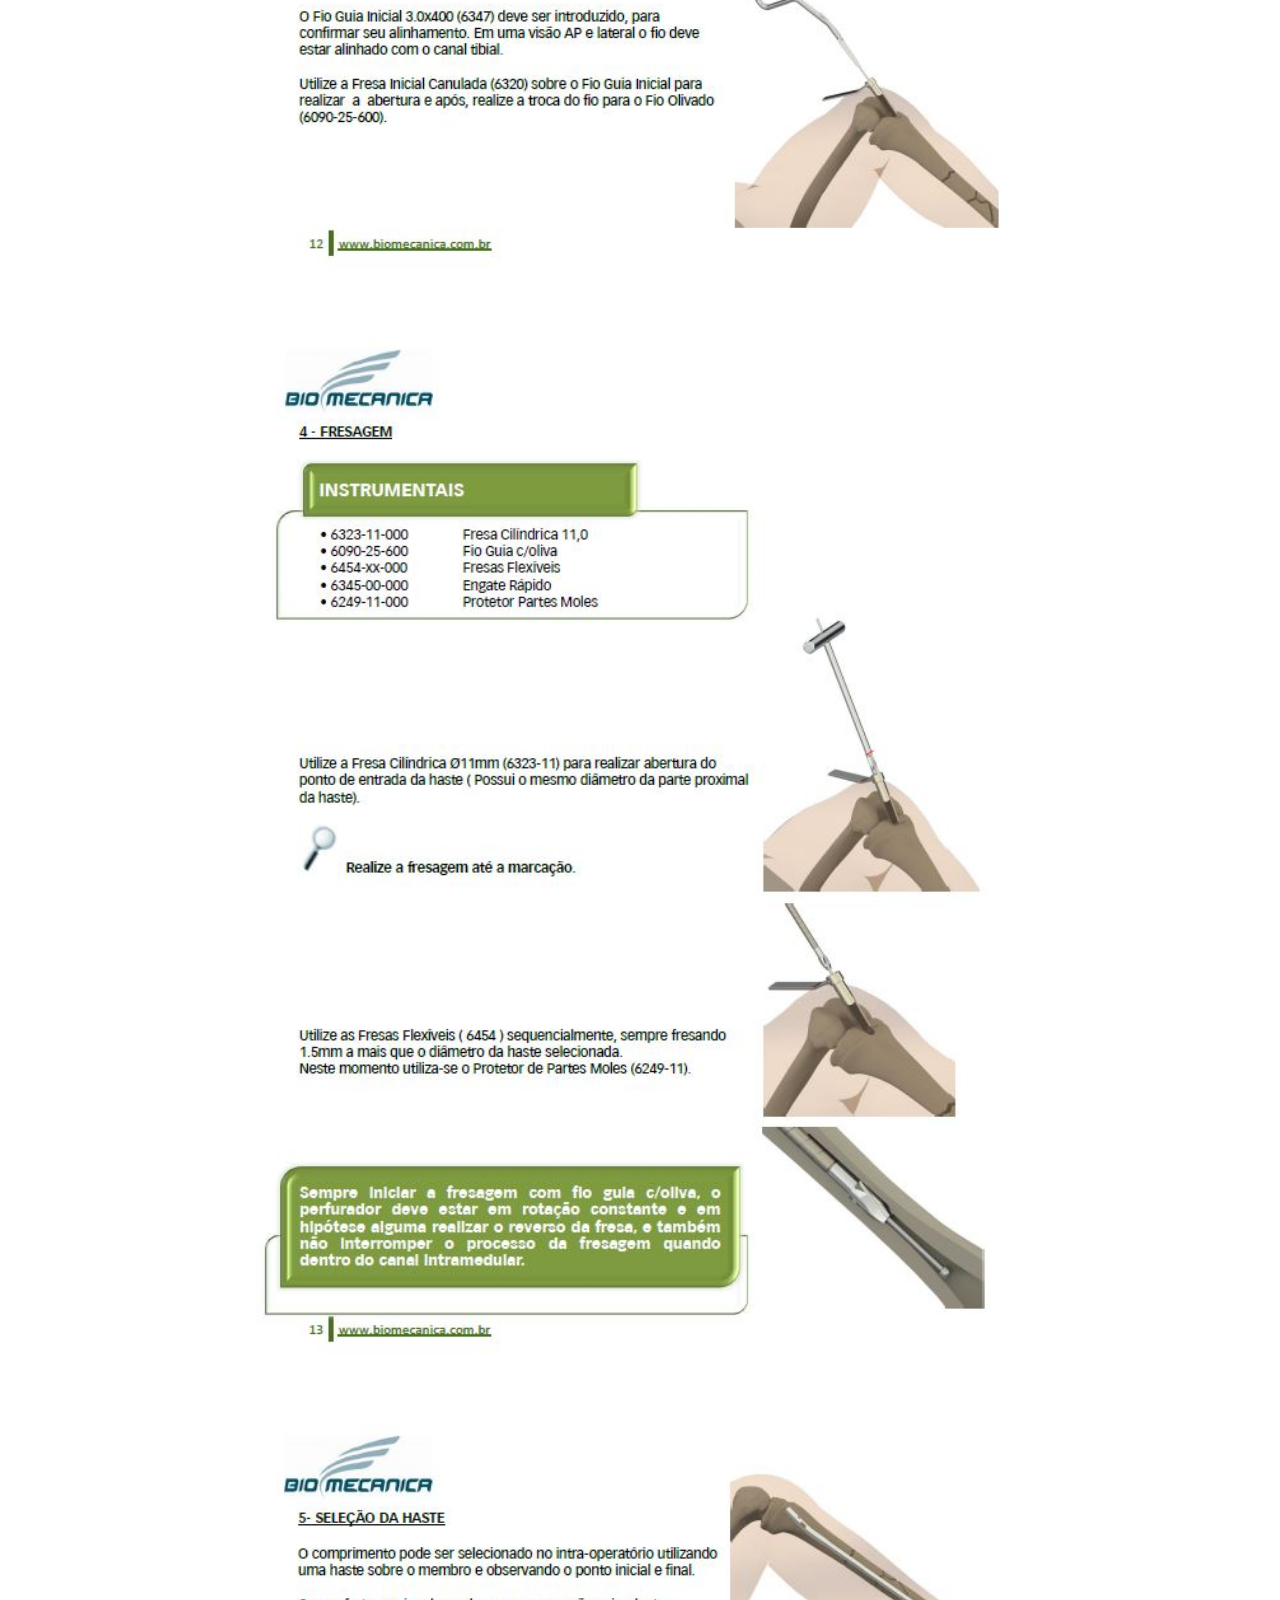
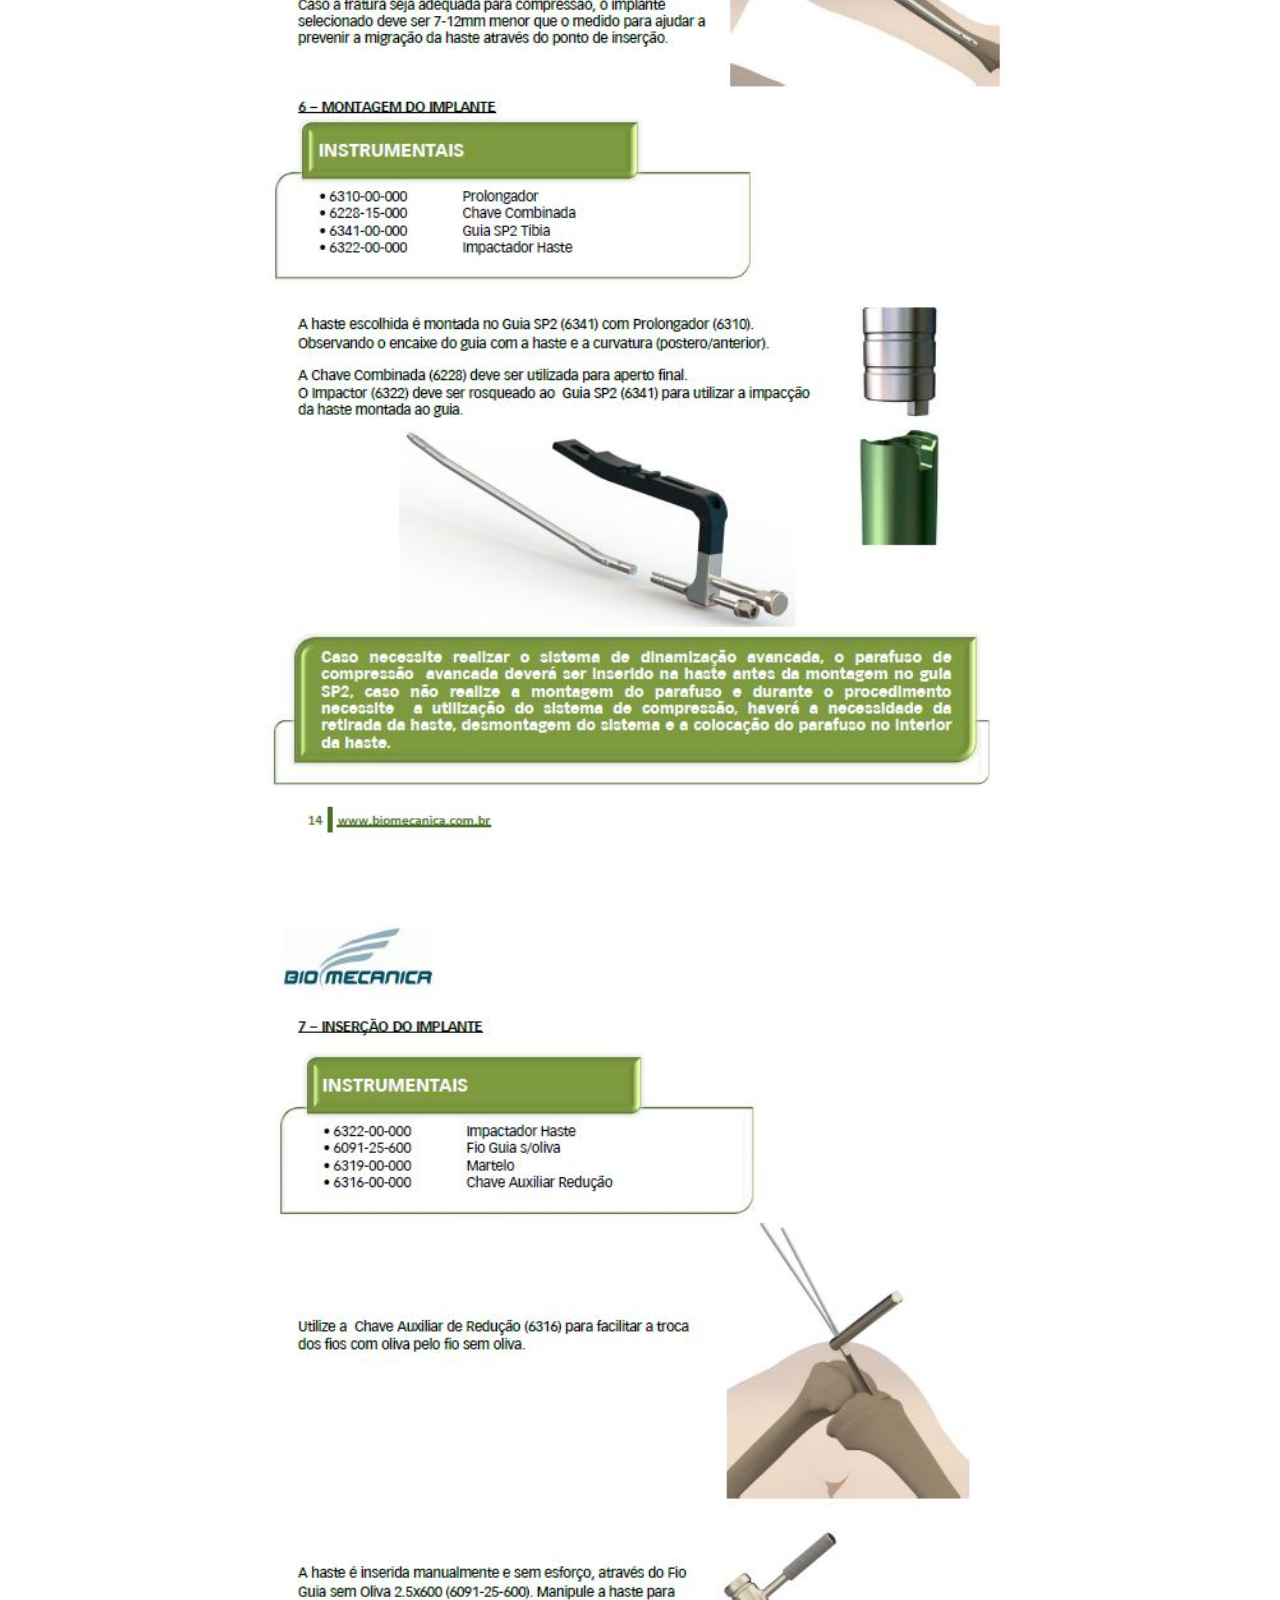
<file: Sistema_Haste_Bloqueada_Tibia.html>
<!DOCTYPE html>
<html lang="pt-br">
<head>
    <meta charset="UTF-8">
    <meta http-equiv="X-UA-Compatible" content="IE=edge">
    <meta name="viewport" content="width=device-width, initial-scale=1.0">
    <title>Haste Bloqueada Tibia</title>
    <link href="./style-procedimetnos.css" rel="stylesheet" />
    <link rel="icon" href="./img/logo-Live.png" type="image/png">
</head>
<body>
   <div class="container-return">
    <a class="return" href="./index.html">Retornar</a>
   </div>

    <main id="home">
        <div class="container">
            
                <img class="imgs" src="./Tibia/Pag1.JPG" alt="">
                <img class="imgs" src="./Tibia/Pag2.JPG" alt="">
                <img class="imgs" src="./Tibia/Pag3.JPG" alt="">
                <img class="imgs" src="./Tibia/Pag4.JPG" alt="">
                <img class="imgs" src="./Tibia/Pag5.JPG" alt="">
                <img class="imgs" src="./Tibia/Pag6.JPG" alt="">
                <img class="imgs" src="./Tibia/Pag7.JPG" alt="">
                <img class="imgs" src="./Tibia/Pag8.JPG" alt="">
                <img class="imgs" src="./Tibia/Pag9.JPG" alt="">
                <img class="imgs" src="./Tibia/Pag10.JPG" alt="">
                <img class="imgs" src="./Tibia/Pag11.JPG" alt="">
                <img class="imgs" src="./Tibia/Pag12.JPG" alt="">
                <img class="imgs" src="./Tibia/Pag13.JPG" alt="">
                <img class="imgs" src="./Tibia/Pag14.JPG" alt="">
                <img class="imgs" src="./Tibia/Pag15.JPG" alt="">
                <img class="imgs" src="./Tibia/Pag16.JPG" alt="">
                <img class="imgs" src="./Tibia/Pag17.JPG" alt="">
                <img class="imgs" src="./Tibia/Pag18.JPG" alt="">
                <img class="imgs" src="./Tibia/Pag19.JPG" alt="">
                <img class="imgs" src="./Tibia/Pag20.JPG" alt="">
                <img class="imgs" src="./Tibia/Pag21.JPG" alt="">
                <img class="imgs" src="./Tibia/Pag22.JPG" alt="">
                <img class="imgs" src="./Tibia/Pag23.JPG" alt="">
                <img class="imgs" src="./Tibia/Pag24.JPG" alt="">
                <img class="imgs" src="./Tibia/Pag25.JPG" alt="">
                <img class="imgs" src="./Tibia/Pag26.JPG" alt="">
                <img class="imgs" src="./Tibia/Pag27.JPG" alt="">
            
        </div>
    </main>

</body>
</html>
</file>
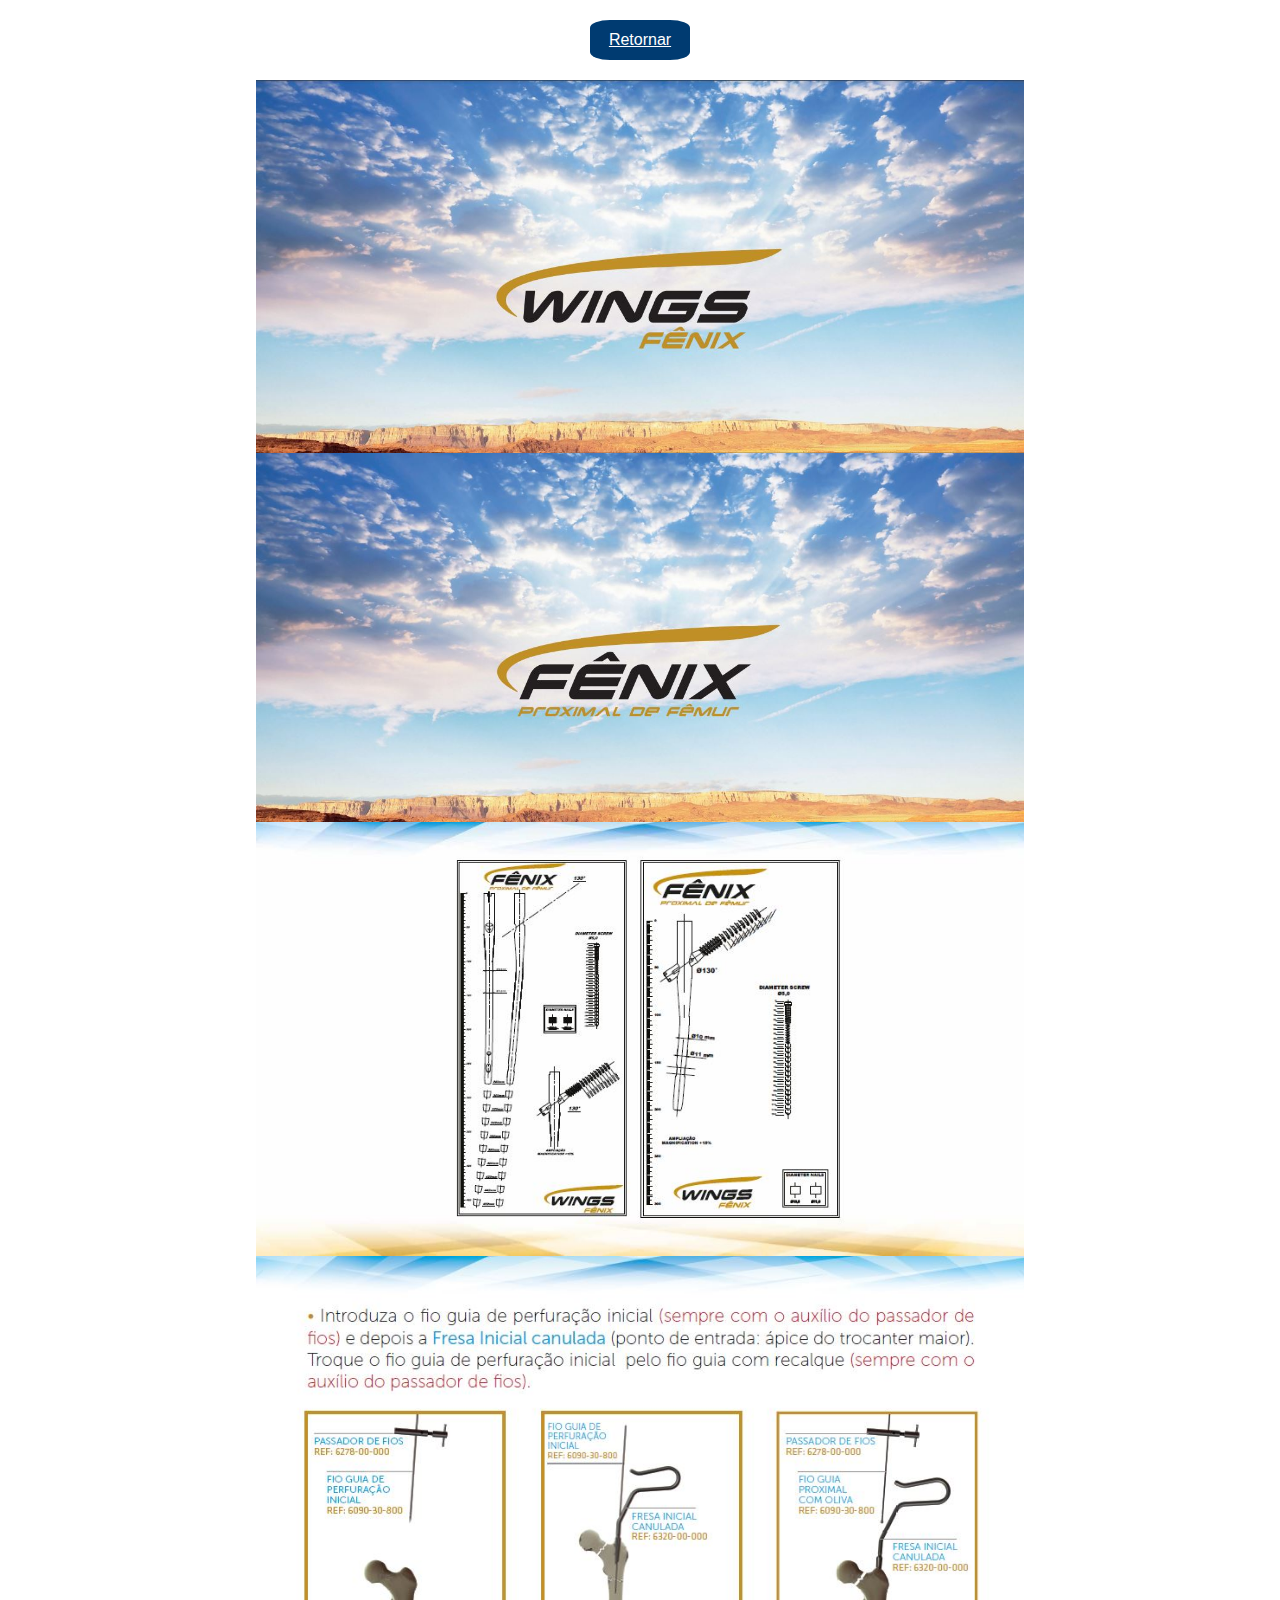
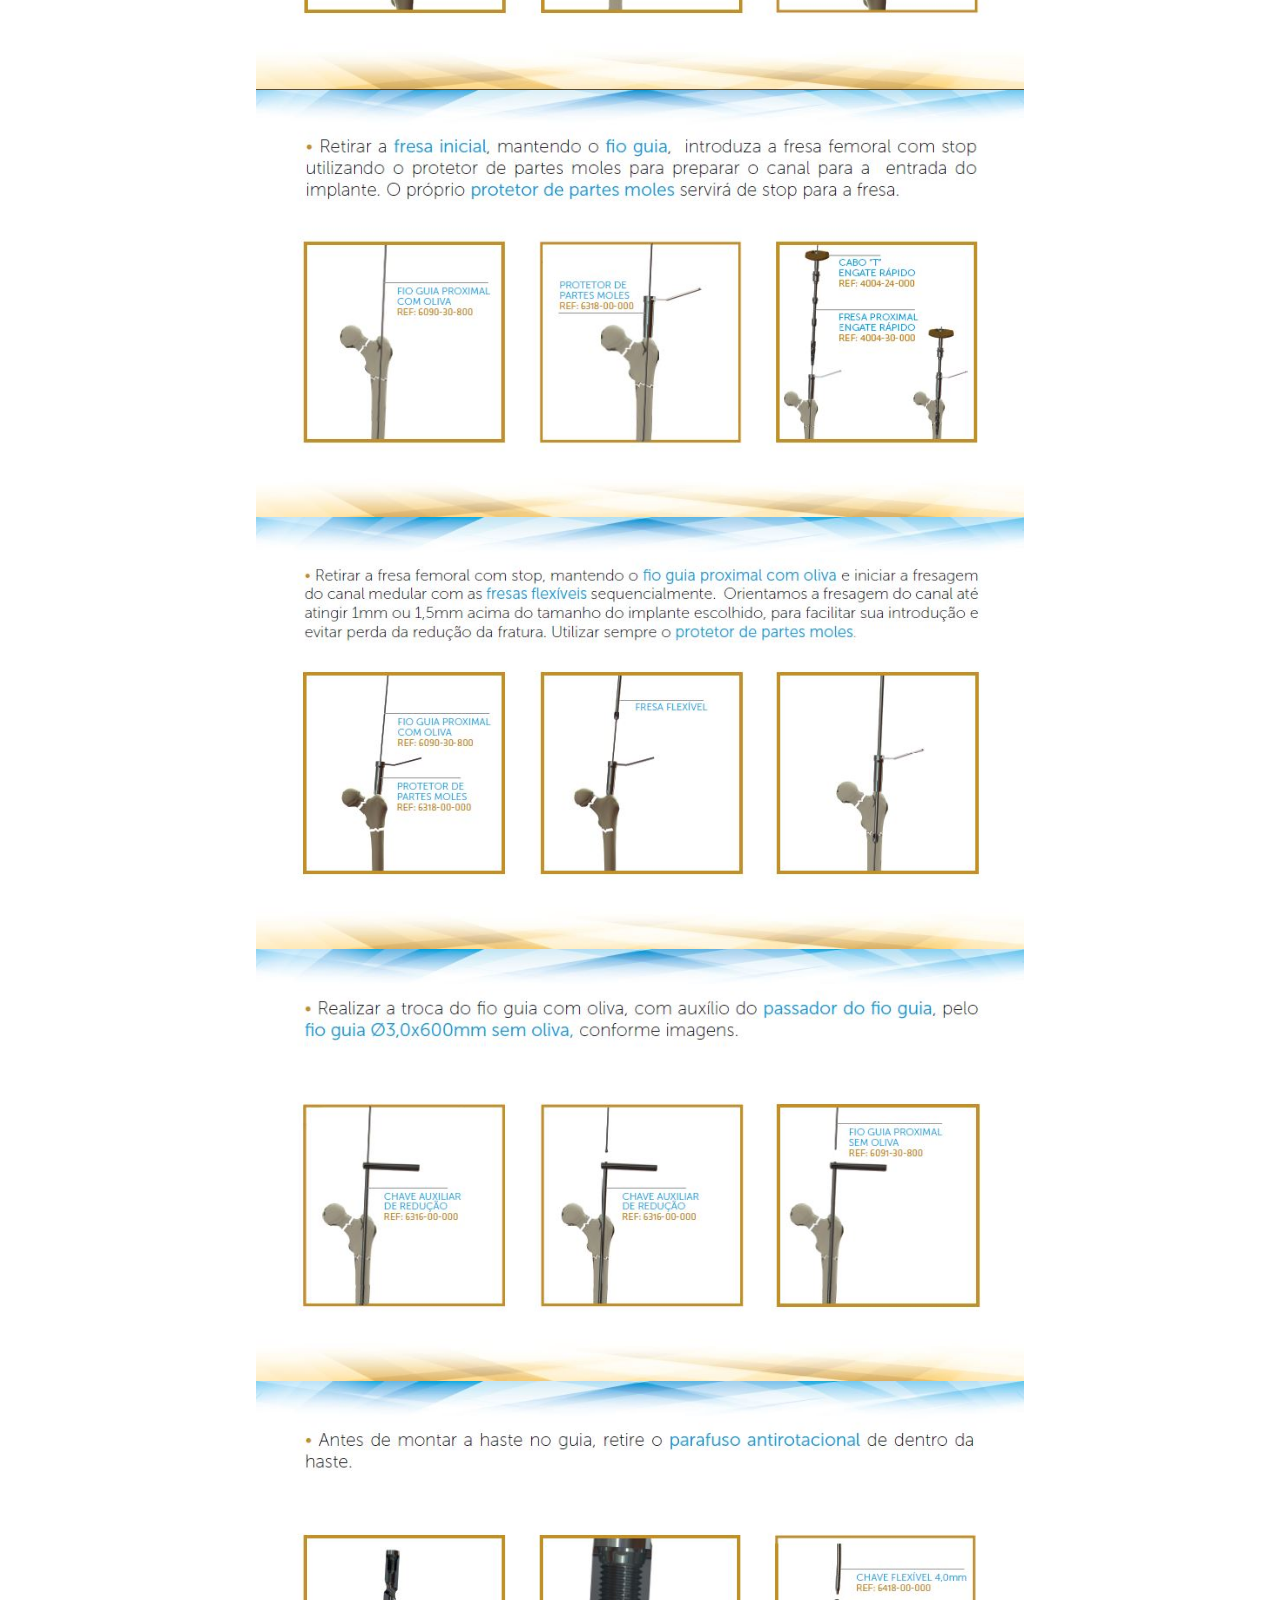
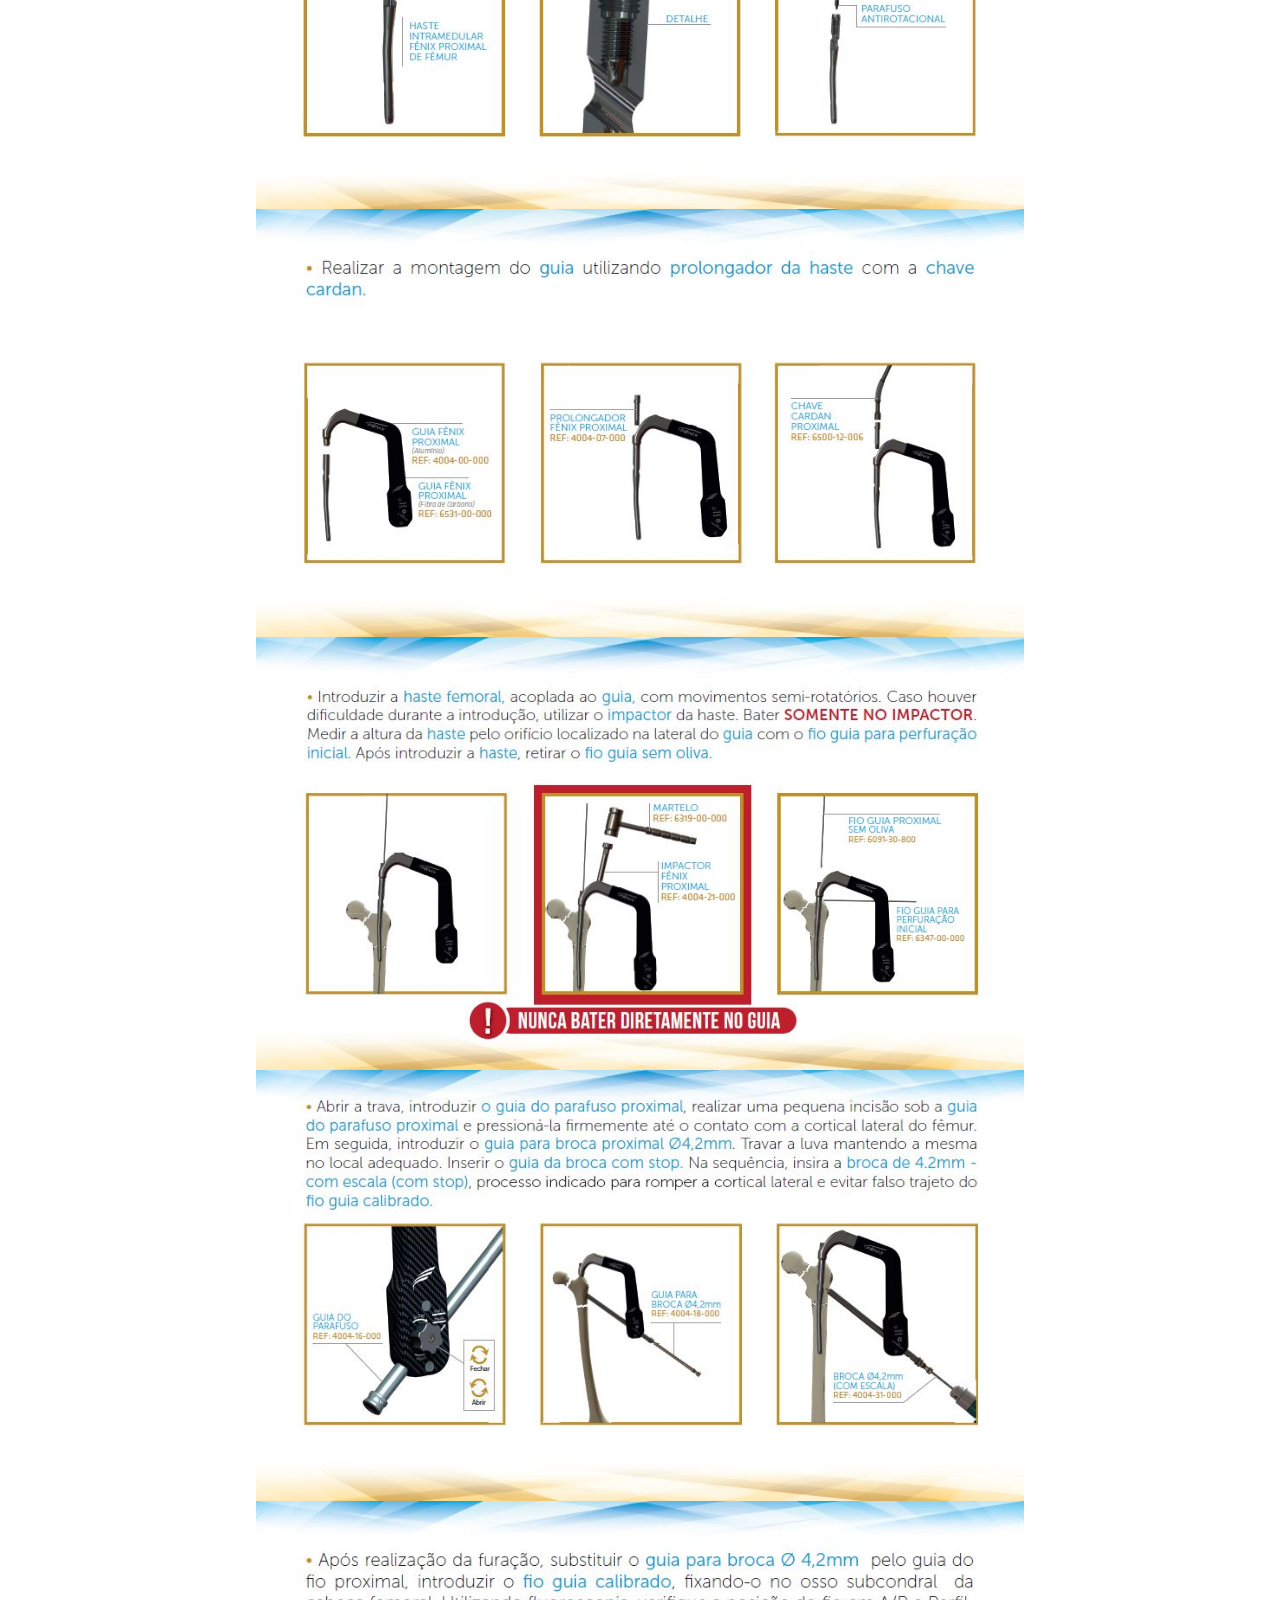
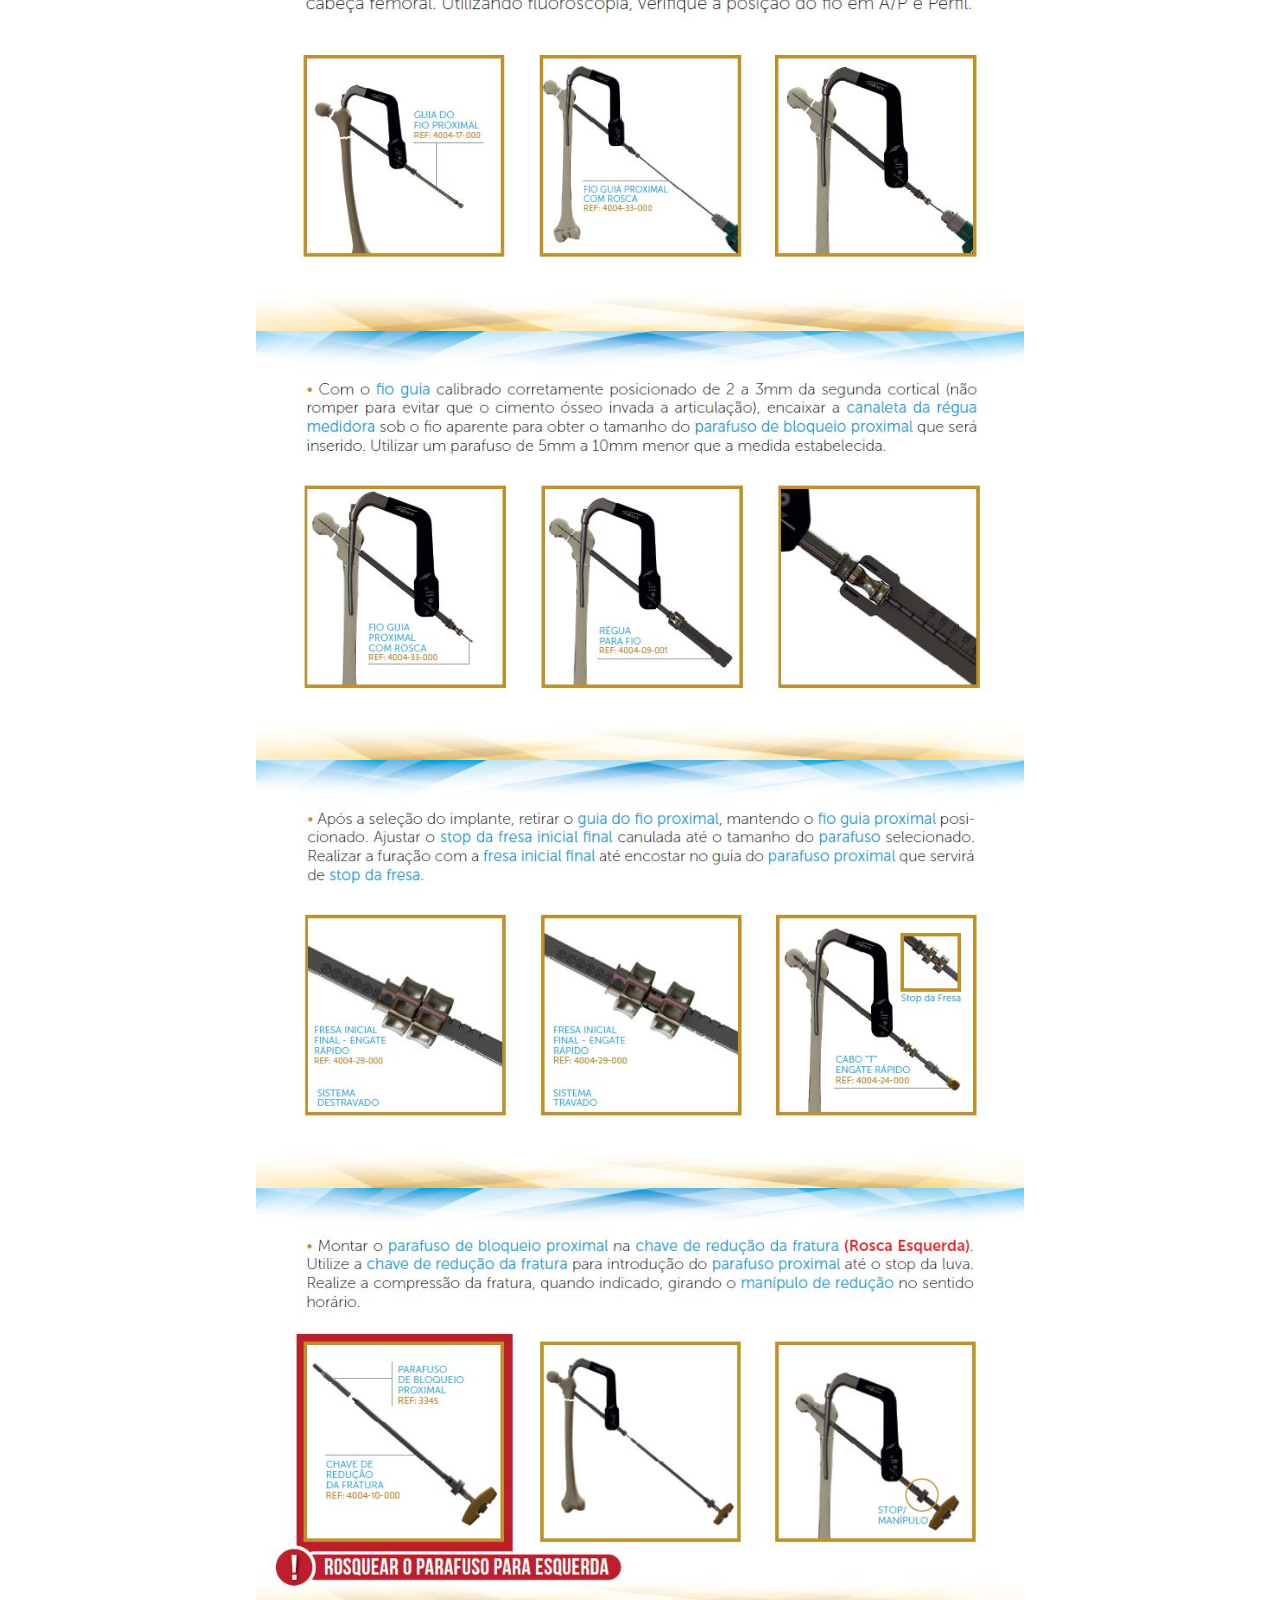
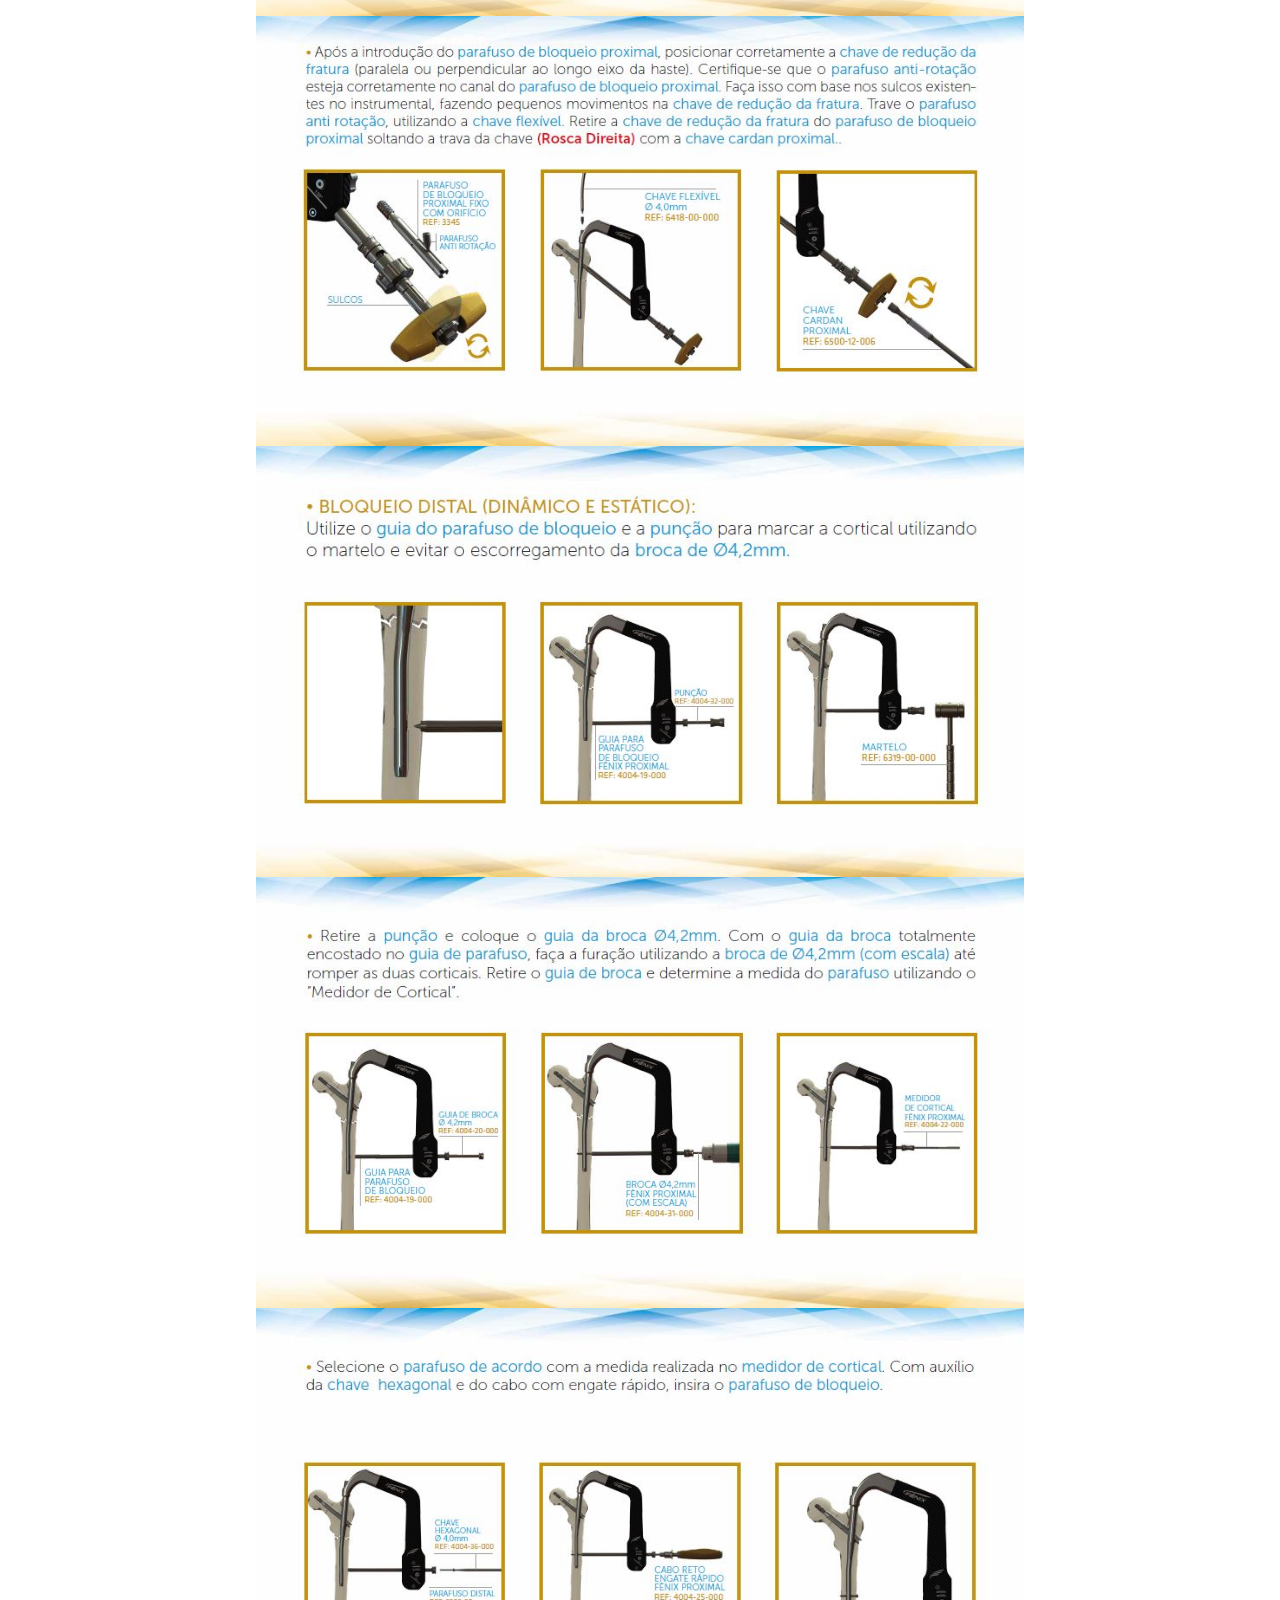
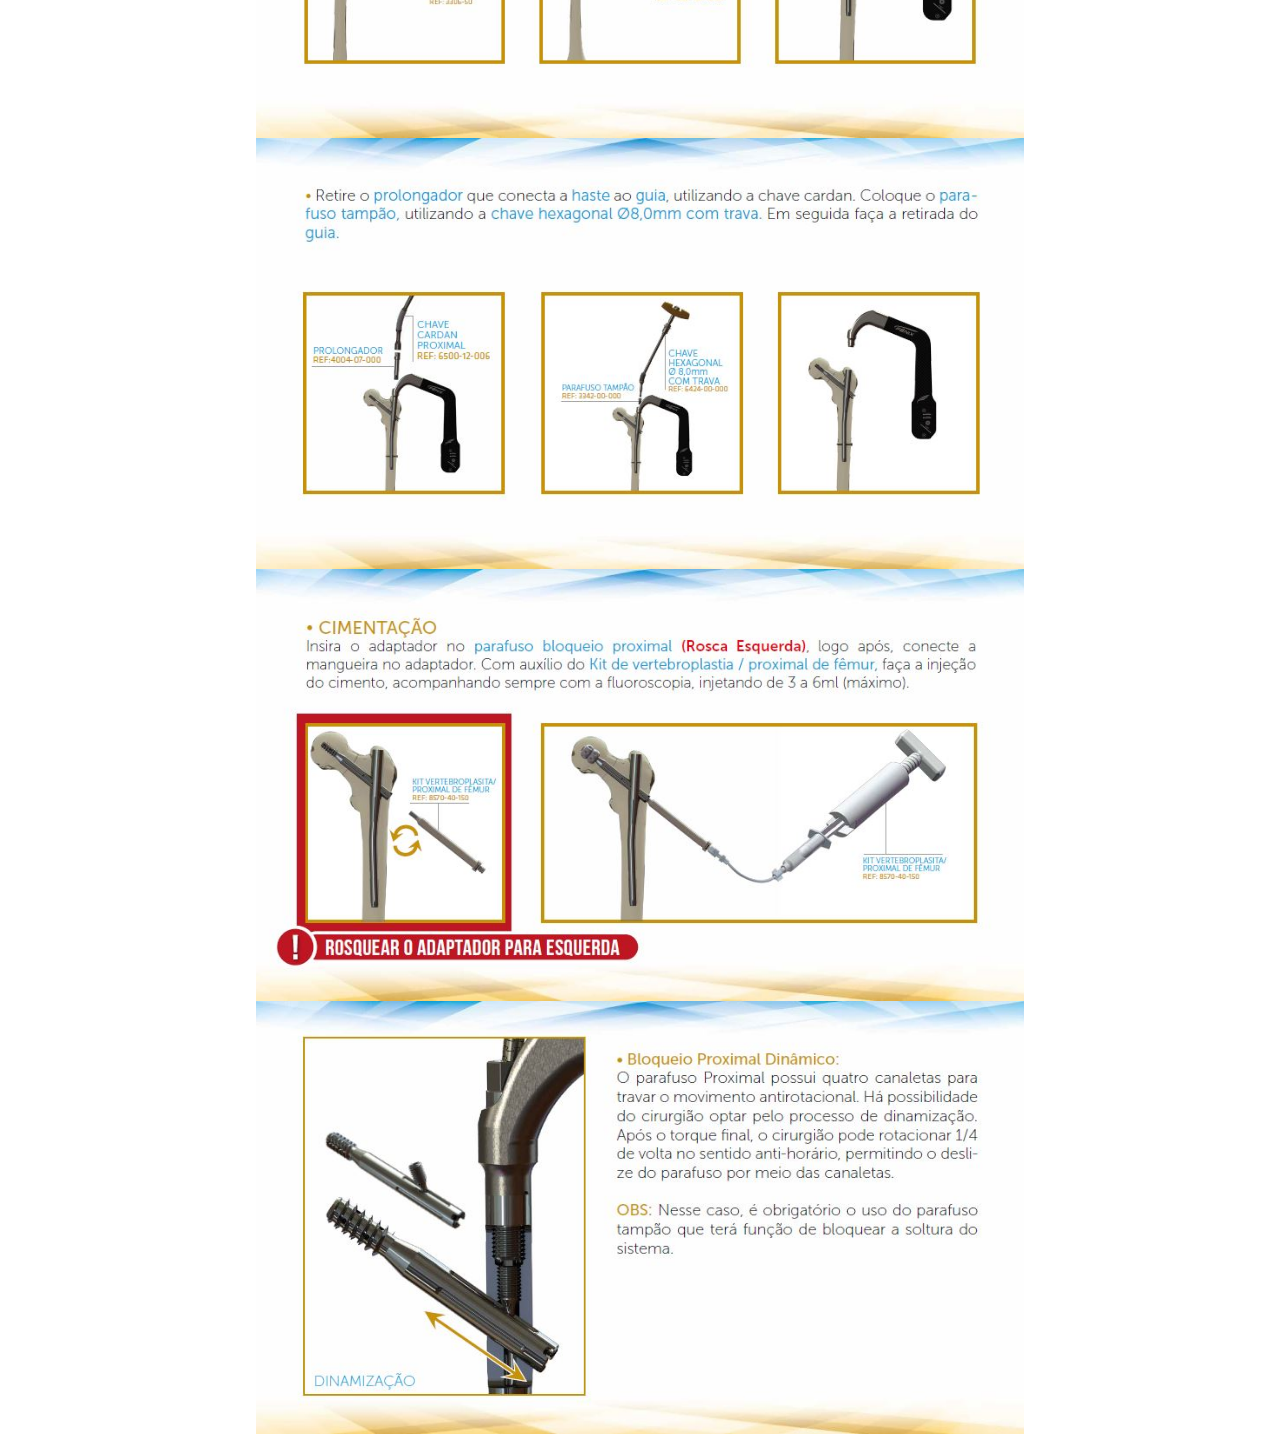
<file: Wings_Fenix.html>
<!DOCTYPE html>
<html lang="pt-br">
<head>
    <meta charset="UTF-8">
    <meta http-equiv="X-UA-Compatible" content="IE=edge">
    <meta name="viewport" content="width=device-width, initial-scale=1.0">
    <title>Wings</title>
    <link href="./style-procedimetnos.css" rel="stylesheet" />
    <link rel="icon" href="./img/logo-Live.png" type="image/png">
</head>
<body>
   <div class="container-return">
    <a class="return" href="./index.html">Retornar</a>
   </div>

    <main id="home">
        <div class="container">
            
                <img class="imgs" src="./Wings/Pag1.JPG" alt="">
                <img class="imgs" src="./Wings/Pag2.JPG" alt="">
                <img class="imgs" src="./Wings/Pag3.JPG" alt="">
                <img class="imgs" src="./Wings/Pag4.JPG" alt="">
                <img class="imgs" src="./Wings/Pag5.JPG" alt="">
                <img class="imgs" src="./Wings/Pag6.JPG" alt="">
                <img class="imgs" src="./Wings/Pag7.JPG" alt="">
                <img class="imgs" src="./Wings/Pag8.JPG" alt="">
                <img class="imgs" src="./Wings/Pag9.JPG" alt="">
                <img class="imgs" src="./Wings/Pag10.JPG" alt="">
                <img class="imgs" src="./Wings/Pag11.JPG" alt="">
                <img class="imgs" src="./Wings/Pag12.JPG" alt="">
                <img class="imgs" src="./Wings/Pag13.JPG" alt="">
                <img class="imgs" src="./Wings/Pag14.JPG" alt="">
                <img class="imgs" src="./Wings/Pag15.JPG" alt="">
                <img class="imgs" src="./Wings/Pag16.JPG" alt="">
                <img class="imgs" src="./Wings/Pag17.JPG" alt="">
                <img class="imgs" src="./Wings/Pag18.JPG" alt="">
                <img class="imgs" src="./Wings/Pag19.JPG" alt="">
                <img class="imgs" src="./Wings/Pag20.JPG" alt="">
                <img class="imgs" src="./Wings/Pag21.JPG" alt="">
                <img class="imgs" src="./Wings/Pag22.JPG" alt="">

        </div>
    </main>

</body>
</html>
</file>
<file: style.css>
@import url('https://fonts.googleapis.com/css2?family=Montserrat:ital,wght@0,300;0,700;1,400&family=Righteous&family=Roboto:wght@400;700&display=swap');
*{
    padding: 0;
    /* margin: 13px; */
    box-sizing: border-box;
}

html{
    font-size: 7px;
    font-family: 'Montserrat', sans-serif;
}
a{
    text-decoration: none;
}

.container{
    min-height: 800px;
    width: 100%; 
}

img{
    height: 100%;
    width: 100%;
    object-fit: cover;
}
p{ 
    color: black;
    font-size: 1.4rem;
    margin-top: 5px;
    line-height: 2.5rem;
    font-weight: 300;
    letter-spacing: .05rem;
}

.section-title{
    font-size: 4rem;
    font-weight: 600;
    color: black;
    margin-bottom: 10px;
    text-transform: uppercase;
    letter-spacing: .2rem;
    text-align: center; 
}
.section-title span{
    color: rgb(255, 0, 51);
}

.cta{
    display: inline-block;
    padding: 10px 30px;
    color: white;
    background-color: transparent;
    border: 2px solid crimson;
    font-size: 2rem;
    text-transform: uppercase;
    letter-spacing: .1rem;
    margin-top: 30px;
    transition: .3s ease;
    transition-property: background-color, color;
    border-radius: 10px;
}
.brand h1{
    font-size: 3rem;
    text-transform: uppercase;
    color: white;
}
.brand h1 span{
    color: crimson;
}
.cta:hover{
    color: white;
    background-color: crimson;
}

@media (max-width: 600px){
    .container{
        min-height: 30vh;
        width: 100%; 
    }
    
    
}


/* Hero Section */
#hero{

    background-image: url(./img/fundo.jpg);
    background-size: contain;
    background-repeat: no-repeat;
    background-position: top center;

}


#hero .hero{
    max-width: 1300px;
    margin: 0 auto;
    justify-content: flex-start;
}
#hero h1{
    padding: 10px;
    display: block;
    width: fit-content;
    font-size: 4rem;
    position: relative;
    color: transparent;
    animation: text_reveal .5s ease forwards;
    animation-delay: 1s;
}
#hero h1:nth-child(1){
    animation-delay: 1s;
}
#hero h1:nth-child(2){
    animation: text_reveal_name .5s ease forwards;
    animation-delay: 3s;
}

#hero h1 span{
    position: absolute;
    top: 0;
    left: 0;
    height: 100%;
    width: 0;
    background-color: crimson;
    animation: text_reveal_box 1.5s ease;
    animation-delay: .5s;
}
#hero h1:nth-child(1) span{
    animation-delay: .5s;
}
#hero h1:nth-child(2) span{
    animation-delay: 2.5s;
}


/* Project Section */
#projects .projects{
    flex-direction: column;
    max-width: 1200px;
    margin: 0 auto;
    
}
#projects .projects-header h1{
    margin-bottom: 50px; 
}
#projects all-projects{
    display: flex;
    align-items: center;
    justify-content: center;
    flex-direction: column;
}
#projects .project-item{
    display: flex;
    align-items: center;
    width: 100%;
    margin: 20px auto;
    overflow: hidden;
    border-radius: 30px;
}
#projects .project-info{
    padding: 30px;
    flex-basis: 50%;
    height: 100%;
    display: flex;
    align-items: center;
    justify-content: center;
    flex-direction: column;
    background-image: linear-gradient(60deg, #30363d 0%, #607285 100%);
    color: white;
}
#projects .project-info h1{
    font-size: 4rem;
    font-weight:  500;
}
#projects .project-info h2{
    font-size: 2.3rem;
    font-weight: 500;
    margin-top: 10px;
}
#projects .project-info p{
    color: white;
    font-size: 1.7rem;
}
#projects .project-img{
    flex-basis: 60%;
    /* height: 300px; */
    overflow: hidden;
    position: relative;
}
#projects .project-img::after{
    content: '';
    position: absolute;
    left: 0;
    top: 0;
    height: 100%;
    width: 100%;
    background-color: rgba(151, 149, 149, 0.425);
    opacity: .7;
}
#projects .project-img img{
    transition: .3s ease transform;
}
#projects .project-item:hover .project-img img{
    transform: scale(1.1);
}


/* Keyframes */
@keyframes text_reveal_box{
    50%{
        width: 100%;
        left: 0;
    }
    100%{
        width: 0;
        left: 100%;
    }
}
@keyframes text_reveal{
    100%{
        color:orange;
    }
}

/* End Keyframes */


/* Inicio dos Comandos para responsividade */

/* Media query For Tablet */
@media only screen and (min-width:768px){
  .cta{
      font-size: 2.5rem;
      padding: 20px 60px;
  }  
  h1.section-title {
      font-size: 6rem ;
  }

  /* Hero */
  #hero h1{
      font-size: 7rem;
  }
  /* End Hero */

  /* Services section */
  #services .service-bottom .service-item{
      flex-basis: 45%;
      margin: 2.5%;
  }
  /* End Services section */

  /* Projects */
  #projects .project-item{
      flex-direction: row;
  }
  #projects .project-item:nth-child(even){
      flex-direction: row-reverse;
  }
  #project .project-item{
      height: 400px;
      margin: 0;
      width: 100%;
      border-radius: 0;
  }
  #projects .all-projects .projects-infor{
      height: 100%;
  }
  #projects .all-projects .projects-img{
      height: 100%;
  }

}
/* End Media query For Tablet */
</file>
<file: style-procedimetnos.css>
*{
    margin: 0;
    padding: 0;
    box-sizing: border-box;
    font-family: 'Ubuntu', sans-serif;
}
body{
    width: 100%;
    height: 100vh;
}
header{
    width: 100%;
    height: 100px;
    position: absolute;
    display: flex;
    justify-content: space-around;
    align-items: center;
}

/*   Main   */


#home .container{
    width: 100%;
    display: flex;
    align-items: center;
    flex-direction: column;
    margin: auto;
    margin-top: 20px;
}
.imgs{
    width: 60%;
    align-items: center;
}

.container-return{
    display: flex;
    align-items: center;
    flex-direction: column;
    margin-top: 20px;
    margin-bottom: 5px;
    
    
}
.return{
    width: 100px;   
    height: 40px;   
    background: #003B71;
    display: flex;
    justify-content: center;
    align-items: center;
    border-radius: 20%;
   color: white;
   
}



/*   Responsive   */

@media screen and (max-width: 1060px) {
    #home .container{
        width: 100%;
        display: flex;
        align-items: center;
        flex-direction: column;
        margin: auto;
        margin-top: 15px;
    }
    .imgs{
        width: 80%;
        align-items: center;
    }
}
@media screen and (max-width: 780px) {
    #home .container{
        width: 100%;
        display: flex;
        align-items: center;
        flex-direction: column;
        margin: auto;
        margin-top: 15px;
    }
    .imgs{
        width: 95%;
        align-items: center;
    }
}
</file>
